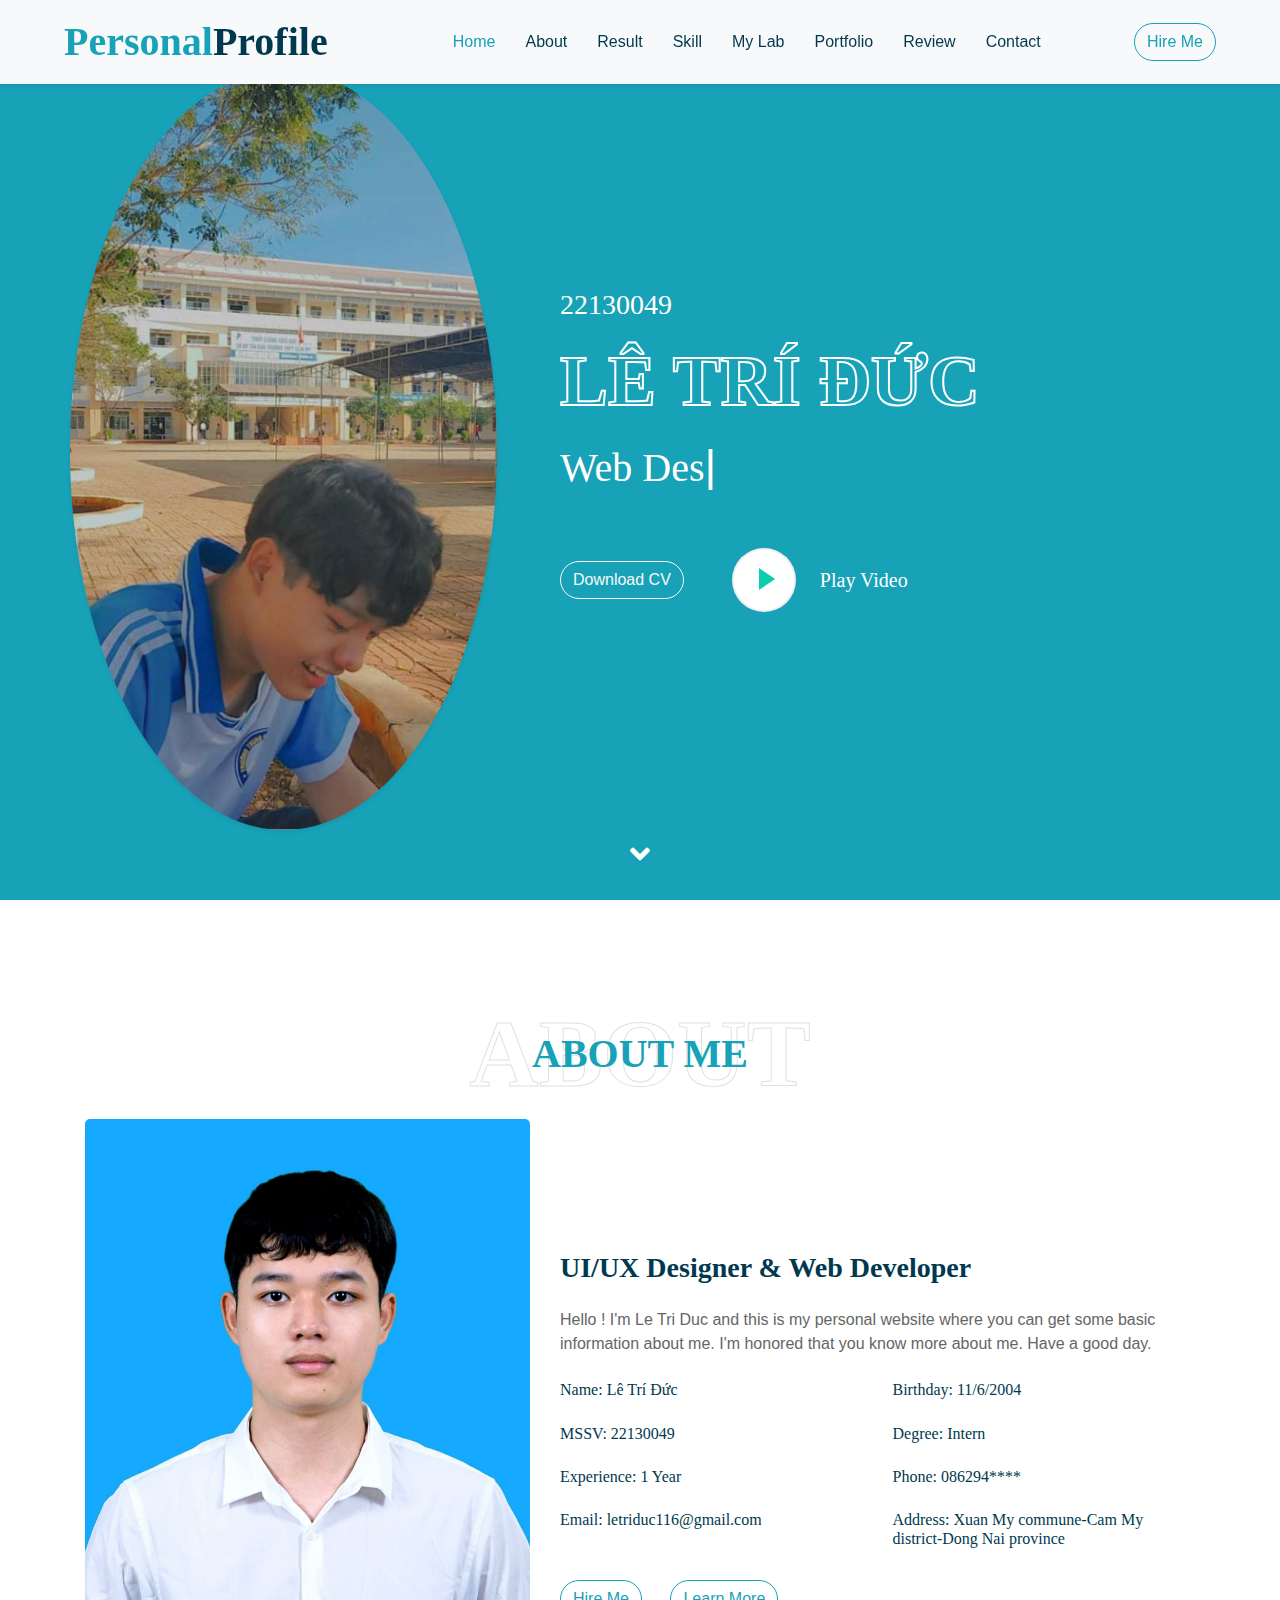
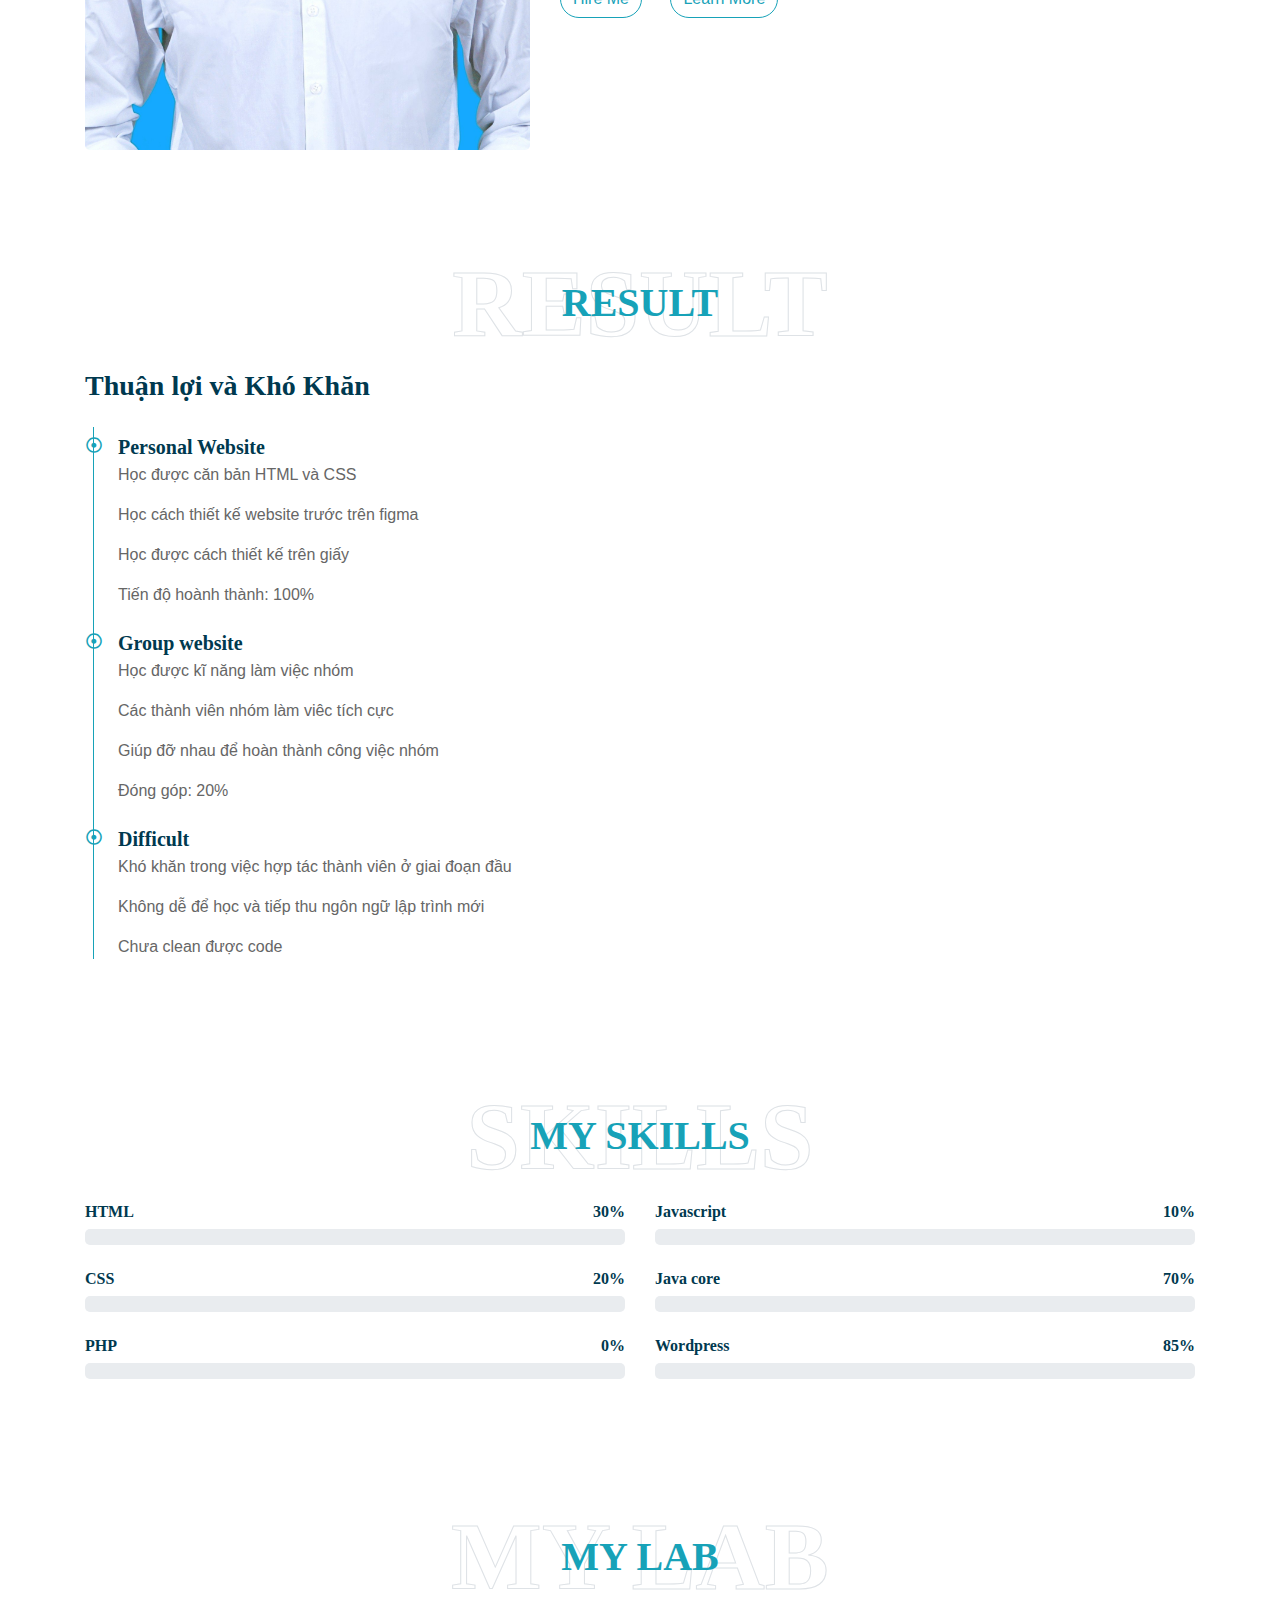
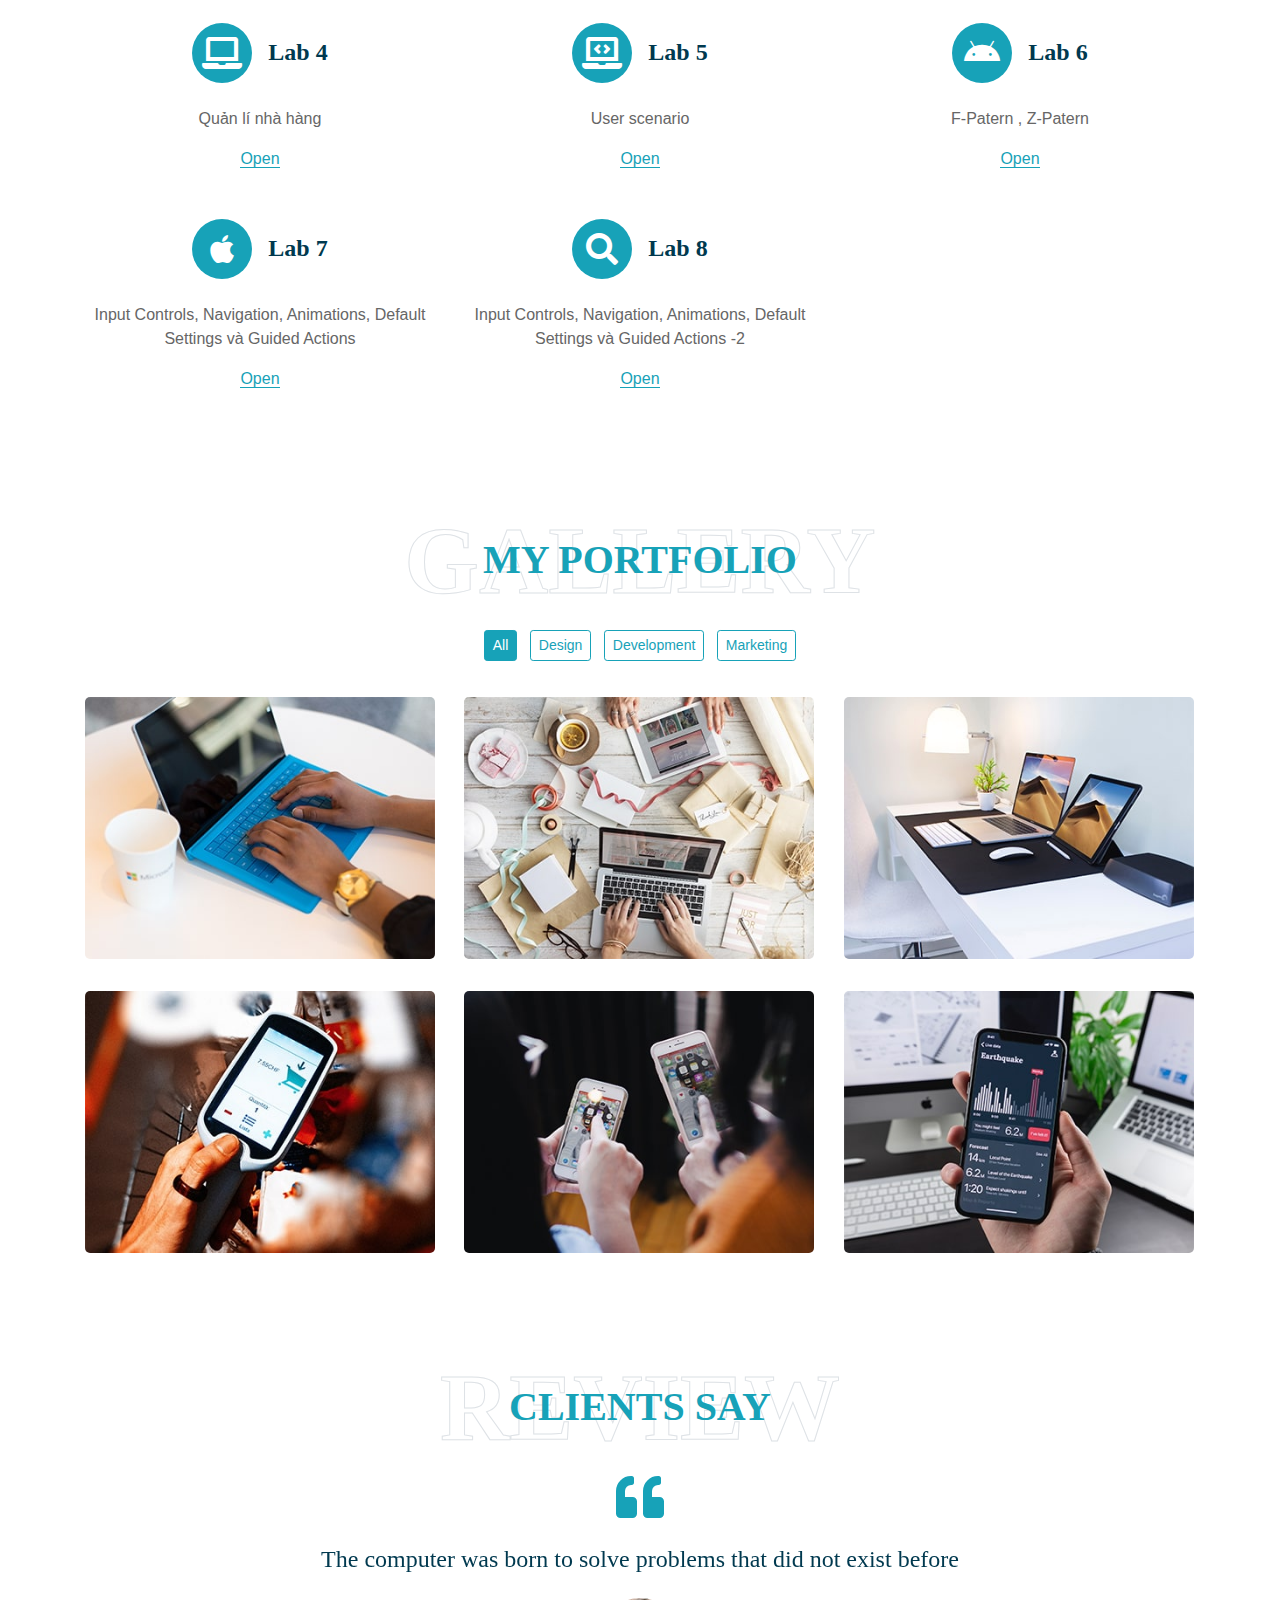
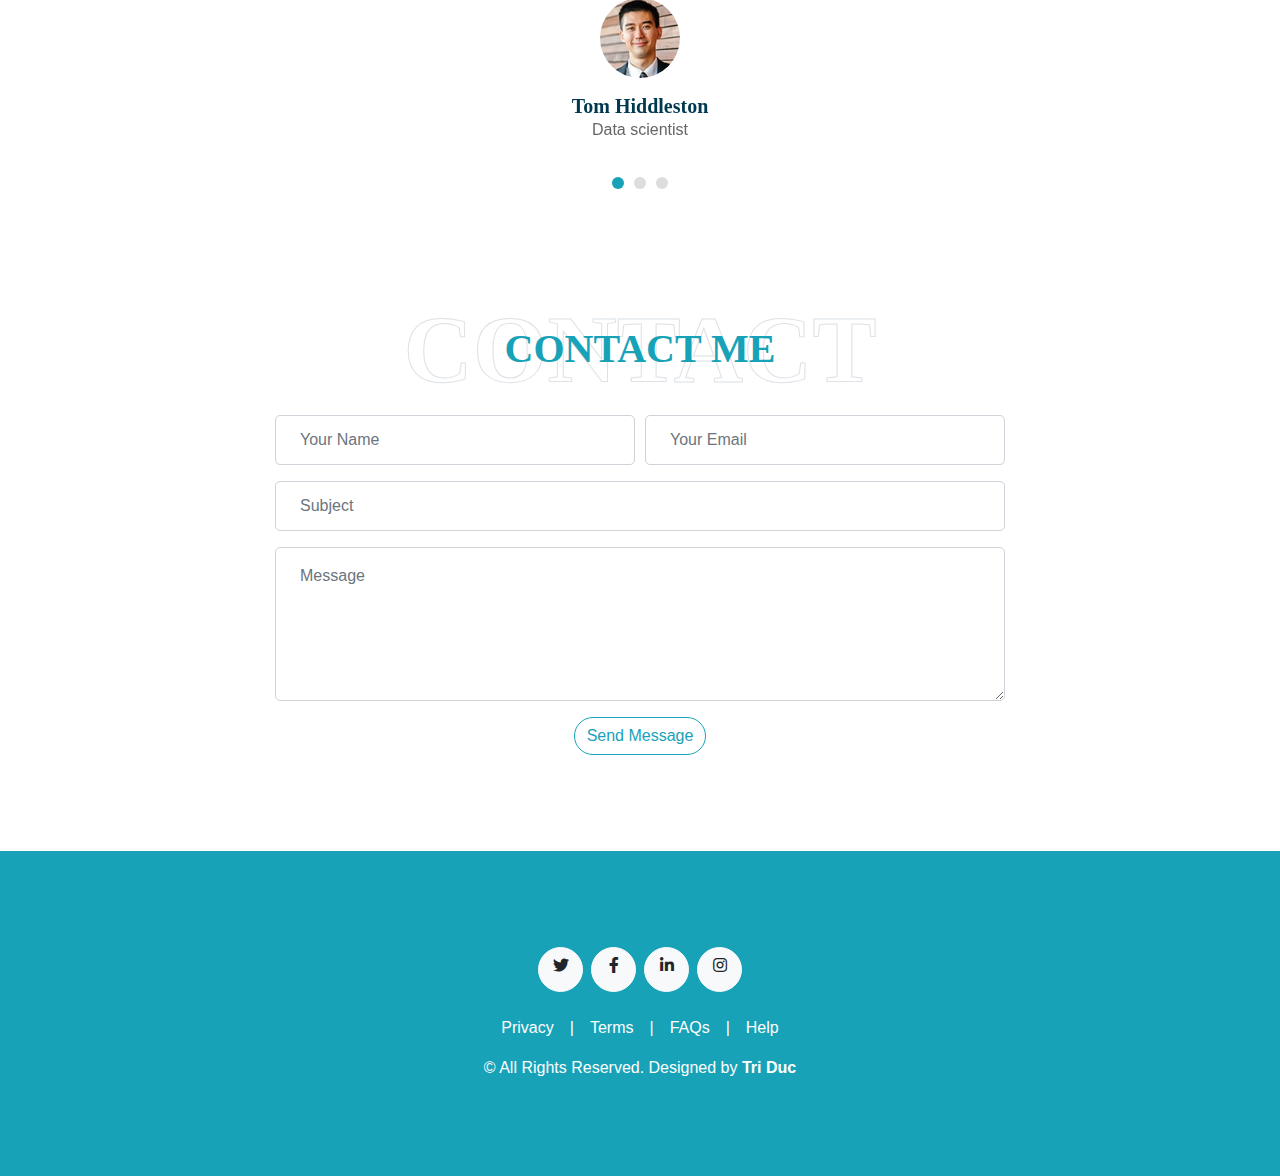
<file: index.html>
<!DOCTYPE html>
<html lang="en">

<head>
    <meta charset="utf-8">
    <title>Personal Profile</title>
    <meta content="width=device-width, initial-scale=1.0" name="viewport">
    <meta content="Free HTML Templates" name="keywords">
    <meta content="Free HTML Templates" name="description">

    <!-- Favicon -->
    <link href="img/favicon.ico" rel="icon">

    <!-- Google Web Fonts -->
    <link rel="preconnect" href="https://fonts.gstatic.com">
    <link href="https://fonts.googleapis.com/css2?family=Roboto:wght@300;400;500;700;900&display=swap" rel="stylesheet"> 

    <!-- Font Awesome -->
    <link href="https://cdnjs.cloudflare.com/ajax/libs/font-awesome/5.10.0/css/all.min.css" rel="stylesheet">

    <!-- Libraries Stylesheet -->
    <link href="lib/owlcarousel/assets/owl.carousel.min.css" rel="stylesheet">
    <link href="lib/lightbox/css/lightbox.min.css" rel="stylesheet">

    <!-- Customized Bootstrap Stylesheet -->
    <link href="css/style.css" rel="stylesheet">
</head>

<body data-spy="scroll" data-target=".navbar" data-offset="51">
    <!-- Navbar Start -->
    <nav class="navbar fixed-top shadow-sm navbar-expand-lg bg-light navbar-light py-3 py-lg-0 px-lg-5">
        <a href="index.html" class="navbar-brand ml-lg-3">
            <h1 class="m-0 display-5"><span class="text-primary">Personal</span>Profile</h1>
        </a>
        <button type="button" class="navbar-toggler" data-toggle="collapse" data-target="#navbarCollapse">
            <span class="navbar-toggler-icon"></span>
        </button>
        <div class="collapse navbar-collapse px-lg-3" id="navbarCollapse">
            <div class="navbar-nav m-auto py-0">
                <a href="#home" class="nav-item nav-link active">Home</a>
                <a href="about.html" class="nav-item nav-link">About</a>
                <a href="#qualification" class="nav-item nav-link">Result</a>
                <a href="#skill" class="nav-item nav-link">Skill</a>
                <a href="#service" class="nav-item nav-link">My Lab</a>
                <a href="#portfolio" class="nav-item nav-link">Portfolio</a>
                <a href="#testimonial" class="nav-item nav-link">Review</a>
                <!-- <a href="#blog" class="nav-item nav-link">Blog</a> -->
                <a href="#contact" class="nav-item nav-link">Contact</a>
            </div>
            <a href="" class="btn btn-outline-primary d-none d-lg-block">Hire Me</a>
        </div>
    </nav>
    <!-- Navbar End -->


    <!-- Video Modal Start -->
    <div class="modal fade" id="videoModal" tabindex="-1" role="dialog" aria-labelledby="exampleModalLabel" aria-hidden="true">
        <div class="modal-dialog" role="document">
            <div class="modal-content">
                <div class="modal-body">
                    <button type="button" class="close" data-dismiss="modal" aria-label="Close">
                        <span aria-hidden="true">&times;</span>
                    </button>        
                    <!-- 16:9 aspect ratio -->
                    <div class="embed-responsive embed-responsive-16by9">
                        <iframe class="embed-responsive-item" src="" id="video"  allowscriptaccess="always" allow="autoplay"></iframe>
                    </div>
                </div>
            </div>
        </div>
    </div>
    <!-- Video Modal End -->


    <!-- Header Start -->
    <div class="container-fluid bg-primary d-flex align-items-center mb-5 py-5" id="home" style="min-height: 100vh;">
        <div class="container">
            <div class="row align-items-center">
                <div class="col-lg-5 px-5 pl-lg-0 pb-5 pb-lg-0">
                    <img class="img-fluid w-100 rounded-circle shadow-sm" src="img/avt.jpg" alt="avatar">
                </div>
                <div class="col-lg-7 text-center text-lg-left">
                    <h3 class="text-white font-weight-normal mb-3">22130049</h3>
                    <h1 class="display-3 text-uppercase text-primary mb-2" style="-webkit-text-stroke: 2px #ffffff;">LÊ TRÍ ĐỨC</h1>
                    <h1 class="typed-text-output d-inline font-weight-lighter text-white"></h1>
                    <div class="typed-text d-none">Web Designer, Web Developer, Front End Developer, Apps Designer, Apps Developer</div>
                    <div class="d-flex align-items-center justify-content-center justify-content-lg-start pt-5">
                        <a href="" class="btn btn-outline-light mr-5">Download CV</a>
                        <button type="button" class="btn-play" data-toggle="modal"
                            data-src="https://www.youtube.com/embed/DWRcNpR6Kdc" data-target="#videoModal">
                            <span></span>
                        </button>
                        <h5 class="font-weight-normal text-white m-0 ml-4 d-none d-sm-block">Play Video</h5>
                    </div>
                </div>
            </div>
        </div>
    </div>
    <!-- Header End -->


    <!-- About Start -->
    <div class="container-fluid py-5" id="about">
        <div class="container">
            <div class="position-relative d-flex align-items-center justify-content-center">
                <h1 class="display-1 text-uppercase text-white" style="-webkit-text-stroke: 1px #dee2e6;">About</h1>
                <h1 class="position-absolute text-uppercase text-primary">About Me</h1>
            </div>
            <div class="row align-items-center">
                <div class="col-lg-5 pb-4 pb-lg-0">
                    <img class="img-fluid rounded w-100" src="img/hinh3x4.jpg" alt="#">
                </div>
                <div class="col-lg-7">
                    <h3 class="mb-4">UI/UX Designer & Web Developer</h3>
                    <p>Hello ! I'm Le Tri Duc and this is my personal website where you can get some basic information about me. I'm honored that you know more about me. Have a good day.</p>
                    <div class="row mb-3">
                        <div class="col-sm-6 py-2"><h6>Name: <span class="text-secondary">Lê Trí Đức</span></h6></div>
                        <div class="col-sm-6 py-2"><h6>Birthday: <span class="text-secondary">11/6/2004</span></h6></div>
                        <div class="col-sm-6 py-2"><h6>MSSV: <span class="text-secondary">22130049</span></h6></div>
                        <div class="col-sm-6 py-2"><h6>Degree: <span class="text-secondary">Intern</span></h6></div>
                        <div class="col-sm-6 py-2"><h6>Experience: <span class="text-secondary">1 Year</span></h6></div>
                        <div class="col-sm-6 py-2"><h6>Phone: <span class="text-secondary">086294****</span></h6></div>
                        <div class="col-sm-6 py-2"><h6>Email: <span class="text-secondary">letriduc116@gmail.com</span></h6></div>
                        <div class="col-sm-6 py-2"><h6>Address: <span class="text-secondary">Xuan My commune-Cam My district-Dong Nai province</span></h6></div>
                    </div>
                    <a href="" class="btn btn-outline-primary mr-4">Hire Me</a>
                    <a href="" class="btn btn-outline-primary">Learn More</a>
                </div>
            </div>
        </div>
    </div>
    <!-- About End -->


    <!-- Qualification Start -->
    <div class="container-fluid py-5" id="qualification">
        <div class="container">
            <div class="position-relative d-flex align-items-center justify-content-center">
                <h1 class="display-1 text-uppercase text-white" style="-webkit-text-stroke: 1px #dee2e6;">Result</h1>
                <h1 class="position-absolute text-uppercase text-primary">Result</h1>
            </div>
            <div class="row align-items-center">
                <div class="col-lg-6">
                    <h3 class="mb-4">Thuận lợi và Khó Khăn</h3>
                    <div class="border-left border-primary pt-2 pl-4 ml-2">
                        <div class="position-relative mb-4">
                            <i class="far fa-dot-circle text-primary position-absolute" style="top: 2px; left: -32px;"></i>
                            <h5 class="font-weight-bold mb-1">Personal Website</h5>
                            <!-- <p class="mb-2"><strong>Xuân Mỹ Primary Sch</strong> | <small>2010 - 2015</small></p> -->
                            <p>Học được căn bản HTML và CSS</p>
                            <p>Học cách thiết kế website trước trên figma</p>
                            <p>Học được cách thiết kế trên giấy</p>
                            <p>Tiến độ hoành thành: 100%</p>
                        </div>
                        <div class="position-relative mb-4">
                            <i class="far fa-dot-circle text-primary position-absolute" style="top: 2px; left: -32px;"></i>
                            <h5 class="font-weight-bold mb-1">Group website</h5>
                            <!-- <p class="mb-2"><strong>Xuân Mỹ Secondary Sch</strong> | <small>2015 - 2019</small></p> -->
                            <p> Học được kĩ năng làm việc nhóm</p>
                            <p> Các thành viên nhóm làm viêc tích cực</p>
                            <p> Giúp đỡ nhau để hoàn thành công việc nhóm</p>
                            <p> Đóng góp: 20%</p>

                        </div>
                        <div class="position-relative mb-4">
                            <i class="far fa-dot-circle text-primary position-absolute" style="top: 2px; left: -32px;"></i>
                            <h5 class="font-weight-bold mb-1">Difficult</h5>
                            <!-- <p class="mb-2"><strong>Cẩm Mỹ High School</strong> | <small>2019 - 2022</small></p> -->
                            <p>Khó khăn trong việc hợp tác thành viên ở giai đoạn đầu</p>
                            <p>Không dễ để học và tiếp thu ngôn ngữ lập trình mới</p>
                            <p>Chưa clean được code</p>
                        </div>
                        <!-- <div class="position-relative mb-4">
                            <i class="far fa-dot-circle text-primary position-absolute" style="top: 2px; left: -32px;"></i>
                            <h5 class="font-weight-bold mb-1">High School</h5>
                            <p class="mb-2"><strong>Nông Lâm University</strong> | <small>2022 - now</small></p>
                            <p>Study Information Technology major in Nong Lam University - Ho Chi Minh City</p>
                        </div> -->
                    </div>
                </div>
                <!-- <div class="col-lg-6">
                    <h3 class="mb-4">My Expericence</h3>
                    <div class="border-left border-primary pt-2 pl-4 ml-2">
                        <div class="position-relative mb-4">
                            <i class="far fa-dot-circle text-primary position-absolute" style="top: 2px; left: -32px;"></i>
                            <h5 class="font-weight-bold mb-1">Web Designer</h5>
                            <p class="mb-2"><strong>Soft Company</strong> | <small>2000 - 2050</small></p>
                            <p>Tempor eos dolore amet tempor dolor tempor. Dolore ea magna sit amet dolor eirmod. Eos ipsum est tempor dolor. Clita lorem kasd sed ea lorem diam ea lorem eirmod duo sit ipsum stet lorem diam</p>
                        </div>
                        <div class="position-relative mb-4">
                            <i class="far fa-dot-circle text-primary position-absolute" style="top: 2px; left: -32px;"></i>
                            <h5 class="font-weight-bold mb-1">Web Designer</h5>
                            <p class="mb-2"><strong>Soft Company</strong> | <small>2000 - 2050</small></p>
                            <p>Tempor eos dolore amet tempor dolor tempor. Dolore ea magna sit amet dolor eirmod. Eos ipsum est tempor dolor. Clita lorem kasd sed ea lorem diam ea lorem eirmod duo sit ipsum stet lorem diam</p>
                        </div>
                        <div class="position-relative mb-4">
                            <i class="far fa-dot-circle text-primary position-absolute" style="top: 2px; left: -32px;"></i>
                            <h5 class="font-weight-bold mb-1">Web Designer</h5>
                            <p class="mb-2"><strong>Soft Company</strong> | <small>2000 - 2050</small></p>
                            <p>Tempor eos dolore amet tempor dolor tempor. Dolore ea magna sit amet dolor eirmod. Eos ipsum est tempor dolor. Clita lorem kasd sed ea lorem diam ea lorem eirmod duo sit ipsum stet lorem diam</p>
                        </div>
                    </div>
                </div> -->
            </div>
        </div>
    </div>
    <!-- Qualification End -->


    <!-- Skill Start -->
    <div class="container-fluid py-5" id="skill">
        <div class="container">
            <div class="position-relative d-flex align-items-center justify-content-center">
                <h1 class="display-1 text-uppercase text-white" style="-webkit-text-stroke: 1px #dee2e6;">Skills</h1>
                <h1 class="position-absolute text-uppercase text-primary">My Skills</h1>
            </div>
            <div class="row align-items-center">
                <div class="col-md-6">
                    <div class="skill mb-4">
                        <div class="d-flex justify-content-between">
                            <h6 class="font-weight-bold">HTML</h6>
                            <h6 class="font-weight-bold">30%</h6>
                        </div>
                        <div class="progress">
                            <div class="progress-bar bg-primary" role="progressbar" aria-valuenow="30" aria-valuemin="0" aria-valuemax="100"></div>
                        </div>
                    </div>
                    <div class="skill mb-4">
                        <div class="d-flex justify-content-between">
                            <h6 class="font-weight-bold">CSS</h6>
                            <h6 class="font-weight-bold">20%</h6>
                        </div>
                        <div class="progress">
                            <div class="progress-bar bg-warning" role="progressbar" aria-valuenow="20" aria-valuemin="0" aria-valuemax="100"></div>
                        </div>
                    </div>
                    <div class="skill mb-4">
                        <div class="d-flex justify-content-between">
                            <h6 class="font-weight-bold">PHP</h6>
                            <h6 class="font-weight-bold">0%</h6>
                        </div>
                        <div class="progress">
                            <div class="progress-bar bg-danger" role="progressbar" aria-valuenow="0" aria-valuemin="0" aria-valuemax="100"></div>
                        </div>
                    </div>
                </div>
                <div class="col-md-6">
                    <div class="skill mb-4">
                        <div class="d-flex justify-content-between">
                            <h6 class="font-weight-bold">Javascript</h6>
                            <h6 class="font-weight-bold">10%</h6>
                        </div>
                        <div class="progress">
                            <div class="progress-bar bg-danger" role="progressbar" aria-valuenow="10" aria-valuemin="0" aria-valuemax="100"></div>
                        </div>
                    </div>
                    <div class="skill mb-4">
                        <div class="d-flex justify-content-between">
                            <h6 class="font-weight-bold">Java core</h6>
                            <h6 class="font-weight-bold">70%</h6>
                        </div>
                        <div class="progress">
                            <div class="progress-bar bg-dark" role="progressbar" aria-valuenow="70" aria-valuemin="0" aria-valuemax="100"></div>
                        </div>
                    </div>
                    <div class="skill mb-4">
                        <div class="d-flex justify-content-between">
                            <h6 class="font-weight-bold">Wordpress</h6>
                            <h6 class="font-weight-bold">85%</h6>
                        </div>
                        <div class="progress">
                            <div class="progress-bar bg-info" role="progressbar" aria-valuenow="85" aria-valuemin="0" aria-valuemax="100"></div>
                        </div>
                    </div>
                </div>
            </div>
        </div>
    </div>
    <!-- Skill End -->


    <!-- Services Start -->
    <div class="container-fluid pt-5" id="service">
        <div class="container">
            <div class="position-relative d-flex align-items-center justify-content-center">
                <h1 class="display-1 text-uppercase text-white" style="-webkit-text-stroke: 1px #dee2e6;">My Lab</h1>
                <h1 class="position-absolute text-uppercase text-primary">My Lab</h1>
            </div>
            <div class="row pb-3">
                <div class="col-lg-4 col-md-6 text-center mb-5">
                    <div class="d-flex align-items-center justify-content-center mb-4">
                        <i class="fa fa-2x fa-laptop service-icon bg-primary text-white mr-3"></i>
                        <h4 class="font-weight-bold m-0">Lab 4</h4>
                    </div>
                    <p>Quản lí nhà hàng</p>
                    <a class="border-bottom border-primary text-decoration-none" href="lab4.html">Open</a>
                </div>
                <div class="col-lg-4 col-md-6 text-center mb-5">
                    <div class="d-flex align-items-center justify-content-center mb-4">
                        <i class="fa fa-2x fa-laptop-code service-icon bg-primary text-white mr-3"></i>
                        <h4 class="font-weight-bold m-0">Lab 5</h4>
                    </div>
                    <p>User scenario</p>
                    <a class="border-bottom border-primary text-decoration-none" href="lab5.html">Open</a>
                </div>
                <div class="col-lg-4 col-md-6 text-center mb-5">
                    <div class="d-flex align-items-center justify-content-center mb-4">
                        <i class="fab fa-2x fa-android service-icon bg-primary text-white mr-3"></i>
                        <h4 class="font-weight-bold m-0">Lab 6</h4>
                    </div>
                    <p>F-Patern , Z-Patern</p>
                    <a class="border-bottom border-primary text-decoration-none" href="lab6.html">Open</a>
                </div>
                <div class="col-lg-4 col-md-6 text-center mb-5">
                    <div class="d-flex align-items-center justify-content-center mb-4">
                        <i class="fab fa-2x fa-apple service-icon bg-primary text-white mr-3"></i>
                        <h4 class="font-weight-bold m-0">Lab 7</h4>
                    </div>
                    <p>Input Controls, Navigation, Animations, Default Settings và Guided Actions</p>
                    <a class="border-bottom border-primary text-decoration-none" href="lab7.html">Open</a>
                </div>
                <div class="col-lg-4 col-md-6 text-center mb-5">
                    <div class="d-flex align-items-center justify-content-center mb-4">
                        <i class="fa fa-2x fa-search service-icon bg-primary text-white mr-3"></i>
                        <h4 class="font-weight-bold m-0">Lab 8</h4>
                    </div>
                    <p>Input Controls, Navigation, Animations, Default Settings và Guided Actions -2</p>
                    <a class="border-bottom border-primary text-decoration-none" href="lab8.html">Open</a>
                </div>
                <!-- <div class="col-lg-4 col-md-6 text-center mb-5">
                    <div class="d-flex align-items-center justify-content-center mb-4">
                        <i class="fa fa-2x fa-edit service-icon bg-primary text-white mr-3"></i>
                        <h4 class="font-weight-bold m-0">Content Creating</h4>
                    </div>
                    <p>Justo sit justo eos amet tempor amet clita amet ipsum eos elitr. Amet lorem lorem lorem est amet labore eirmod erat clita</p>
                    <a class="border-bottom border-primary text-decoration-none" href="">Read More</a>
                </div> -->
            </div>
        </div>
    </div>
    <!-- Services End -->


    <!-- Portfolio Start -->
    <div class="container-fluid pt-5 pb-3" id="portfolio">
        <div class="container">
            <div class="position-relative d-flex align-items-center justify-content-center">
                <h1 class="display-1 text-uppercase text-white" style="-webkit-text-stroke: 1px #dee2e6;">Gallery</h1>
                <h1 class="position-absolute text-uppercase text-primary">My Portfolio</h1>
            </div>
            <div class="row">
                <div class="col-12 text-center mb-2">
                    <ul class="list-inline mb-4" id="portfolio-flters">
                        <li class="btn btn-sm btn-outline-primary m-1 active"  data-filter="*">All</li>
                        <li class="btn btn-sm btn-outline-primary m-1" data-filter=".first">Design</li>
                        <li class="btn btn-sm btn-outline-primary m-1" data-filter=".second">Development</li>
                        <li class="btn btn-sm btn-outline-primary m-1" data-filter=".third">Marketing</li>
                    </ul>
                </div>
            </div>
            <div class="row portfolio-container">
                <div class="col-lg-4 col-md-6 mb-4 portfolio-item first">
                    <div class="position-relative overflow-hidden mb-2">
                        <img class="img-fluid rounded w-100" src="img/portfolio-1.jpg" alt="">
                        <div class="portfolio-btn bg-primary d-flex align-items-center justify-content-center">
                            <a href="img/portfolio-1.jpg" data-lightbox="portfolio">
                                <i class="fa fa-plus text-white" style="font-size: 60px;"></i>
                            </a>
                        </div>
                    </div>
                </div>
                <div class="col-lg-4 col-md-6 mb-4 portfolio-item second">
                    <div class="position-relative overflow-hidden mb-2">
                        <img class="img-fluid rounded w-100" src="img/portfolio-2.jpg" alt="">
                        <div class="portfolio-btn bg-primary d-flex align-items-center justify-content-center">
                            <a href="img/portfolio-2.jpg" data-lightbox="portfolio">
                                <i class="fa fa-plus text-white" style="font-size: 60px;"></i>
                            </a>
                        </div>
                    </div>
                </div>
                <div class="col-lg-4 col-md-6 mb-4 portfolio-item third">
                    <div class="position-relative overflow-hidden mb-2">
                        <img class="img-fluid rounded w-100" src="img/portfolio-3.jpg" alt="">
                        <div class="portfolio-btn bg-primary d-flex align-items-center justify-content-center">
                            <a href="img/portfolio-3.jpg" data-lightbox="portfolio">
                                <i class="fa fa-plus text-white" style="font-size: 60px;"></i>
                            </a>
                        </div>
                    </div>
                </div>
                <div class="col-lg-4 col-md-6 mb-4 portfolio-item first">
                    <div class="position-relative overflow-hidden mb-2">
                        <img class="img-fluid rounded w-100" src="img/portfolio-4.jpg" alt="">
                        <div class="portfolio-btn bg-primary d-flex align-items-center justify-content-center">
                            <a href="img/portfolio-4.jpg" data-lightbox="portfolio">
                                <i class="fa fa-plus text-white" style="font-size: 60px;"></i>
                            </a>
                        </div>
                    </div>
                </div>
                <div class="col-lg-4 col-md-6 mb-4 portfolio-item second">
                    <div class="position-relative overflow-hidden mb-2">
                        <img class="img-fluid rounded w-100" src="img/portfolio-5.jpg" alt="">
                        <div class="portfolio-btn bg-primary d-flex align-items-center justify-content-center">
                            <a href="img/portfolio-5.jpg" data-lightbox="portfolio">
                                <i class="fa fa-plus text-white" style="font-size: 60px;"></i>
                            </a>
                        </div>
                    </div>
                </div>
                <div class="col-lg-4 col-md-6 mb-4 portfolio-item third">
                    <div class="position-relative overflow-hidden mb-2">
                        <img class="img-fluid rounded w-100" src="img/portfolio-6.jpg" alt="">
                        <div class="portfolio-btn bg-primary d-flex align-items-center justify-content-center">
                            <a href="img/portfolio-6.jpg" data-lightbox="portfolio">
                                <i class="fa fa-plus text-white" style="font-size: 60px;"></i>
                            </a>
                        </div>
                    </div>
                </div>
            </div>
        </div>
    </div>
    <!-- Portfolio End -->


    <!-- Testimonial Start -->
    <div class="container-fluid py-5" id="testimonial">
        <div class="container">
            <div class="position-relative d-flex align-items-center justify-content-center">
                <h1 class="display-1 text-uppercase text-white" style="-webkit-text-stroke: 1px #dee2e6;">Review</h1>
                <h1 class="position-absolute text-uppercase text-primary">Clients Say</h1>
            </div>
            <div class="row justify-content-center">
                <div class="col-lg-8">
                    <div class="owl-carousel testimonial-carousel">
                        <div class="text-center">
                            <i class="fa fa-3x fa-quote-left text-primary mb-4"></i>
                            <h4 class="font-weight-light mb-4">The computer was born to solve problems that did not exist before</h4>
                            <img class="img-fluid rounded-circle mx-auto mb-3" src="img/testimonial-1.jpg" style="width: 80px; height: 80px;">
                            <h5 class="font-weight-bold m-0">Tom Hiddleston</h5>
                            <span>Data scientist</span>
                        </div>
                        <div class="text-center">
                            <i class="fa fa-3x fa-quote-left text-primary mb-4"></i>
                            <h4 class="font-weight-light mb-4">It's not a bug; it's an undocumented feature</h4>
                            <img class="img-fluid rounded-circle mx-auto mb-3" src="img/testimonial-2.jpg" style="width: 80px; height: 80px;">
                            <h5 class="font-weight-bold m-0">Alexander Adonis</h5>
                            <span>Game developer</span>
                        </div>
                        <div class="text-center">
                            <i class="fa fa-3x fa-quote-left text-primary mb-4"></i>
                            <h4 class="font-weight-light mb-4">Code is like humor. When you have to explain it, it’s bad</h4>
                            <img class="img-fluid rounded-circle mx-auto mb-3" src="img/testimonial-3.jpg" style="width: 80px; height: 80px;">
                            <h5 class="font-weight-bold m-0">Bridget Dieter</h5>
                            <span>App developer</span>
                        </div>
                    </div>
                </div>
            </div>
        </div>
    </div>
    <!-- Testimonial End -->


    <!-- Blog Start -->
    <!-- <div class="container-fluid pt-5" id="blog">
        <div class="container">
            <div class="position-relative d-flex align-items-center justify-content-center">
                <h1 class="display-1 text-uppercase text-white" style="-webkit-text-stroke: 1px #dee2e6;">Blog</h1>
                <h1 class="position-absolute text-uppercase text-primary">Latest Blog</h1>
            </div>
            <div class="row">
                <div class="col-lg-4 mb-5">
                    <div class="position-relative mb-4">
                        <img class="img-fluid rounded w-100" src="img/blog-1.jpg" alt="">
                        <div class="blog-date">
                            <h4 class="font-weight-bold mb-n1">01</h4>
                            <small class="text-white text-uppercase">Jan</small>
                        </div>
                    </div>
                    <h5 class="font-weight-medium mb-4">Rebum lorem no eos ut ipsum diam tempor sed rebum elitr ipsum</h5>
                    <a class="btn btn-sm btn-outline-primary py-2" href="">Read More</a>
                </div>
                <div class="col-lg-4 mb-5">
                    <div class="position-relative mb-4">
                        <img class="img-fluid rounded w-100" src="img/blog-2.jpg" alt="">
                        <div class="blog-date">
                            <h4 class="font-weight-bold mb-n1">01</h4>
                            <small class="text-white text-uppercase">Jan</small>
                        </div>
                    </div>
                    <h5 class="font-weight-medium mb-4">Rebum lorem no eos ut ipsum diam tempor sed rebum elitr ipsum</h5>
                    <a class="btn btn-sm btn-outline-primary py-2" href="">Read More</a>
                </div>
                <div class="col-lg-4 mb-5">
                    <div class="position-relative mb-4">
                        <img class="img-fluid rounded w-100" src="img/blog-3.jpg" alt="">
                        <div class="blog-date">
                            <h4 class="font-weight-bold mb-n1">01</h4>
                            <small class="text-white text-uppercase">Jan</small>
                        </div>
                    </div>
                    <h5 class="font-weight-medium mb-4">Rebum lorem no eos ut ipsum diam tempor sed rebum elitr ipsum</h5>
                    <a class="btn btn-sm btn-outline-primary py-2" href="">Read More</a>
                </div>
            </div>
        </div>
    </div> -->
    <!-- Blog End -->


    <!-- Contact Start -->
    <div class="container-fluid py-5" id="contact">
        <div class="container">
            <div class="position-relative d-flex align-items-center justify-content-center">
                <h1 class="display-1 text-uppercase text-white" style="-webkit-text-stroke: 1px #dee2e6;">Contact</h1>
                <h1 class="position-absolute text-uppercase text-primary">Contact Me</h1>
            </div>
            <div class="row justify-content-center">
                <div class="col-lg-8">
                    <div class="contact-form text-center">
                        <div id="success"></div>
                        <form name="sentMessage" id="contactForm" novalidate="novalidate">
                            <div class="form-row">
                                <div class="control-group col-sm-6">
                                    <input type="text" class="form-control p-4" id="name" placeholder="Your Name"
                                        required="required" data-validation-required-message="Please enter your name" />
                                    <p class="help-block text-danger"></p>
                                </div>
                                <div class="control-group col-sm-6">
                                    <input type="email" class="form-control p-4" id="email" placeholder="Your Email"
                                        required="required" data-validation-required-message="Please enter your email" />
                                    <p class="help-block text-danger"></p>
                                </div>
                            </div>
                            <div class="control-group">
                                <input type="text" class="form-control p-4" id="subject" placeholder="Subject"
                                    required="required" data-validation-required-message="Please enter a subject" />
                                <p class="help-block text-danger"></p>
                            </div>
                            <div class="control-group">
                                <textarea class="form-control py-3 px-4" rows="5" id="message" placeholder="Message"
                                    required="required"
                                    data-validation-required-message="Please enter your message"></textarea>
                                <p class="help-block text-danger"></p>
                            </div>
                            <div>
                                <button class="btn btn-outline-primary" type="submit" id="sendMessageButton">Send
                                    Message</button>
                            </div>
                        </form>
                    </div>
                </div>
            </div>
        </div>
    </div>
    <!-- Contact End -->


    <!-- Footer Start -->
    <div class="container-fluid bg-primary text-white mt-5 py-5 px-sm-3 px-md-5">
        <div class="container text-center py-5">
            <div class="d-flex justify-content-center mb-4">
                <a class="btn btn-light btn-social mr-2" href="#"><i class="fab fa-twitter"></i></a>
                <a class="btn btn-light btn-social mr-2" href="#"><i class="fab fa-facebook-f"></i></a>
                <a class="btn btn-light btn-social mr-2" href="#"><i class="fab fa-linkedin-in"></i></a>
                <a class="btn btn-light btn-social" href="#"><i class="fab fa-instagram"></i></a>
            </div>
            <div class="d-flex justify-content-center mb-3">
                <a class="text-white" href="#">Privacy</a>
                <span class="px-3">|</span>
                <a class="text-white" href="#">Terms</a>
                <span class="px-3">|</span>
                <a class="text-white" href="#">FAQs</a>
                <span class="px-3">|</span>
                <a class="text-white" href="#">Help</a>
            </div>
            <p class="m-0">&copy; <a class="text-white font-weight-bold" href="#"></a>All Rights Reserved. Designed by <a class="text-white font-weight-bold" href="https://htmlcodex.com">Tri Duc</a>
            </p>
        </div>
    </div>
    <!-- Footer End -->

    <!-- Scroll to Bottom -->
    <i class="fa fa-2x fa-angle-down text-white scroll-to-bottom"></i>

    <!-- Back to Top -->
    <a href="#" class="btn btn-outline-dark px-0 back-to-top"><i class="fa fa-angle-double-up"></i></a>


    <!-- JavaScript Libraries -->
    <script src="https://code.jquery.com/jquery-3.4.1.min.js"></script>
    <script src="https://stackpath.bootstrapcdn.com/bootstrap/4.4.1/js/bootstrap.bundle.min.js"></script>
    <script src="lib/typed/typed.min.js"></script>
    <script src="lib/easing/easing.min.js"></script>
    <script src="lib/waypoints/waypoints.min.js"></script>
    <script src="lib/owlcarousel/owl.carousel.min.js"></script>
    <script src="lib/isotope/isotope.pkgd.min.js"></script>
    <script src="lib/lightbox/js/lightbox.min.js"></script>

    <!-- Contact Javascript File -->
    <script src="mail/jqBootstrapValidation.min.js"></script>
    <script src="mail/contact.js"></script>

    <!-- Template Javascript -->
    <script src="js/main.js"></script>
</body>

</html>
</file>
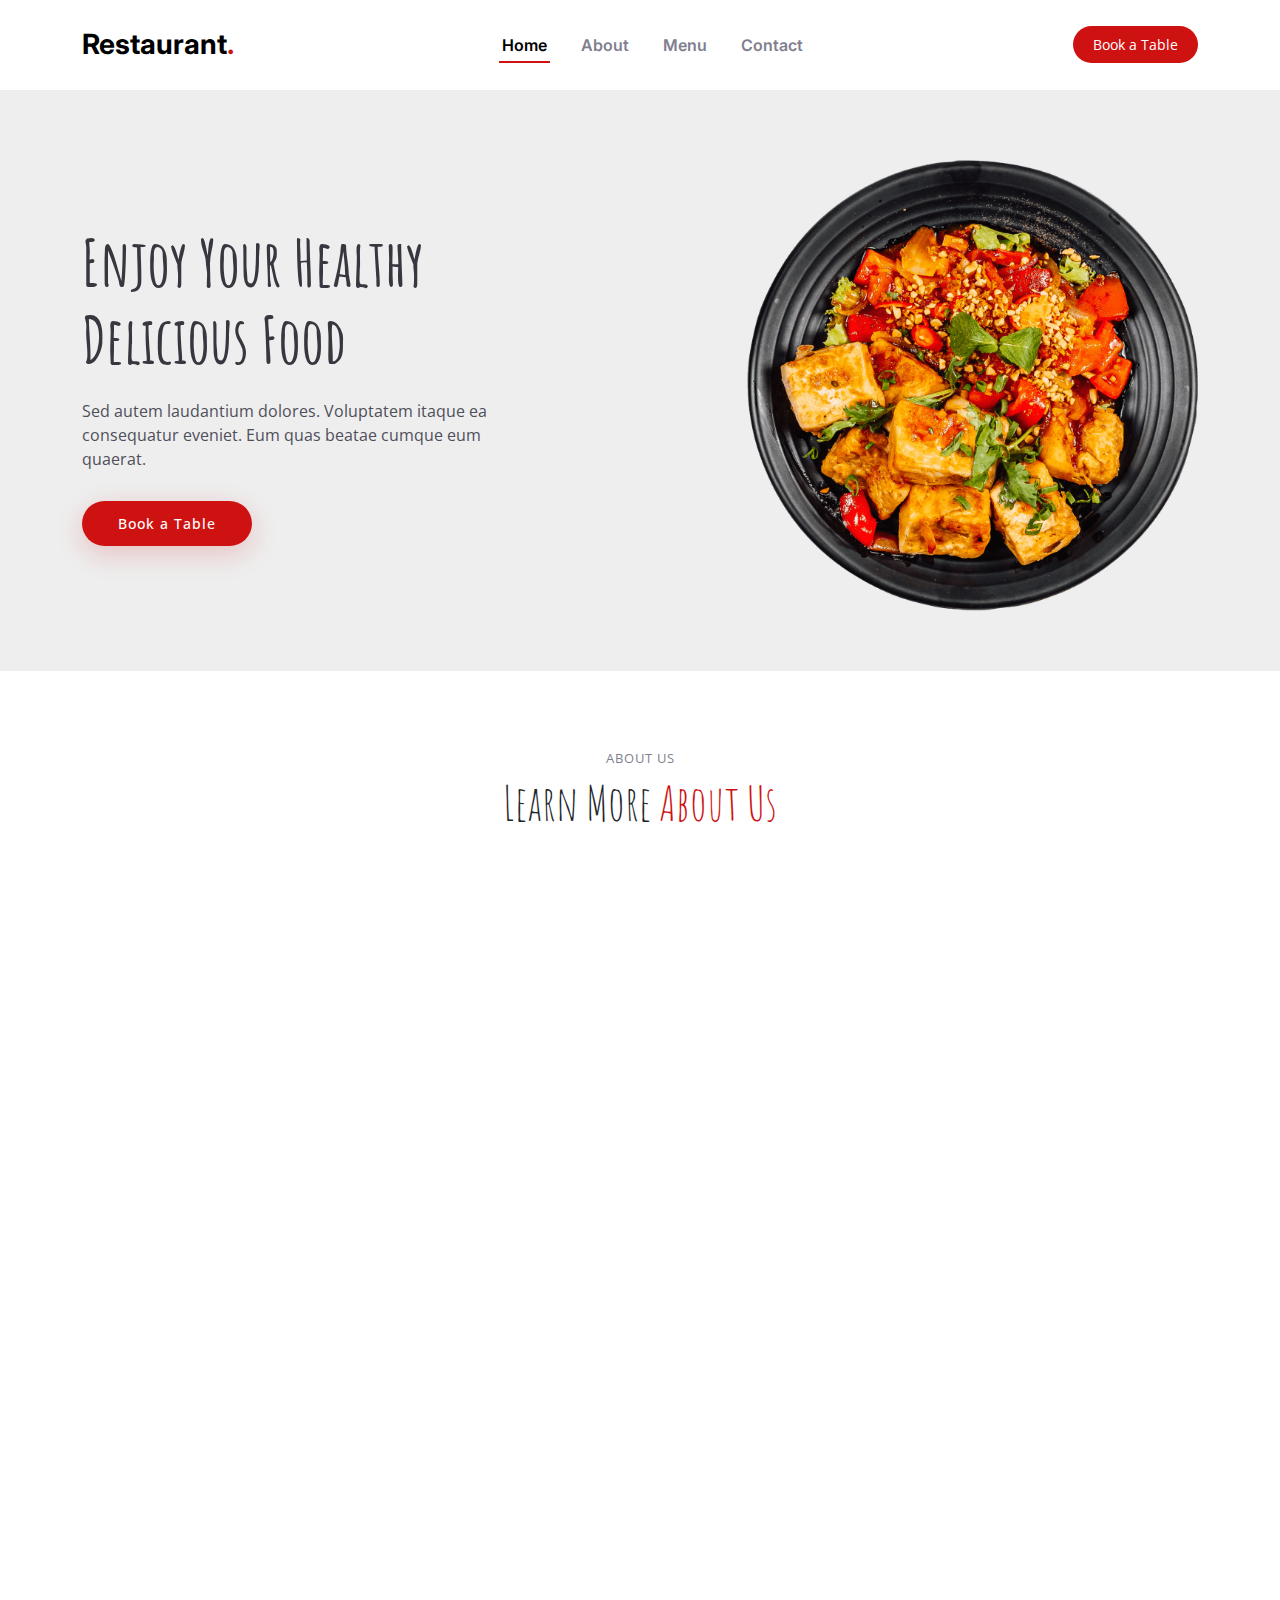
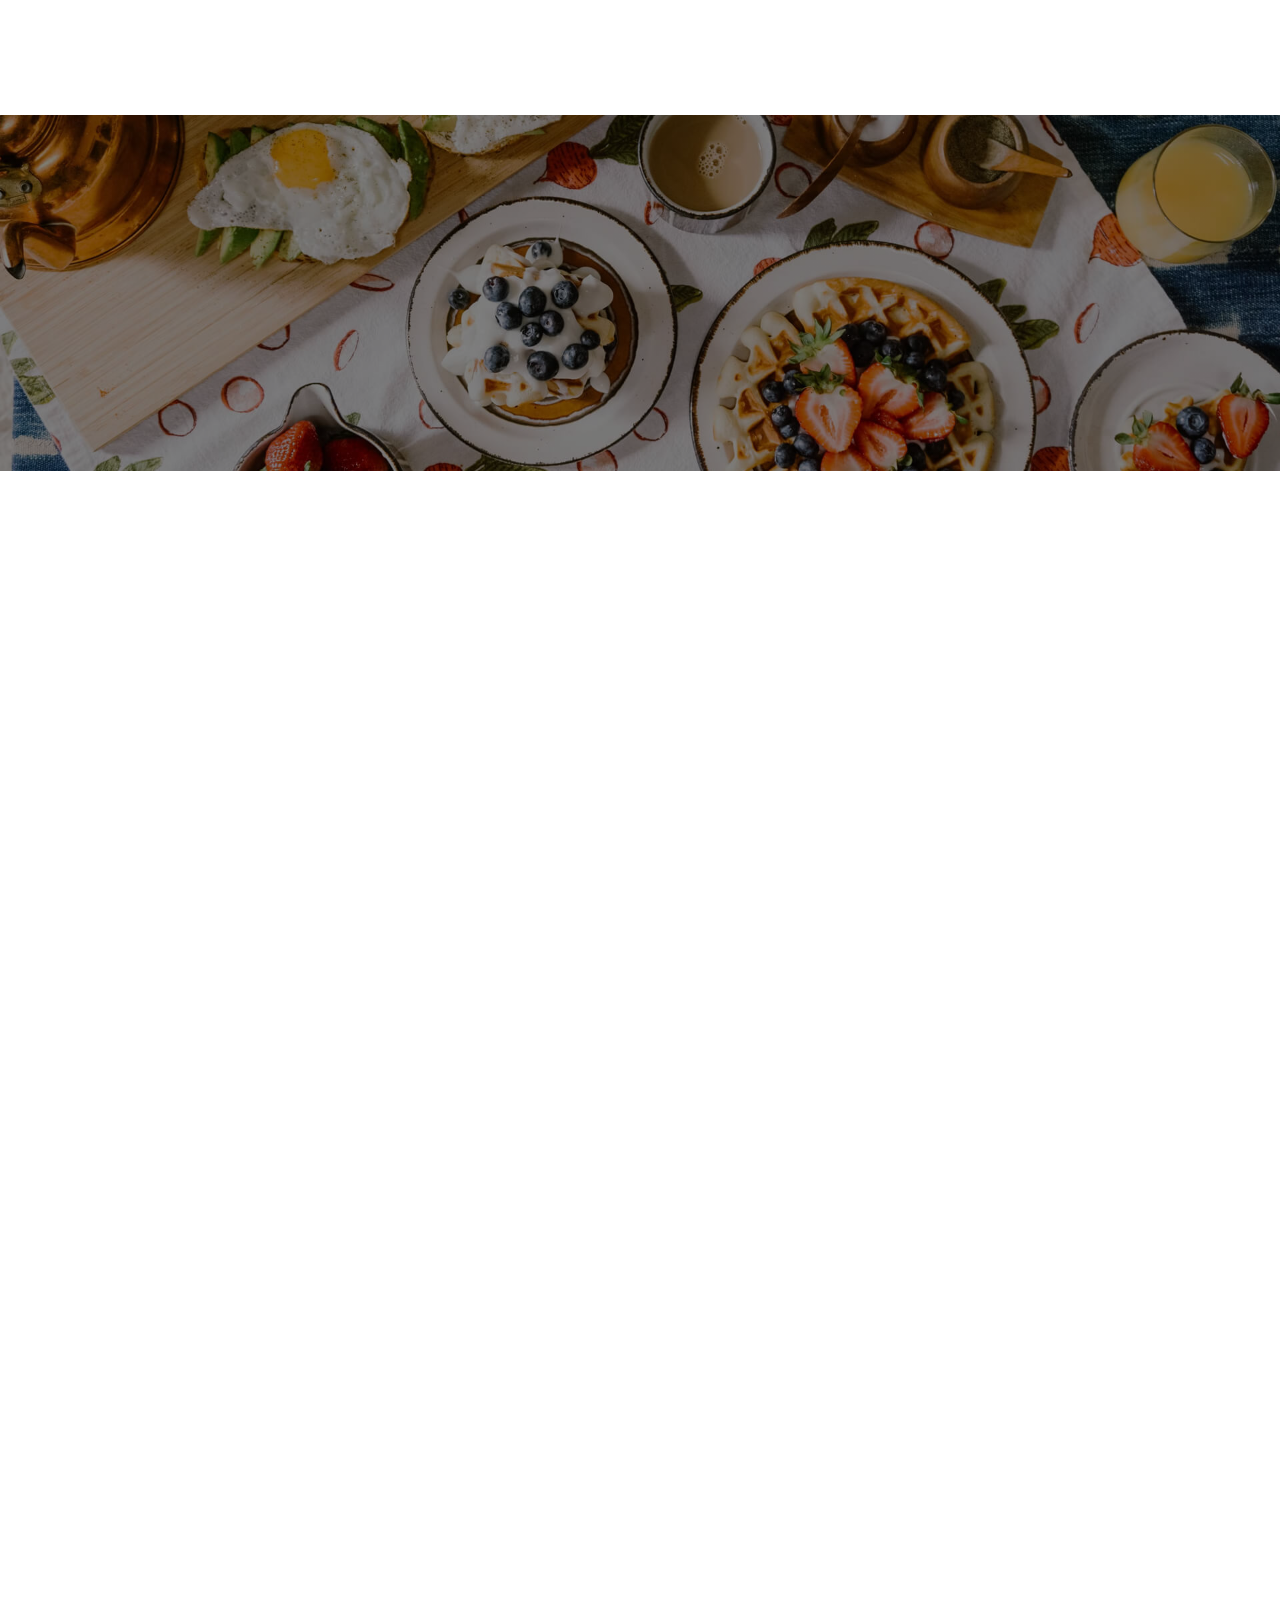
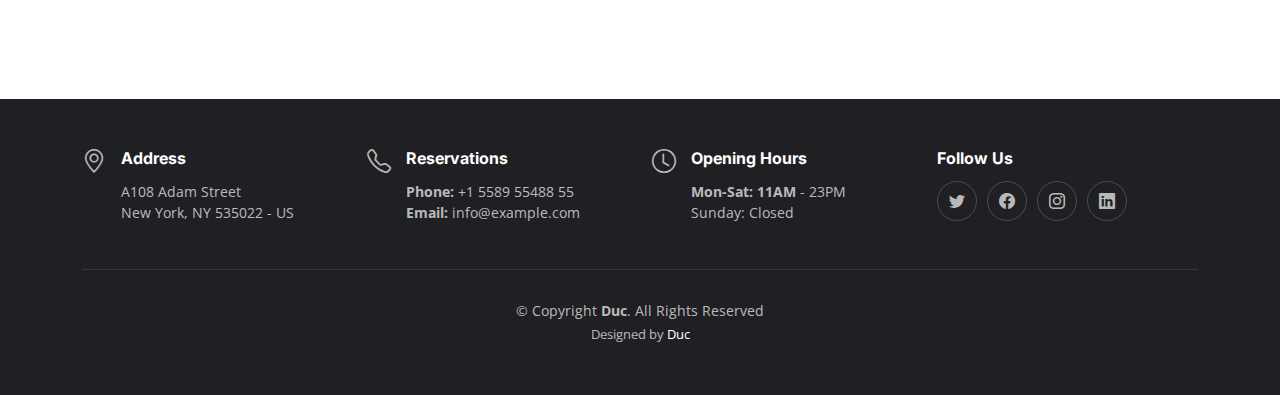
<file: lab7/index.html>
<!DOCTYPE html>
<html lang="en">

<head>
  <meta charset="utf-8">
  <meta content="width=device-width, initial-scale=1.0" name="viewport">

  <title>Lê Trí Đức</title>
  <meta content="" name="description">
  <meta content="" name="keywords">

  <!-- Favicons -->
  <link href="assets/img/favicon.png" rel="icon">
  <link href="assets/img/apple-touch-icon.png" rel="apple-touch-icon">

  <!-- Google Fonts -->
  <link rel="preconnect" href="https://fonts.googleapis.com">
  <link rel="preconnect" href="https://fonts.gstatic.com" crossorigin>
  <link href="https://fonts.googleapis.com/css2?family=Open+Sans:ital,wght@0,300;0,400;0,500;0,600;0,700;1,300;1,400;1,600;1,700&family=Amatic+SC:ital,wght@0,300;0,400;0,500;0,600;0,700;1,300;1,400;1,500;1,600;1,700&family=Inter:ital,wght@0,300;0,400;0,500;0,600;0,700;1,300;1,400;1,500;1,600;1,700&display=swap" rel="stylesheet">

  <!-- Vendor CSS Files -->
  <link href="assets/vendor/bootstrap/css/bootstrap.min.css" rel="stylesheet">
  <link href="assets/vendor/bootstrap-icons/bootstrap-icons.css" rel="stylesheet">
  <link href="assets/vendor/aos/aos.css" rel="stylesheet">
  <link href="assets/vendor/glightbox/css/glightbox.min.css" rel="stylesheet">
  <link href="assets/vendor/swiper/swiper-bundle.min.css" rel="stylesheet">

  <!-- Template Main CSS File -->
  <link href="assets/css/main.css" rel="stylesheet">

</head>

<body>

  <!-- ======= Header ======= -->
  <header id="header" class="header fixed-top d-flex align-items-center">
    <div class="container d-flex align-items-center justify-content-between">

      <a href="index.html" class="logo d-flex align-items-center me-auto me-lg-0">
        <!-- Uncomment the line below if you also wish to use an image logo -->
        <!-- <img src="assets/img/logo.png" alt=""> -->
        <h1>Restaurant<span>.</span></h1>
      </a>

      <nav id="navbar" class="navbar">
        <ul>
          <li><a href="#hero">Home</a></li>
          <li><a href="#about">About</a></li>
          <li><a href="#menu">Menu</a></li>
          <!-- <li><a href="#events">Events</a></li>
          <li><a href="#chefs">Chefs</a></li>
          <li><a href="#gallery">Gallery</a></li> -->
          <!-- <li class="dropdown"><a href="#"><span>Drop Down</span> <i class="bi bi-chevron-down dropdown-indicator"></i></a>
            <ul>
              <li><a href="#">Drop Down 1</a></li>
              <li class="dropdown"><a href="#"><span>Deep Drop Down</span> <i class="bi bi-chevron-down dropdown-indicator"></i></a>
                <ul>
                  <li><a href="#">Deep Drop Down 1</a></li>
                  <li><a href="#">Deep Drop Down 2</a></li>
                  <li><a href="#">Deep Drop Down 3</a></li>
                  <li><a href="#">Deep Drop Down 4</a></li>
                  <li><a href="#">Deep Drop Down 5</a></li>
                </ul>
              </li>
              <li><a href="#">Drop Down 2</a></li>
              <li><a href="#">Drop Down 3</a></li>
              <li><a href="#">Drop Down 4</a></li>
            </ul>
          </li> -->
          <li><a href="#footer">Contact</a></li>
        </ul>
      </nav><!-- .navbar -->

      <a class="btn-book-a-table" href="#">Book a Table</a>
      <i class="mobile-nav-toggle mobile-nav-show bi bi-list"></i>
      <i class="mobile-nav-toggle mobile-nav-hide d-none bi bi-x"></i>

    </div>
  </header><!-- End Header -->

  <!-- ======= Hero Section ======= -->
  <section id="hero" class="hero d-flex align-items-center section-bg">
    <div class="container">
      <div class="row justify-content-between gy-5">
        <div class="col-lg-5 order-2 order-lg-1 d-flex flex-column justify-content-center align-items-center align-items-lg-start text-center text-lg-start">
          <h2 data-aos="fade-up">Enjoy Your Healthy<br>Delicious Food</h2>
          <p data-aos="fade-up" data-aos-delay="100">Sed autem laudantium dolores. Voluptatem itaque ea consequatur eveniet. Eum quas beatae cumque eum quaerat.</p>
          <div class="d-flex" data-aos="fade-up" data-aos-delay="200">
            <a href="#book-a-table" class="btn-book-a-table">Book a Table</a>
            <!-- <a href="https://www.youtube.com/watch?v=LXb3EKWsInQ" class="glightbox btn-watch-video d-flex align-items-center"><i class="bi bi-play-circle"></i><span>Watch Video</span></a> -->
          </div>
        </div>
        <div class="col-lg-5 order-1 order-lg-2 text-center text-lg-start">
          <img src="assets/img/hero-img.png" class="img-fluid" alt="" data-aos="zoom-out" data-aos-delay="300">
        </div>
      </div>
    </div>
  </section><!-- End Hero Section -->

  <main id="main">

    <!-- ======= About Section ======= -->
    <section id="about" class="about">
      <div class="container" data-aos="fade-up">

        <div class="section-header">
          <h2>About Us</h2>
          <p>Learn More <span>About Us</span></p>
        </div>

        <div class="row gy-4">
          <div class="col-lg-7 position-relative about-img" style="background-image: url(assets/img/about.jpg) ;" data-aos="fade-up" data-aos-delay="150">
            <div class="call-us position-absolute">
              <h4>Book a Table</h4>
              <p>+1 5589 55488 55</p>
            </div>
          </div>
          <div class="col-lg-5 d-flex align-items-end" data-aos="fade-up" data-aos-delay="300">
            <div class="content ps-0 ps-lg-5">
              <p class="fst-italic">
                Lorem ipsum dolor sit amet, consectetur adipiscing elit, sed do eiusmod tempor incididunt ut labore et dolore
                magna aliqua.
              </p>
              <ul>
                <li><i class="bi bi-check2-all"></i> Ullamco laboris nisi ut aliquip ex ea commodo consequat.</li>
                <li><i class="bi bi-check2-all"></i> Duis aute irure dolor in reprehenderit in voluptate velit.</li>
                <li><i class="bi bi-check2-all"></i> Ullamco laboris nisi ut aliquip ex ea commodo consequat. Duis aute irure dolor in reprehenderit in voluptate trideta storacalaperda mastiro dolore eu fugiat nulla pariatur.</li>
              </ul>
              <p>
                Ullamco laboris nisi ut aliquip ex ea commodo consequat. Duis aute irure dolor in reprehenderit in voluptate
                velit esse cillum dolore eu fugiat nulla pariatur. Excepteur sint occaecat cupidatat non proident
              </p>

              <div class="position-relative mt-4">
                <img src="assets/img/about-2.jpg" class="img-fluid" alt="">
                <!-- <a href="https://www.youtube.com/watch?v=LXb3EKWsInQ" class="glightbox play-btn"></a> -->
              </div>
            </div>
          </div>
        </div>

      </div>
    </section><!-- End About Section -->

    <!-- ======= Why Us Section ======= -->
    <!-- <section id="why-us" class="why-us section-bg">
      <div class="container" data-aos="fade-up">

        <div class="row gy-4">

          <div class="col-lg-4" data-aos="fade-up" data-aos-delay="100">
            <div class="why-box">
              <h3>Why Choose Yummy?</h3>
              <p>
                Lorem ipsum dolor sit amet, consectetur adipiscing elit, sed do eiusmod tempor incididunt ut labore et dolore magna aliqua. Duis aute irure dolor in reprehenderit
                Asperiores dolores sed et. Tenetur quia eos. Autem tempore quibusdam vel necessitatibus optio ad corporis.
              </p>
              <div class="text-center">
                <a href="#" class="more-btn">Learn More <i class="bx bx-chevron-right"></i></a>
              </div>
            </div>
          </div>

          <div class="col-lg-8 d-flex align-items-center">
            <div class="row gy-4">

              <div class="col-xl-4" data-aos="fade-up" data-aos-delay="200">
                <div class="icon-box d-flex flex-column justify-content-center align-items-center">
                  <i class="bi bi-clipboard-data"></i>
                  <h4>Corporis voluptates officia eiusmod</h4>
                  <p>Consequuntur sunt aut quasi enim aliquam quae harum pariatur laboris nisi ut aliquip</p>
                </div>
              </div>

              <div class="col-xl-4" data-aos="fade-up" data-aos-delay="300">
                <div class="icon-box d-flex flex-column justify-content-center align-items-center">
                  <i class="bi bi-gem"></i>
                  <h4>Ullamco laboris ladore pan</h4>
                  <p>Excepteur sint occaecat cupidatat non proident, sunt in culpa qui officia deserunt</p>
                </div>
              </div>

              <div class="col-xl-4" data-aos="fade-up" data-aos-delay="400">
                <div class="icon-box d-flex flex-column justify-content-center align-items-center">
                  <i class="bi bi-inboxes"></i>
                  <h4>Labore consequatur incidid dolore</h4>
                  <p>Aut suscipit aut cum nemo deleniti aut omnis. Doloribus ut maiores omnis facere</p>
                </div>
              </div>

            </div>
          </div>

        </div>

      </div>
    </section> -->
    <!-- End Why Us Section -->

    <!-- ======= Stats Counter Section ======= -->
    <section id="stats-counter" class="stats-counter">
      <div class="container" data-aos="zoom-out">

        <div class="row gy-4">

          <div class="col-lg-3 col-md-6">
            <div class="stats-item text-center w-100 h-100">
              <span data-purecounter-start="0" data-purecounter-end="232" data-purecounter-duration="1" class="purecounter"></span>
              <p>Clients</p>
            </div>
          </div><!-- End Stats Item -->

          <div class="col-lg-3 col-md-6">
            <div class="stats-item text-center w-100 h-100">
              <span data-purecounter-start="0" data-purecounter-end="521" data-purecounter-duration="1" class="purecounter"></span>
              <p>Projects</p>
            </div>
          </div><!-- End Stats Item -->

          <div class="col-lg-3 col-md-6">
            <div class="stats-item text-center w-100 h-100">
              <span data-purecounter-start="0" data-purecounter-end="1453" data-purecounter-duration="1" class="purecounter"></span>
              <p>Hours Of Support</p>
            </div>
          </div><!-- End Stats Item -->

          <div class="col-lg-3 col-md-6">
            <div class="stats-item text-center w-100 h-100">
              <span data-purecounter-start="0" data-purecounter-end="32" data-purecounter-duration="1" class="purecounter"></span>
              <p>Workers</p>
            </div>
          </div><!-- End Stats Item -->

        </div>

      </div>
    </section><!-- End Stats Counter Section -->

    <!-- ======= Menu Section ======= -->
    <section id="menu" class="menu">
      <div class="container" data-aos="fade-up">

        <div class="section-header">
          <h2>Our Menu</h2>
          <p>Check Our <span>Yummy Menu</span></p>
        </div>

        <ul class="nav nav-tabs d-flex justify-content-center" data-aos="fade-up" data-aos-delay="200">

          <li class="nav-item">
            <a class="nav-link active show" data-bs-toggle="tab" data-bs-target="#menu-starters">
              <h4>Starters</h4>
            </a>
          </li><!-- End tab nav item -->

          <li class="nav-item">
            <a class="nav-link" data-bs-toggle="tab" data-bs-target="#menu-breakfast">
              <h4>Breakfast</h4>
            </a><!-- End tab nav item -->

          <li class="nav-item">
            <a class="nav-link" data-bs-toggle="tab" data-bs-target="#menu-lunch">
              <h4>Lunch</h4>
            </a>
          </li><!-- End tab nav item -->

          <li class="nav-item">
            <a class="nav-link" data-bs-toggle="tab" data-bs-target="#menu-dinner">
              <h4>Dinner</h4>
            </a>
          </li><!-- End tab nav item -->

        </ul>

        <div class="tab-content" data-aos="fade-up" data-aos-delay="300">

          <div class="tab-pane fade active show" id="menu-starters">

            <div class="tab-header text-center">
              <p>Menu</p>
              <h3>Starters</h3>
            </div>

            <div class="row gy-5">

              <div class="col-lg-4 menu-item">
                <a href="assets/img/menu/menu-item-1.png" class="glightbox"><img src="assets/img/menu/menu-item-1.png" class="menu-img img-fluid" alt=""></a>
                <h4>Magnam Tiste</h4>
                <p class="ingredients">
                  Lorem, deren, trataro, filede, nerada
                </p>
                <p class="price">
                  $5.95
                </p>
              </div><!-- Menu Item -->

              <div class="col-lg-4 menu-item">
                <a href="assets/img/menu/menu-item-2.png" class="glightbox"><img src="assets/img/menu/menu-item-2.png" class="menu-img img-fluid" alt=""></a>
                <h4>Aut Luia</h4>
                <p class="ingredients">
                  Lorem, deren, trataro, filede, nerada
                </p>
                <p class="price">
                  $14.95
                </p>
              </div><!-- Menu Item -->

              <div class="col-lg-4 menu-item">
                <a href="assets/img/menu/menu-item-3.png" class="glightbox"><img src="assets/img/menu/menu-item-3.png" class="menu-img img-fluid" alt=""></a>
                <h4>Est Eligendi</h4>
                <p class="ingredients">
                  Lorem, deren, trataro, filede, nerada
                </p>
                <p class="price">
                  $8.95
                </p>
              </div><!-- Menu Item -->

              <div class="col-lg-4 menu-item">
                <a href="assets/img/menu/menu-item-4.png" class="glightbox"><img src="assets/img/menu/menu-item-4.png" class="menu-img img-fluid" alt=""></a>
                <h4>Eos Luibusdam</h4>
                <p class="ingredients">
                  Lorem, deren, trataro, filede, nerada
                </p>
                <p class="price">
                  $12.95
                </p>
              </div><!-- Menu Item -->

              <div class="col-lg-4 menu-item">
                <a href="assets/img/menu/menu-item-5.png" class="glightbox"><img src="assets/img/menu/menu-item-5.png" class="menu-img img-fluid" alt=""></a>
                <h4>Eos Luibusdam</h4>
                <p class="ingredients">
                  Lorem, deren, trataro, filede, nerada
                </p>
                <p class="price">
                  $12.95
                </p>
              </div><!-- Menu Item -->

              <div class="col-lg-4 menu-item">
                <a href="assets/img/menu/menu-item-6.png" class="glightbox"><img src="assets/img/menu/menu-item-6.png" class="menu-img img-fluid" alt=""></a>
                <h4>Laboriosam Direva</h4>
                <p class="ingredients">
                  Lorem, deren, trataro, filede, nerada
                </p>
                <p class="price">
                  $9.95
                </p>
              </div><!-- Menu Item -->

            </div>
          </div><!-- End Starter Menu Content -->

          <div class="tab-pane fade" id="menu-breakfast">

            <div class="tab-header text-center">
              <p>Menu</p>
              <h3>Breakfast</h3>
            </div>

            <div class="row gy-5">

              <div class="col-lg-4 menu-item">
                <a href="assets/img/menu/menu-item-1.png" class="glightbox"><img src="assets/img/menu/menu-item-1.png" class="menu-img img-fluid" alt=""></a>
                <h4>Magnam Tiste</h4>
                <p class="ingredients">
                  Lorem, deren, trataro, filede, nerada
                </p>
                <p class="price">
                  $5.95
                </p>
              </div><!-- Menu Item -->

              <div class="col-lg-4 menu-item">
                <a href="assets/img/menu/menu-item-2.png" class="glightbox"><img src="assets/img/menu/menu-item-2.png" class="menu-img img-fluid" alt=""></a>
                <h4>Aut Luia</h4>
                <p class="ingredients">
                  Lorem, deren, trataro, filede, nerada
                </p>
                <p class="price">
                  $14.95
                </p>
              </div><!-- Menu Item -->

              <div class="col-lg-4 menu-item">
                <a href="assets/img/menu/menu-item-3.png" class="glightbox"><img src="assets/img/menu/menu-item-3.png" class="menu-img img-fluid" alt=""></a>
                <h4>Est Eligendi</h4>
                <p class="ingredients">
                  Lorem, deren, trataro, filede, nerada
                </p>
                <p class="price">
                  $8.95
                </p>
              </div><!-- Menu Item -->

              <div class="col-lg-4 menu-item">
                <a href="assets/img/menu/menu-item-4.png" class="glightbox"><img src="assets/img/menu/menu-item-4.png" class="menu-img img-fluid" alt=""></a>
                <h4>Eos Luibusdam</h4>
                <p class="ingredients">
                  Lorem, deren, trataro, filede, nerada
                </p>
                <p class="price">
                  $12.95
                </p>
              </div><!-- Menu Item -->

              <div class="col-lg-4 menu-item">
                <a href="assets/img/menu/menu-item-5.png" class="glightbox"><img src="assets/img/menu/menu-item-5.png" class="menu-img img-fluid" alt=""></a>
                <h4>Eos Luibusdam</h4>
                <p class="ingredients">
                  Lorem, deren, trataro, filede, nerada
                </p>
                <p class="price">
                  $12.95
                </p>
              </div><!-- Menu Item -->

              <div class="col-lg-4 menu-item">
                <a href="assets/img/menu/menu-item-6.png" class="glightbox"><img src="assets/img/menu/menu-item-6.png" class="menu-img img-fluid" alt=""></a>
                <h4>Laboriosam Direva</h4>
                <p class="ingredients">
                  Lorem, deren, trataro, filede, nerada
                </p>
                <p class="price">
                  $9.95
                </p>
              </div><!-- Menu Item -->

            </div>
          </div><!-- End Breakfast Menu Content -->

          <div class="tab-pane fade" id="menu-lunch">

            <div class="tab-header text-center">
              <p>Menu</p>
              <h3>Lunch</h3>
            </div>

            <div class="row gy-5">

              <div class="col-lg-4 menu-item">
                <a href="assets/img/menu/menu-item-1.png" class="glightbox"><img src="assets/img/menu/menu-item-1.png" class="menu-img img-fluid" alt=""></a>
                <h4>Magnam Tiste</h4>
                <p class="ingredients">
                  Lorem, deren, trataro, filede, nerada
                </p>
                <p class="price">
                  $5.95
                </p>
              </div><!-- Menu Item -->

              <div class="col-lg-4 menu-item">
                <a href="assets/img/menu/menu-item-2.png" class="glightbox"><img src="assets/img/menu/menu-item-2.png" class="menu-img img-fluid" alt=""></a>
                <h4>Aut Luia</h4>
                <p class="ingredients">
                  Lorem, deren, trataro, filede, nerada
                </p>
                <p class="price">
                  $14.95
                </p>
              </div><!-- Menu Item -->

              <div class="col-lg-4 menu-item">
                <a href="assets/img/menu/menu-item-3.png" class="glightbox"><img src="assets/img/menu/menu-item-3.png" class="menu-img img-fluid" alt=""></a>
                <h4>Est Eligendi</h4>
                <p class="ingredients">
                  Lorem, deren, trataro, filede, nerada
                </p>
                <p class="price">
                  $8.95
                </p>
              </div><!-- Menu Item -->

              <div class="col-lg-4 menu-item">
                <a href="assets/img/menu/menu-item-4.png" class="glightbox"><img src="assets/img/menu/menu-item-4.png" class="menu-img img-fluid" alt=""></a>
                <h4>Eos Luibusdam</h4>
                <p class="ingredients">
                  Lorem, deren, trataro, filede, nerada
                </p>
                <p class="price">
                  $12.95
                </p>
              </div><!-- Menu Item -->

              <div class="col-lg-4 menu-item">
                <a href="assets/img/menu/menu-item-5.png" class="glightbox"><img src="assets/img/menu/menu-item-5.png" class="menu-img img-fluid" alt=""></a>
                <h4>Eos Luibusdam</h4>
                <p class="ingredients">
                  Lorem, deren, trataro, filede, nerada
                </p>
                <p class="price">
                  $12.95
                </p>
              </div><!-- Menu Item -->

              <div class="col-lg-4 menu-item">
                <a href="assets/img/menu/menu-item-6.png" class="glightbox"><img src="assets/img/menu/menu-item-6.png" class="menu-img img-fluid" alt=""></a>
                <h4>Laboriosam Direva</h4>
                <p class="ingredients">
                  Lorem, deren, trataro, filede, nerada
                </p>
                <p class="price">
                  $9.95
                </p>
              </div><!-- Menu Item -->

            </div>
          </div><!-- End Lunch Menu Content -->

          <div class="tab-pane fade" id="menu-dinner">

            <div class="tab-header text-center">
              <p>Menu</p>
              <h3>Dinner</h3>
            </div>

            <div class="row gy-5">

              <div class="col-lg-4 menu-item">
                <a href="assets/img/menu/menu-item-1.png" class="glightbox"><img src="assets/img/menu/menu-item-1.png" class="menu-img img-fluid" alt=""></a>
                <h4>Magnam Tiste</h4>
                <p class="ingredients">
                  Lorem, deren, trataro, filede, nerada
                </p>
                <p class="price">
                  $5.95
                </p>
              </div><!-- Menu Item -->

              <div class="col-lg-4 menu-item">
                <a href="assets/img/menu/menu-item-2.png" class="glightbox"><img src="assets/img/menu/menu-item-2.png" class="menu-img img-fluid" alt=""></a>
                <h4>Aut Luia</h4>
                <p class="ingredients">
                  Lorem, deren, trataro, filede, nerada
                </p>
                <p class="price">
                  $14.95
                </p>
              </div><!-- Menu Item -->

              <div class="col-lg-4 menu-item">
                <a href="assets/img/menu/menu-item-3.png" class="glightbox"><img src="assets/img/menu/menu-item-3.png" class="menu-img img-fluid" alt=""></a>
                <h4>Est Eligendi</h4>
                <p class="ingredients">
                  Lorem, deren, trataro, filede, nerada
                </p>
                <p class="price">
                  $8.95
                </p>
              </div><!-- Menu Item -->

              <div class="col-lg-4 menu-item">
                <a href="assets/img/menu/menu-item-4.png" class="glightbox"><img src="assets/img/menu/menu-item-4.png" class="menu-img img-fluid" alt=""></a>
                <h4>Eos Luibusdam</h4>
                <p class="ingredients">
                  Lorem, deren, trataro, filede, nerada
                </p>
                <p class="price">
                  $12.95
                </p>
              </div><!-- Menu Item -->

              <div class="col-lg-4 menu-item">
                <a href="assets/img/menu/menu-item-5.png" class="glightbox"><img src="assets/img/menu/menu-item-5.png" class="menu-img img-fluid" alt=""></a>
                <h4>Eos Luibusdam</h4>
                <p class="ingredients">
                  Lorem, deren, trataro, filede, nerada
                </p>
                <p class="price">
                  $12.95
                </p>
              </div><!-- Menu Item -->

              <div class="col-lg-4 menu-item">
                <a href="assets/img/menu/menu-item-6.png" class="glightbox"><img src="assets/img/menu/menu-item-6.png" class="menu-img img-fluid" alt=""></a>
                <h4>Laboriosam Direva</h4>
                <p class="ingredients">
                  Lorem, deren, trataro, filede, nerada
                </p>
                <p class="price">
                  $9.95
                </p>
              </div><!-- Menu Item -->

            </div>
          </div><!-- End Dinner Menu Content -->

        </div>

      </div>
    </section><!-- End Menu Section -->

    <!-- ======= Testimonials Section ======= -->
    <!-- <section id="testimonials" class="testimonials section-bg">
      <div class="container" data-aos="fade-up">

        <div class="section-header">
          <h2>Testimonials</h2>
          <p>What Are They <span>Saying About Us</span></p>
        </div>

        <div class="slides-1 swiper" data-aos="fade-up" data-aos-delay="100">
          <div class="swiper-wrapper">

            <div class="swiper-slide">
              <div class="testimonial-item">
                <div class="row gy-4 justify-content-center">
                  <div class="col-lg-6">
                    <div class="testimonial-content">
                      <p>
                        <i class="bi bi-quote quote-icon-left"></i>
                        Proin iaculis purus consequat sem cure digni ssim donec porttitora entum suscipit rhoncus. Accusantium quam, ultricies eget id, aliquam eget nibh et. Maecen aliquam, risus at semper.
                        <i class="bi bi-quote quote-icon-right"></i>
                      </p>
                      <h3>Saul Goodman</h3>
                      <h4>Ceo &amp; Founder</h4>
                      <div class="stars">
                        <i class="bi bi-star-fill"></i><i class="bi bi-star-fill"></i><i class="bi bi-star-fill"></i><i class="bi bi-star-fill"></i><i class="bi bi-star-fill"></i>
                      </div>
                    </div>
                  </div>
                  <div class="col-lg-2 text-center">
                    <img src="assets/img/testimonials/testimonials-1.jpg" class="img-fluid testimonial-img" alt="">
                  </div>
                </div>
              </div>
            </div>

            <div class="swiper-slide">
              <div class="testimonial-item">
                <div class="row gy-4 justify-content-center">
                  <div class="col-lg-6">
                    <div class="testimonial-content">
                      <p>
                        <i class="bi bi-quote quote-icon-left"></i>
                        Export tempor illum tamen malis malis eram quae irure esse labore quem cillum quid cillum eram malis quorum velit fore eram velit sunt aliqua noster fugiat irure amet legam anim culpa.
                        <i class="bi bi-quote quote-icon-right"></i>
                      </p>
                      <h3>Sara Wilsson</h3>
                      <h4>Designer</h4>
                      <div class="stars">
                        <i class="bi bi-star-fill"></i><i class="bi bi-star-fill"></i><i class="bi bi-star-fill"></i><i class="bi bi-star-fill"></i><i class="bi bi-star-fill"></i>
                      </div>
                    </div>
                  </div>
                  <div class="col-lg-2 text-center">
                    <img src="assets/img/testimonials/testimonials-2.jpg" class="img-fluid testimonial-img" alt="">
                  </div>
                </div>
              </div>
            </div>

            <div class="swiper-slide">
              <div class="testimonial-item">
                <div class="row gy-4 justify-content-center">
                  <div class="col-lg-6">
                    <div class="testimonial-content">
                      <p>
                        <i class="bi bi-quote quote-icon-left"></i>
                        Enim nisi quem export duis labore cillum quae magna enim sint quorum nulla quem veniam duis minim tempor labore quem eram duis noster aute amet eram fore quis sint minim.
                        <i class="bi bi-quote quote-icon-right"></i>
                      </p>
                      <h3>Jena Karlis</h3>
                      <h4>Store Owner</h4>
                      <div class="stars">
                        <i class="bi bi-star-fill"></i><i class="bi bi-star-fill"></i><i class="bi bi-star-fill"></i><i class="bi bi-star-fill"></i><i class="bi bi-star-fill"></i>
                      </div>
                    </div>
                  </div>
                  <div class="col-lg-2 text-center">
                    <img src="assets/img/testimonials/testimonials-3.jpg" class="img-fluid testimonial-img" alt="">
                  </div>
                </div>
              </div>
            </div>

            <div class="swiper-slide">
              <div class="testimonial-item">
                <div class="row gy-4 justify-content-center">
                  <div class="col-lg-6">
                    <div class="testimonial-content">
                      <p>
                        <i class="bi bi-quote quote-icon-left"></i>
                        Quis quorum aliqua sint quem legam fore sunt eram irure aliqua veniam tempor noster veniam enim culpa labore duis sunt culpa nulla illum cillum fugiat legam esse veniam culpa fore nisi cillum quid.
                        <i class="bi bi-quote quote-icon-right"></i>
                      </p>
                      <h3>John Larson</h3>
                      <h4>Entrepreneur</h4>
                      <div class="stars">
                        <i class="bi bi-star-fill"></i><i class="bi bi-star-fill"></i><i class="bi bi-star-fill"></i><i class="bi bi-star-fill"></i><i class="bi bi-star-fill"></i>
                      </div>
                    </div>
                  </div>
                  <div class="col-lg-2 text-center">
                    <img src="assets/img/testimonials/testimonials-4.jpg" class="img-fluid testimonial-img" alt="">
                  </div>
                </div>
              </div>
            </div>

          </div>
          <div class="swiper-pagination"></div>
        </div>

      </div>
    </section> -->
    <!-- End Testimonials Section -->

    <!-- ======= Events Section ======= -->
    <!-- <section id="events" class="events">
      <div class="container-fluid" data-aos="fade-up">

        <div class="section-header">
          <h2>Events</h2>
          <p>Share <span>Your Moments</span> In Our Restaurant</p>
        </div>

        <div class="slides-3 swiper" data-aos="fade-up" data-aos-delay="100">
          <div class="swiper-wrapper">

            <div class="swiper-slide event-item d-flex flex-column justify-content-end" style="background-image: url(assets/img/events-1.jpg)">
              <h3>Custom Parties</h3>
              <div class="price align-self-start">$99</div>
              <p class="description">
                Quo corporis voluptas ea ad. Consectetur inventore sapiente ipsum voluptas eos omnis facere. Enim facilis veritatis id est rem repudiandae nulla expedita quas.
              </p>
            </div>

            <div class="swiper-slide event-item d-flex flex-column justify-content-end" style="background-image: url(assets/img/events-2.jpg)">
              <h3>Private Parties</h3>
              <div class="price align-self-start">$289</div>
              <p class="description">
                In delectus sint qui et enim. Et ab repudiandae inventore quaerat doloribus. Facere nemo vero est ut dolores ea assumenda et. Delectus saepe accusamus aspernatur.
              </p>
            </div>

            <div class="swiper-slide event-item d-flex flex-column justify-content-end" style="background-image: url(assets/img/events-3.jpg)">
              <h3>Birthday Parties</h3>
              <div class="price align-self-start">$499</div>
              <p class="description">
                Laborum aperiam atque omnis minus omnis est qui assumenda quos. Quis id sit quibusdam. Esse quisquam ducimus officia ipsum ut quibusdam maxime. Non enim perspiciatis.
              </p>
            </div>

          </div>
          <div class="swiper-pagination"></div>
        </div>

      </div>
    </section> -->
    <!-- End Events Section -->

    <!-- ======= Chefs Section ======= -->
    <!-- <section id="chefs" class="chefs section-bg">
      <div class="container" data-aos="fade-up">

        <div class="section-header">
          <h2>Chefs</h2>
          <p>Our <span>Proffesional</span> Chefs</p>
        </div>

        <div class="row gy-4">

          <div class="col-lg-4 col-md-6 d-flex align-items-stretch" data-aos="fade-up" data-aos-delay="100">
            <div class="chef-member">
              <div class="member-img">
                <img src="assets/img/chefs/chefs-1.jpg" class="img-fluid" alt="">
                <div class="social">
                  <a href=""><i class="bi bi-twitter"></i></a>
                  <a href=""><i class="bi bi-facebook"></i></a>
                  <a href=""><i class="bi bi-instagram"></i></a>
                  <a href=""><i class="bi bi-linkedin"></i></a>
                </div>
              </div>
              <div class="member-info">
                <h4>Walter White</h4>
                <span>Master Chef</span>
                <p>Velit aut quia fugit et et. Dolorum ea voluptate vel tempore tenetur ipsa quae aut. Ipsum exercitationem iure minima enim corporis et voluptate.</p>
              </div>
            </div>
          </div> -->
          <!-- End Chefs Member -->

          <!-- <div class="col-lg-4 col-md-6 d-flex align-items-stretch" data-aos="fade-up" data-aos-delay="200">
            <div class="chef-member">
              <div class="member-img">
                <img src="assets/img/chefs/chefs-2.jpg" class="img-fluid" alt="">
                <div class="social">
                  <a href=""><i class="bi bi-twitter"></i></a>
                  <a href=""><i class="bi bi-facebook"></i></a>
                  <a href=""><i class="bi bi-instagram"></i></a>
                  <a href=""><i class="bi bi-linkedin"></i></a>
                </div>
              </div>
              <div class="member-info">
                <h4>Sarah Jhonson</h4>
                <span>Patissier</span>
                <p>Quo esse repellendus quia id. Est eum et accusantium pariatur fugit nihil minima suscipit corporis. Voluptate sed quas reiciendis animi neque sapiente.</p>
              </div>
            </div>
          </div> -->
          <!-- End Chefs Member -->

          <!-- <div class="col-lg-4 col-md-6 d-flex align-items-stretch" data-aos="fade-up" data-aos-delay="300">
            <div class="chef-member">
              <div class="member-img">
                <img src="assets/img/chefs/chefs-3.jpg" class="img-fluid" alt="">
                <div class="social">
                  <a href=""><i class="bi bi-twitter"></i></a>
                  <a href=""><i class="bi bi-facebook"></i></a>
                  <a href=""><i class="bi bi-instagram"></i></a>
                  <a href=""><i class="bi bi-linkedin"></i></a>
                </div>
              </div>
              <div class="member-info">
                <h4>William Anderson</h4>
                <span>Cook</span>
                <p>Vero omnis enim consequatur. Voluptas consectetur unde qui molestiae deserunt. Voluptates enim aut architecto porro aspernatur molestiae modi.</p>
              </div>
            </div>
          </div> -->
          <!-- End Chefs Member -->

        </div>

      </div>
    </section>
    <!-- End Chefs Section -->

    <!-- ======= Book A Table Section ======= -->
    <!-- <section id="book-a-table" class="book-a-table">
      <div class="container" data-aos="fade-up">

        <div class="section-header">
          <h2>Book A Table</h2>
          <p>Book <span>Your Stay</span> With Us</p>
        </div>

        <div class="row g-0">

          <div class="col-lg-4 reservation-img" style="background-image: url(assets/img/reservation.jpg);" data-aos="zoom-out" data-aos-delay="200"></div>

          <div class="col-lg-8 d-flex align-items-center reservation-form-bg">
            <form action="forms/book-a-table.php" method="post" role="form" class="php-email-form" data-aos="fade-up" data-aos-delay="100">
              <div class="row gy-4">
                <div class="col-lg-4 col-md-6">
                  <input type="text" name="name" class="form-control" id="name" placeholder="Your Name" data-rule="minlen:4" data-msg="Please enter at least 4 chars">
                  <div class="validate"></div>
                </div>
                <div class="col-lg-4 col-md-6">
                  <input type="email" class="form-control" name="email" id="email" placeholder="Your Email" data-rule="email" data-msg="Please enter a valid email">
                  <div class="validate"></div>
                </div>
                <div class="col-lg-4 col-md-6">
                  <input type="text" class="form-control" name="phone" id="phone" placeholder="Your Phone" data-rule="minlen:4" data-msg="Please enter at least 4 chars">
                  <div class="validate"></div>
                </div>
                <div class="col-lg-4 col-md-6">
                  <input type="text" name="date" class="form-control" id="date" placeholder="Date" data-rule="minlen:4" data-msg="Please enter at least 4 chars">
                  <div class="validate"></div>
                </div>
                <div class="col-lg-4 col-md-6">
                  <input type="text" class="form-control" name="time" id="time" placeholder="Time" data-rule="minlen:4" data-msg="Please enter at least 4 chars">
                  <div class="validate"></div>
                </div>
                <div class="col-lg-4 col-md-6">
                  <input type="number" class="form-control" name="people" id="people" placeholder="# of people" data-rule="minlen:1" data-msg="Please enter at least 1 chars">
                  <div class="validate"></div>
                </div>
              </div>
              <div class="form-group mt-3">
                <textarea class="form-control" name="message" rows="5" placeholder="Message"></textarea>
                <div class="validate"></div>
              </div>
              <div class="mb-3">
                <div class="loading">Loading</div>
                <div class="error-message"></div>
                <div class="sent-message">Your booking request was sent. We will call back or send an Email to confirm your reservation. Thank you!</div>
              </div>
              <div class="text-center"><button type="submit">Book a Table</button></div>
            </form>
          </div>
         

        </div> -->
         <!-- End Reservation Form -->

      </div>
    </section><!-- End Book A Table Section -->

    <!-- ======= Gallery Section ======= -->
    <!-- <section id="gallery" class="gallery section-bg">
      <div class="container" data-aos="fade-up">

        <div class="section-header">
          <h2>gallery</h2>
          <p>Check <span>Our Gallery</span></p>
        </div>

        <div class="gallery-slider swiper">
          <div class="swiper-wrapper align-items-center">
            <div class="swiper-slide"><a class="glightbox" data-gallery="images-gallery" href="assets/img/gallery/gallery-1.jpg"><img src="assets/img/gallery/gallery-1.jpg" class="img-fluid" alt=""></a></div>
            <div class="swiper-slide"><a class="glightbox" data-gallery="images-gallery" href="assets/img/gallery/gallery-2.jpg"><img src="assets/img/gallery/gallery-2.jpg" class="img-fluid" alt=""></a></div>
            <div class="swiper-slide"><a class="glightbox" data-gallery="images-gallery" href="assets/img/gallery/gallery-3.jpg"><img src="assets/img/gallery/gallery-3.jpg" class="img-fluid" alt=""></a></div>
            <div class="swiper-slide"><a class="glightbox" data-gallery="images-gallery" href="assets/img/gallery/gallery-4.jpg"><img src="assets/img/gallery/gallery-4.jpg" class="img-fluid" alt=""></a></div>
            <div class="swiper-slide"><a class="glightbox" data-gallery="images-gallery" href="assets/img/gallery/gallery-5.jpg"><img src="assets/img/gallery/gallery-5.jpg" class="img-fluid" alt=""></a></div>
            <div class="swiper-slide"><a class="glightbox" data-gallery="images-gallery" href="assets/img/gallery/gallery-6.jpg"><img src="assets/img/gallery/gallery-6.jpg" class="img-fluid" alt=""></a></div>
            <div class="swiper-slide"><a class="glightbox" data-gallery="images-gallery" href="assets/img/gallery/gallery-7.jpg"><img src="assets/img/gallery/gallery-7.jpg" class="img-fluid" alt=""></a></div>
            <div class="swiper-slide"><a class="glightbox" data-gallery="images-gallery" href="assets/img/gallery/gallery-8.jpg"><img src="assets/img/gallery/gallery-8.jpg" class="img-fluid" alt=""></a></div>
          </div>
          <div class="swiper-pagination"></div>
        </div>

      </div>
    </section> -->
    <!-- End Gallery Section -->

    <!-- ======= Contact Section ======= -->
    <!-- <section id="contact" class="contact">
      <div class="container" data-aos="fade-up">

        <div class="section-header">
          <h2>Contact</h2>
          <p>Need Help? <span>Contact Us</span></p>
        </div>

        <div class="mb-3">
          <iframe style="border:0; width: 100%; height: 350px;" src="https://www.google.com/maps/embed?pb=!1m14!1m8!1m3!1d12097.433213460943!2d-74.0062269!3d40.7101282!3m2!1i1024!2i768!4f13.1!3m3!1m2!1s0x0%3A0xb89d1fe6bc499443!2sDowntown+Conference+Center!5e0!3m2!1smk!2sbg!4v1539943755621" frameborder="0" allowfullscreen></iframe>
        </div>

        <div class="row gy-4">

          <div class="col-md-6">
            <div class="info-item  d-flex align-items-center">
              <i class="icon bi bi-map flex-shrink-0"></i>
              <div>
                <h3>Our Address</h3>
                <p>A108 Adam Street, New York, NY 535022</p>
              </div>
            </div>
          </div>

          <div class="col-md-6">
            <div class="info-item d-flex align-items-center">
              <i class="icon bi bi-envelope flex-shrink-0"></i>
              <div>
                <h3>Email Us</h3>
                <p>contact@example.com</p>
              </div>
            </div>
          </div>

          <div class="col-md-6">
            <div class="info-item  d-flex align-items-center">
              <i class="icon bi bi-telephone flex-shrink-0"></i>
              <div>
                <h3>Call Us</h3>
                <p>+1 5589 55488 55</p>
              </div>
            </div>
          </div>

          <div class="col-md-6">
            <div class="info-item  d-flex align-items-center">
              <i class="icon bi bi-share flex-shrink-0"></i>
              <div>
                <h3>Opening Hours</h3>
                <div><strong>Mon-Sat:</strong> 11AM - 23PM;
                  <strong>Sunday:</strong> Closed
                </div>
              </div>
            </div>
          </div>

        </div>

        <form action="forms/contact.php" method="post" role="form" class="php-email-form p-3 p-md-4">
          <div class="row">
            <div class="col-xl-6 form-group">
              <input type="text" name="name" class="form-control" id="name" placeholder="Your Name" required>
            </div>
            <div class="col-xl-6 form-group">
              <input type="email" class="form-control" name="email" id="email" placeholder="Your Email" required>
            </div>
          </div>
          <div class="form-group">
            <input type="text" class="form-control" name="subject" id="subject" placeholder="Subject" required>
          </div>
          <div class="form-group">
            <textarea class="form-control" name="message" rows="5" placeholder="Message" required></textarea>
          </div>
          <div class="my-3">
            <div class="loading">Loading</div>
            <div class="error-message"></div>
            <div class="sent-message">Your message has been sent. Thank you!</div>
          </div>
          <div class="text-center"><button type="submit">Send Message</button></div>
        </form>

      </div>
    </section> -->
    <!-- End Contact Section -->

  </main><!-- End #main -->

  <!-- ======= Footer ======= -->
  <footer id="footer" class="footer">

    <div class="container">
      <div class="row gy-3">
        <div class="col-lg-3 col-md-6 d-flex">
          <i class="bi bi-geo-alt icon"></i>
          <div>
            <h4>Address</h4>
            <p>
              A108 Adam Street <br>
              New York, NY 535022 - US<br>
            </p>
          </div>

        </div>

        <div class="col-lg-3 col-md-6 footer-links d-flex">
          <i class="bi bi-telephone icon"></i>
          <div>
            <h4>Reservations</h4>
            <p>
              <strong>Phone:</strong> +1 5589 55488 55<br>
              <strong>Email:</strong> info@example.com<br>
            </p>
          </div>
        </div>

        <div class="col-lg-3 col-md-6 footer-links d-flex">
          <i class="bi bi-clock icon"></i>
          <div>
            <h4>Opening Hours</h4>
            <p>
              <strong>Mon-Sat: 11AM</strong> - 23PM<br>
              Sunday: Closed
            </p>
          </div>
        </div>

        <div class="col-lg-3 col-md-6 footer-links">
          <h4>Follow Us</h4>
          <div class="social-links d-flex">
            <a href="#" class="twitter"><i class="bi bi-twitter"></i></a>
            <a href="#" class="facebook"><i class="bi bi-facebook"></i></a>
            <a href="#" class="instagram"><i class="bi bi-instagram"></i></a>
            <a href="#" class="linkedin"><i class="bi bi-linkedin"></i></a>
          </div>
        </div>

      </div>
    </div>

    <div class="container">
      <div class="copyright">
        &copy; Copyright <strong><span>Duc</span></strong>. All Rights Reserved
      </div>
      <div class="credits">
        <!-- All the links in the footer should remain intact. -->
        <!-- You can delete the links only if you purchased the pro version. -->
        <!-- Licensing information: https://bootstrapmade.com/license/ -->
        <!-- Purchase the pro version with working PHP/AJAX contact form: https://bootstrapmade.com/yummy-bootstrap-restaurant-website-template/ -->
        Designed by <a href="#">Duc</a>
      </div>
    </div>

  </footer><!-- End Footer -->
  <!-- End Footer -->

  <a href="#" class="scroll-top d-flex align-items-center justify-content-center"><i class="bi bi-arrow-up-short"></i></a>

  <div id="preloader"></div>

  <!-- Vendor JS Files -->
  <script src="assets/vendor/bootstrap/js/bootstrap.bundle.min.js"></script>
  <script src="assets/vendor/aos/aos.js"></script>
  <script src="assets/vendor/glightbox/js/glightbox.min.js"></script>
  <script src="assets/vendor/purecounter/purecounter_vanilla.js"></script>
  <script src="assets/vendor/swiper/swiper-bundle.min.js"></script>
  <script src="assets/vendor/php-email-form/validate.js"></script>

  <!-- Template Main JS File -->
  <script src="assets/js/main.js"></script>

</body>

</html>
</file>
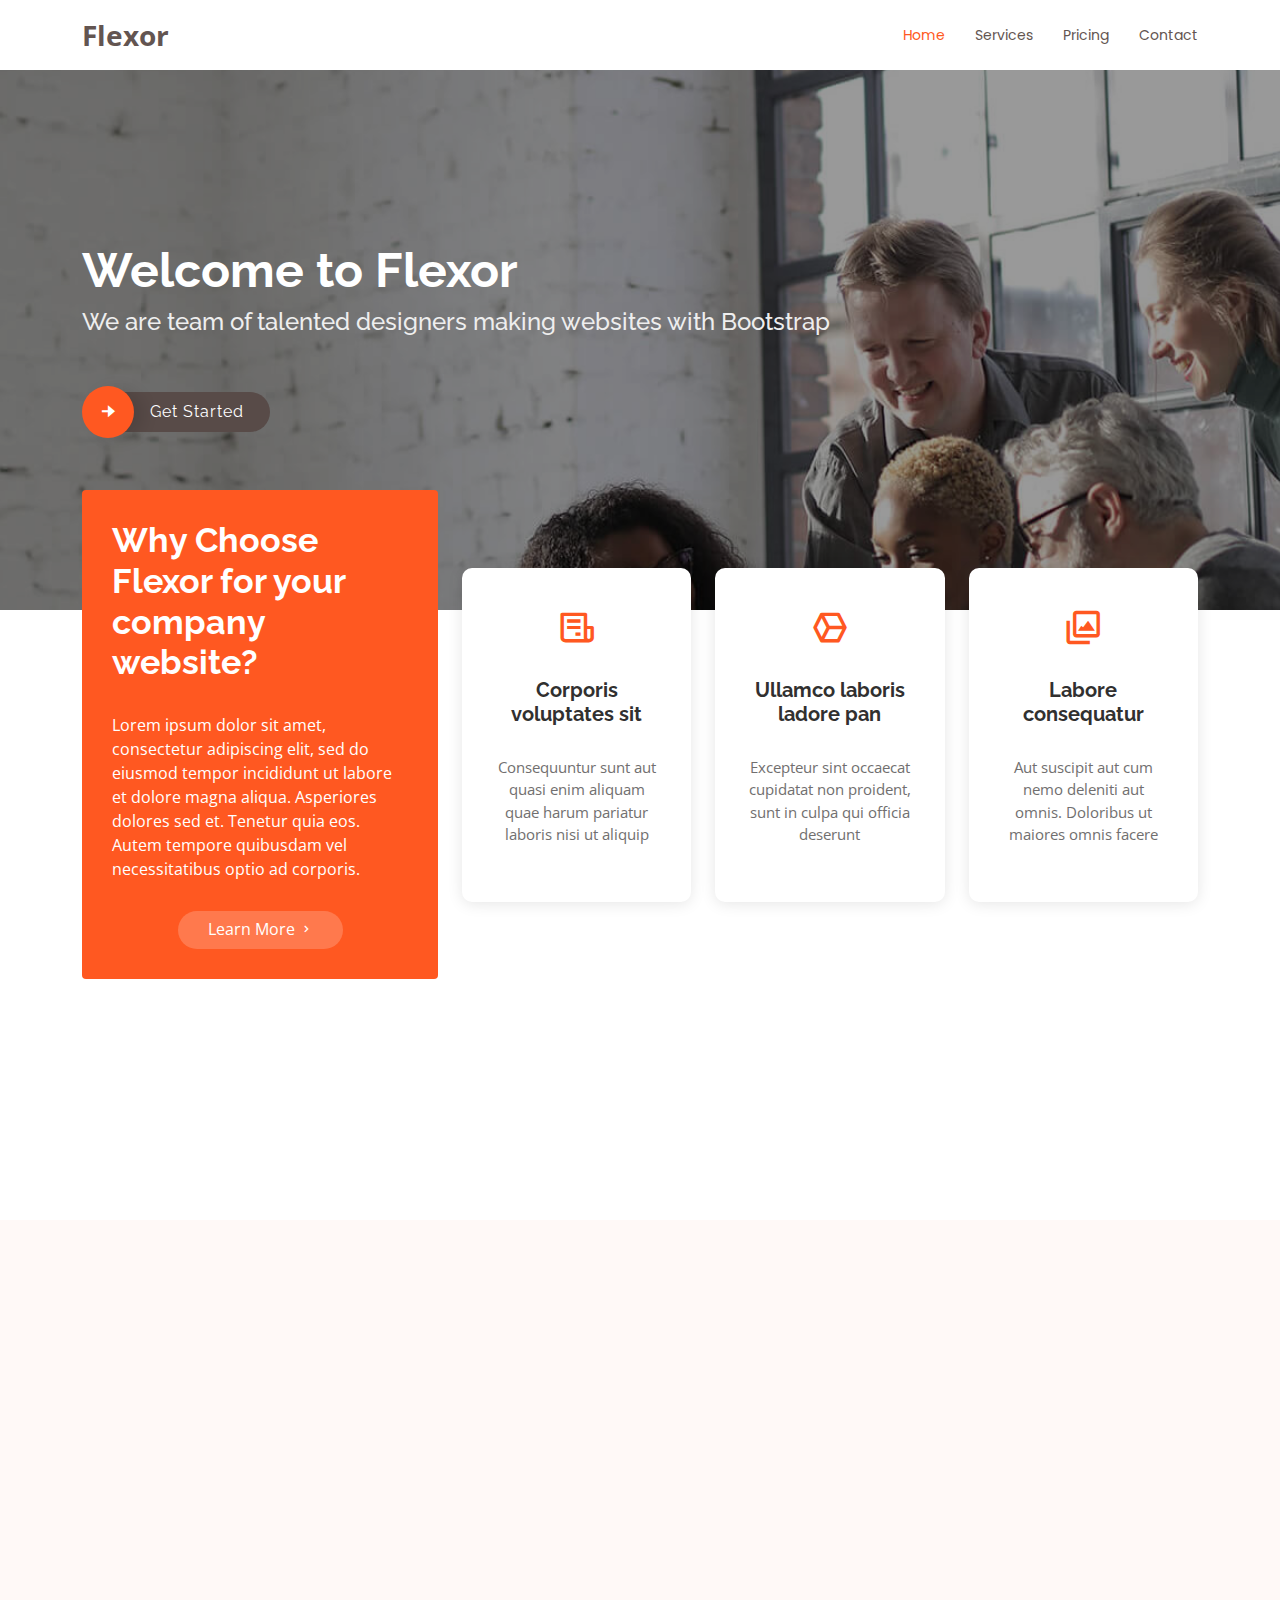
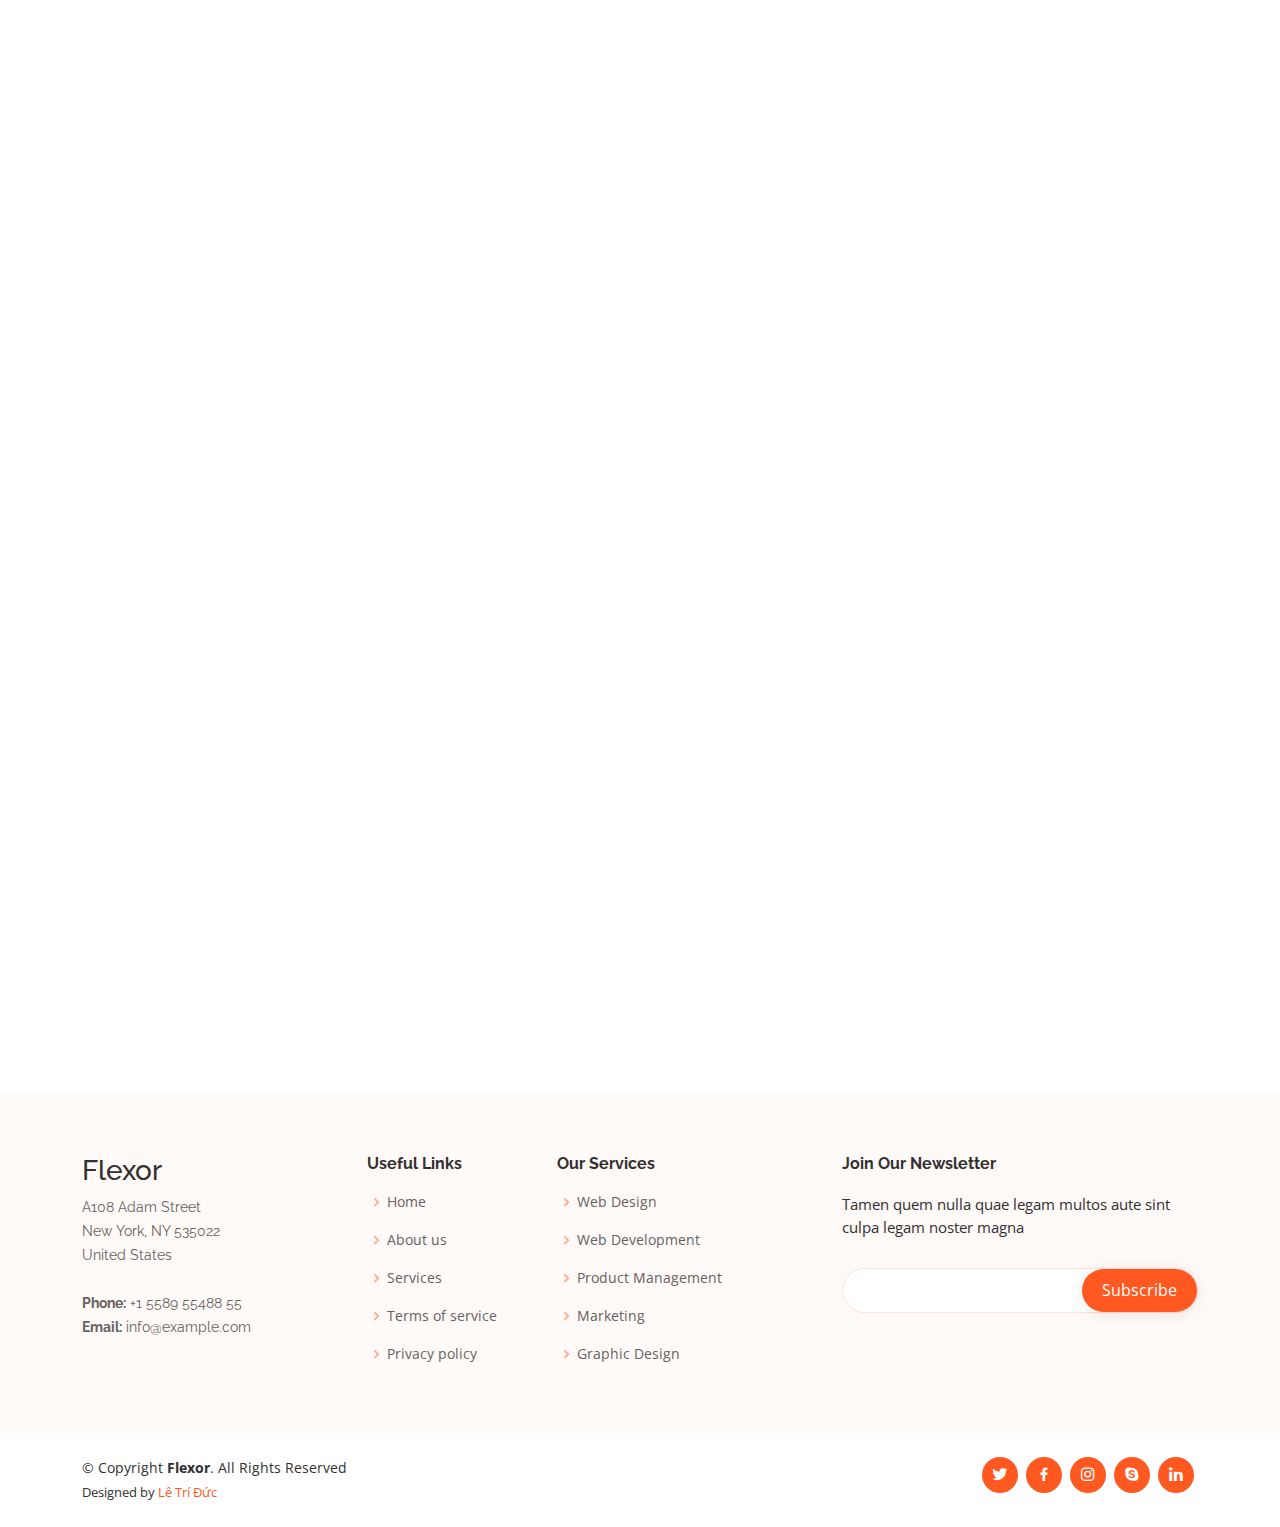
<file: lab8/index.html>
<!DOCTYPE html>
<html lang="en">

<head>
  <meta charset="utf-8">
  <meta content="width=device-width, initial-scale=1.0" name="viewport">

  <title>lab8</title>
  <meta content="" name="description">
  <meta content="" name="keywords">

  <!-- Favicons -->
  <link href="assets/img/favicon.png" rel="icon">
  <link href="assets/img/apple-touch-icon.png" rel="apple-touch-icon">

  <!-- Google Fonts -->
  <link href="https://fonts.googleapis.com/css?family=Open+Sans:300,300i,400,400i,600,600i,700,700i|Raleway:300,300i,400,400i,500,500i,600,600i,700,700i|Poppins:300,300i,400,400i,500,500i,600,600i,700,700i" rel="stylesheet">

  <!-- Vendor CSS Files -->
  <link href="assets/vendor/aos/aos.css" rel="stylesheet">
  <link href="assets/vendor/bootstrap/css/bootstrap.min.css" rel="stylesheet">
  <link href="assets/vendor/bootstrap-icons/bootstrap-icons.css" rel="stylesheet">
  <link href="assets/vendor/boxicons/css/boxicons.min.css" rel="stylesheet">
  <link href="assets/vendor/glightbox/css/glightbox.min.css" rel="stylesheet">
  <link href="assets/vendor/swiper/swiper-bundle.min.css" rel="stylesheet">

  <!-- Template Main CSS File -->
  <link href="assets/css/style.css" rel="stylesheet">

  
</head>

<body>

  <!-- ======= Top Bar ======= -->
  <!-- <section id="topbar" class="d-flex align-items-center">
    <div class="container d-flex justify-content-center justify-content-md-between">
      <div class="contact-info d-flex align-items-center">
        <i class="bi bi-envelope d-flex align-items-center"><a href="mailto:contact@example.com">contact@example.com</a></i>
        <i class="bi bi-phone d-flex align-items-center ms-4"><span>+1 5589 55488 55</span></i>
      </div>

      <div class="cta d-none d-md-flex align-items-center">
        <a href="#about" class="scrollto">Get Started</a>
      </div>
    </div>
  </section> -->

  <!-- ======= Header ======= -->
  <header id="header" class="d-flex align-items-center">
    <div class="container d-flex align-items-center justify-content-between">

      <div class="logo">
        <h1><a href="index.html">Flexor</a></h1>
        <!-- Uncomment below if you prefer to use an image logo -->
        <!-- <a href="index.html"><img src="assets/img/logo.png" alt="" class="img-fluid"></a>-->
      </div>

      <nav id="navbar" class="navbar">
        <ul>
          <li><a class="nav-link scrollto active" href="#hero">Home</a></li>
          <!-- <li><a class="nav-link scrollto" href="#about">About</a></li> -->
          <li><a class="nav-link scrollto" href="#services">Services</a></li>
          <!-- <li><a class="nav-link scrollto " href="#portfolio">Portfolio</a></li> -->
          <!-- <li><a class="nav-link scrollto" href="#team">Team</a></li> -->
          <li><a class="nav-link scrollto" href="#pricing">Pricing</a></li>
          <!-- <li><a href="blog.html">Blog</a></li> -->
          <!-- <li class="dropdown"><a href="#"><span>Drop Down</span> <i class="bi bi-chevron-down"></i></a>
            <ul>
              <li><a href="#">Drop Down 1</a></li>
              <li class="dropdown"><a href="#"><span>Deep Drop Down</span> <i class="bi bi-chevron-right"></i></a>
                <ul>
                  <li><a href="#">Deep Drop Down 1</a></li>
                  <li><a href="#">Deep Drop Down 2</a></li>
                  <li><a href="#">Deep Drop Down 3</a></li>
                  <li><a href="#">Deep Drop Down 4</a></li>
                  <li><a href="#">Deep Drop Down 5</a></li>
                </ul>
              </li>
              <li><a href="#">Drop Down 2</a></li>
              <li><a href="#">Drop Down 3</a></li>
              <li><a href="#">Drop Down 4</a></li>
            </ul>
          </li> -->
          <li><a class="nav-link scrollto" href="#contact">Contact</a></li>
        </ul>
        <i class="bi bi-list mobile-nav-toggle"></i>
      </nav><!-- .navbar -->

    </div>
  </header><!-- End Header -->

  <!-- ======= Hero Section ======= -->
  <section id="hero" class="d-flex flex-column justify-content-center align-items-center">
    <div class="container" data-aos="fade-in">
      <h1>Welcome to Flexor</h1>
      <h2>We are team of talented designers making websites with Bootstrap</h2>
      <div class="d-flex align-items-center">
        <i class="bx bxs-right-arrow-alt get-started-icon"></i>
        <a href="#about" class="btn-get-started scrollto">Get Started</a>
      </div>
    </div>
  </section><!-- End Hero -->

  <main id="main">

    <!-- ======= Why Us Section ======= -->
    <section id="why-us" class="why-us">
      <div class="container">

        <div class="row">
          <div class="col-xl-4 col-lg-5" data-aos="fade-up">
            <div class="content">
              <h3>Why Choose Flexor for your company website?</h3>
              <p>
                Lorem ipsum dolor sit amet, consectetur adipiscing elit, sed do eiusmod tempor incididunt ut labore et dolore magna aliqua.
                Asperiores dolores sed et. Tenetur quia eos. Autem tempore quibusdam vel necessitatibus optio ad corporis.
              </p>
              <div class="text-center">
                <a href="#" class="more-btn">Learn More <i class="bx bx-chevron-right"></i></a>
              </div>
            </div>
          </div>
          <div class="col-xl-8 col-lg-7 d-flex">
            <div class="icon-boxes d-flex flex-column justify-content-center">
              <div class="row">
                <div class="col-xl-4 d-flex align-items-stretch" data-aos="fade-up" data-aos-delay="100">
                  <div class="icon-box mt-4 mt-xl-0">
                    <i class="bx bx-receipt"></i>
                    <h4>Corporis voluptates sit</h4>
                    <p>Consequuntur sunt aut quasi enim aliquam quae harum pariatur laboris nisi ut aliquip</p>
                  </div>
                </div>
                <div class="col-xl-4 d-flex align-items-stretch" data-aos="fade-up" data-aos-delay="200">
                  <div class="icon-box mt-4 mt-xl-0">
                    <i class="bx bx-cube-alt"></i>
                    <h4>Ullamco laboris ladore pan</h4>
                    <p>Excepteur sint occaecat cupidatat non proident, sunt in culpa qui officia deserunt</p>
                  </div>
                </div>
                <div class="col-xl-4 d-flex align-items-stretch" data-aos="fade-up" data-aos-delay="300">
                  <div class="icon-box mt-4 mt-xl-0">
                    <i class="bx bx-images"></i>
                    <h4>Labore consequatur</h4>
                    <p>Aut suscipit aut cum nemo deleniti aut omnis. Doloribus ut maiores omnis facere</p>
                  </div>
                </div>
              </div>
            </div>
          </div>
        </div>

      </div>
    </section><!-- End Why Us Section -->

    <!-- ======= About Section ======= -->
    <!-- <section id="about" class="about section-bg">
      <div class="container">

        <div class="row">
          <div class="col-xl-5 col-lg-6 video-box d-flex justify-content-center align-items-stretch position-relative" data-aos="fade-right">
            <a href="https://www.youtube.com/watch?v=jDDaplaOz7Q" class="glightbox play-btn mb-4"></a>
          </div>

          <div class="col-xl-7 col-lg-6 icon-boxes d-flex flex-column align-items-stretch justify-content-center py-5 px-lg-5">
            <h4 data-aos="fade-up">About us</h4>
            <h3 data-aos="fade-up">Enim quis est voluptatibus aliquid consequatur fugiat</h3>
            <p data-aos="fade-up">Esse voluptas cumque vel exercitationem. Reiciendis est hic accusamus. Non ipsam et sed minima temporibus laudantium. Soluta voluptate sed facere corporis dolores excepturi. Libero laboriosam sint et id nulla tenetur. Suscipit aut voluptate.</p>

            <div class="icon-box" data-aos="fade-up">
              <div class="icon"><i class="bx bx-fingerprint"></i></div>
              <h4 class="title"><a href="">Lorem Ipsum</a></h4>
              <p class="description">Voluptatum deleniti atque corrupti quos dolores et quas molestias excepturi sint occaecati cupiditate non provident</p>
            </div>

            <div class="icon-box" data-aos="fade-up" data-aos-delay="100">
              <div class="icon"><i class="bx bx-gift"></i></div>
              <h4 class="title"><a href="">Nemo Enim</a></h4>
              <p class="description">At vero eos et accusamus et iusto odio dignissimos ducimus qui blanditiis praesentium voluptatum deleniti atque</p>
            </div>

            <div class="icon-box" data-aos="fade-up" data-aos-delay="200">
              <div class="icon"><i class="bx bx-atom"></i></div>
              <h4 class="title"><a href="">Dine Pad</a></h4>
              <p class="description">Explicabo est voluptatum asperiores consequatur magnam. Et veritatis odit. Sunt aut deserunt minus aut eligendi omnis</p>
            </div>

          </div>
        </div>

      </div>
    </section> -->
    <!-- End About Section -->

    <!-- ======= Clients Section ======= -->
    <section id="clients" class="clients">
      <div class="container" data-aos="fade-up">

        <div class="clients-slider swiper">
          <div class="swiper-wrapper align-items-center">
            <div class="swiper-slide"><img src="assets/img/clients/client-1.png" class="img-fluid" alt=""></div>
            <div class="swiper-slide"><img src="assets/img/clients/client-2.png" class="img-fluid" alt=""></div>
            <div class="swiper-slide"><img src="assets/img/clients/client-3.png" class="img-fluid" alt=""></div>
            <div class="swiper-slide"><img src="assets/img/clients/client-4.png" class="img-fluid" alt=""></div>
            <div class="swiper-slide"><img src="assets/img/clients/client-5.png" class="img-fluid" alt=""></div>
            <div class="swiper-slide"><img src="assets/img/clients/client-6.png" class="img-fluid" alt=""></div>
            <div class="swiper-slide"><img src="assets/img/clients/client-7.png" class="img-fluid" alt=""></div>
            <div class="swiper-slide"><img src="assets/img/clients/client-8.png" class="img-fluid" alt=""></div>
          </div>
          <div class="swiper-pagination"></div>
        </div>

      </div>
    </section><!-- End Clients Section -->

    <!-- ======= Services Section ======= -->
    <section id="services" class="services section-bg">
      <div class="container">

        <div class="section-title" data-aos="fade-up">
          <h2>Services</h2>
          <p>Magnam dolores commodi suscipit. Necessitatibus eius consequatur ex aliquid fuga eum quidem. Sit sint consectetur velit. Quisquam quos quisquam cupiditate. Et nemo qui impedit suscipit alias ea. Quia fugiat sit in iste officiis commodi quidem hic quas.</p>
        </div>

        <div class="row">
          <div class="col-lg-4 col-md-6" data-aos="fade-up">
            <div class="icon-box">
              <div class="icon"><i class="bi bi-briefcase"></i></div>
              <h4 class="title"><a href="">Lorem Ipsum</a></h4>
              <p class="description">Voluptatum deleniti atque corrupti quos dolores et quas molestias excepturi sint occaecati cupiditate non provident</p>
            </div>
          </div>
          <div class="col-lg-4 col-md-6" data-aos="fade-up" data-aos-delay="100">
            <div class="icon-box">
              <div class="icon"><i class="bi bi-card-checklist"></i></div>
              <h4 class="title"><a href="">Dolor Sitema</a></h4>
              <p class="description">Minim veniam, quis nostrud exercitation ullamco laboris nisi ut aliquip ex ea commodo consequat tarad limino ata</p>
            </div>
          </div>
          <div class="col-lg-4 col-md-6" data-aos="fade-up" data-aos-delay="200">
            <div class="icon-box">
              <div class="icon"><i class="bi bi-bar-chart"></i></div>
              <h4 class="title"><a href="">Sed ut perspiciatis</a></h4>
              <p class="description">Duis aute irure dolor in reprehenderit in voluptate velit esse cillum dolore eu fugiat nulla pariatur</p>
            </div>
          </div>
          <div class="col-lg-4 col-md-6" data-aos="fade-up" data-aos-delay="300">
            <div class="icon-box">
              <div class="icon"><i class="bi bi-binoculars"></i></div>
              <h4 class="title"><a href="">Magni Dolores</a></h4>
              <p class="description">Excepteur sint occaecat cupidatat non proident, sunt in culpa qui officia deserunt mollit anim id est laborum</p>
            </div>
          </div>
          <div class="col-lg-4 col-md-6" data-aos="fade-up" data-aos-delay="400">
            <div class="icon-box">
              <div class="icon"><i class="bi bi-brightness-high"></i></div>
              <h4 class="title"><a href="">Nemo Enim</a></h4>
              <p class="description">At vero eos et accusamus et iusto odio dignissimos ducimus qui blanditiis praesentium voluptatum deleniti atque</p>
            </div>
          </div>
          <div class="col-lg-4 col-md-6" data-aos="fade-up" data-aos-delay="500">
            <div class="icon-box">
              <div class="icon"><i class="bi bi-calendar4-week"></i></div>
              <h4 class="title"><a href="">Eiusmod Tempor</a></h4>
              <p class="description">Et harum quidem rerum facilis est et expedita distinctio. Nam libero tempore, cum soluta nobis est eligendi</p>
            </div>
          </div>
        </div>

      </div>
    </section><!-- End Services Section -->

    <!-- ======= Values Section ======= -->
    <section id="values" class="values">
      <div class="container">

        <div class="row">
          <div class="col-md-6 d-flex align-items-stretch" data-aos="fade-up">
            <div class="card" style="background-image: url(assets/img/values-1.jpg);">
              <div class="card-body">
                <h5 class="card-title"><a href="">Our Mission</a></h5>
                <p class="card-text">Lorem ipsum dolor sit amet, consectetur elit, sed do eiusmod tempor ut labore et dolore magna aliqua.</p>
                <div class="read-more"><a href="#"><i class="bi bi-arrow-right"></i> Read More</a></div>
              </div>
            </div>
          </div>
          <div class="col-md-6 d-flex align-items-stretch mt-4 mt-md-0" data-aos="fade-up" data-aos-delay="100">
            <div class="card" style="background-image: url(assets/img/values-2.jpg);">
              <div class="card-body">
                <h5 class="card-title"><a href="">Our Plan</a></h5>
                <p class="card-text">Sed ut perspiciatis unde omnis iste natus error sit voluptatem doloremque laudantium, totam rem.</p>
                <div class="read-more"><a href="#"><i class="bi bi-arrow-right"></i> Read More</a></div>
              </div>
            </div>

          </div>
          <div class="col-md-6 d-flex align-items-stretch mt-4" data-aos="fade-up" data-aos-delay="200">
            <div class="card" style="background-image: url(assets/img/values-3.jpg);">
              <div class="card-body">
                <h5 class="card-title"><a href="">Our Vision</a></h5>
                <p class="card-text">Nemo enim ipsam voluptatem quia voluptas sit aut odit aut fugit, sed quia magni dolores.</p>
                <div class="read-more"><a href="#"><i class="bi bi-arrow-right"></i> Read More</a></div>
              </div>
            </div>
          </div>
          <div class="col-md-6 d-flex align-items-stretch mt-4" data-aos="fade-up" data-aos-delay="300">
            <div class="card" style="background-image: url(assets/img/values-4.jpg);">
              <div class="card-body">
                <h5 class="card-title"><a href="">Our Care</a></h5>
                <p class="card-text">Nostrum eum sed et autem dolorum perspiciatis. Magni porro quisquam laudantium voluptatem.</p>
                <div class="read-more"><a href="#"><i class="bi bi-arrow-right"></i> Read More</a></div>
              </div>
            </div>
          </div>
        </div>

      </div>
    </section><!-- End Values Section -->

    <!-- ======= Testimonials Section ======= -->
    <!-- <section id="testimonials" class="testimonials">
      <div class="container position-relative" data-aos="fade-up">

        <div class="testimonials-slider swiper" data-aos="fade-up" data-aos-delay="100">
          <div class="swiper-wrapper">

            <div class="swiper-slide">
              <div class="testimonial-item">
                <img src="assets/img/testimonials/testimonials-1.jpg" class="testimonial-img" alt="">
                <h3>Saul Goodman</h3>
                <h4>Ceo &amp; Founder</h4>
                <p>
                  <i class="bx bxs-quote-alt-left quote-icon-left"></i>
                  Proin iaculis purus consequat sem cure digni ssim donec porttitora entum suscipit rhoncus. Accusantium quam, ultricies eget id, aliquam eget nibh et. Maecen aliquam, risus at semper.
                  <i class="bx bxs-quote-alt-right quote-icon-right"></i>
                </p>
              </div>
            </div>
            

            <div class="swiper-slide">
              <div class="testimonial-item">
                <img src="assets/img/testimonials/testimonials-2.jpg" class="testimonial-img" alt="">
                <h3>Sara Wilsson</h3>
                <h4>Designer</h4>
                <p>
                  <i class="bx bxs-quote-alt-left quote-icon-left"></i>
                  Export tempor illum tamen malis malis eram quae irure esse labore quem cillum quid cillum eram malis quorum velit fore eram velit sunt aliqua noster fugiat irure amet legam anim culpa.
                  <i class="bx bxs-quote-alt-right quote-icon-right"></i>
                </p>
              </div>
            </div>
            

            <div class="swiper-slide">
              <div class="testimonial-item">
                <img src="assets/img/testimonials/testimonials-3.jpg" class="testimonial-img" alt="">
                <h3>Jena Karlis</h3>
                <h4>Store Owner</h4>
                <p>
                  <i class="bx bxs-quote-alt-left quote-icon-left"></i>
                  Enim nisi quem export duis labore cillum quae magna enim sint quorum nulla quem veniam duis minim tempor labore quem eram duis noster aute amet eram fore quis sint minim.
                  <i class="bx bxs-quote-alt-right quote-icon-right"></i>
                </p>
              </div>
            </div>
            

            <div class="swiper-slide">
              <div class="testimonial-item">
                <img src="assets/img/testimonials/testimonials-4.jpg" class="testimonial-img" alt="">
                <h3>Matt Brandon</h3>
                <h4>Freelancer</h4>
                <p>
                  <i class="bx bxs-quote-alt-left quote-icon-left"></i>
                  Fugiat enim eram quae cillum dolore dolor amet nulla culpa multos export minim fugiat minim velit minim dolor enim duis veniam ipsum anim magna sunt elit fore quem dolore labore illum veniam.
                  <i class="bx bxs-quote-alt-right quote-icon-right"></i>
                </p>
              </div>
            </div>
            

            <div class="swiper-slide">
              <div class="testimonial-item">
                <img src="assets/img/testimonials/testimonials-5.jpg" class="testimonial-img" alt="">
                <h3>John Larson</h3>
                <h4>Entrepreneur</h4>
                <p>
                  <i class="bx bxs-quote-alt-left quote-icon-left"></i>
                  Quis quorum aliqua sint quem legam fore sunt eram irure aliqua veniam tempor noster veniam enim culpa labore duis sunt culpa nulla illum cillum fugiat legam esse veniam culpa fore nisi cillum quid.
                  <i class="bx bxs-quote-alt-right quote-icon-right"></i>
                </p>
              </div>
            </div>
            

          </div>
          <div class="swiper-pagination"></div>
        </div>

      </div>
    </section> -->
    <!-- End Testimonials Section -->

    <!-- ======= Portfolio Section ======= -->
    <!-- <section id="portfolio" class="portfolio">
      <div class="container">

        <div class="section-title">
          <h2 data-aos="fade-up">Portfolio</h2>
          <p data-aos="fade-up">Magnam dolores commodi suscipit. Necessitatibus eius consequatur ex aliquid fuga eum quidem. Sit sint consectetur velit. Quisquam quos quisquam cupiditate. Et nemo qui impedit suscipit alias ea. Quia fugiat sit in iste officiis commodi quidem hic quas.</p>
        </div>

        <div class="row" data-aos="fade-up" data-aos-delay="100">
          <div class="col-lg-12 d-flex justify-content-center">
            <ul id="portfolio-flters">
              <li data-filter="*" class="filter-active">All</li>
              <li data-filter=".filter-app">App</li>
              <li data-filter=".filter-card">Card</li>
              <li data-filter=".filter-web">Web</li>
            </ul>
          </div>
        </div>

        <div class="row portfolio-container" data-aos="fade-up" data-aos-delay="200">

          <div class="col-lg-4 col-md-6 portfolio-item filter-app">
            <img src="assets/img/portfolio/portfolio-1.jpg" class="img-fluid" alt="">
            <div class="portfolio-info">
              <h4>App 1</h4>
              <p>App</p>
              <a href="assets/img/portfolio/portfolio-1.jpg" data-gallery="portfolioGallery" class="portfolio-lightbox preview-link" title="App 1"><i class="bx bx-plus"></i></a>
              <a href="portfolio-details.html" class="details-link" title="More Details"><i class="bx bx-link"></i></a>
            </div>
          </div>

          <div class="col-lg-4 col-md-6 portfolio-item filter-web">
            <img src="assets/img/portfolio/portfolio-2.jpg" class="img-fluid" alt="">
            <div class="portfolio-info">
              <h4>Web 3</h4>
              <p>Web</p>
              <a href="assets/img/portfolio/portfolio-2.jpg" data-gallery="portfolioGallery" class="portfolio-lightbox preview-link" title="Web 3"><i class="bx bx-plus"></i></a>
              <a href="portfolio-details.html" class="details-link" title="More Details"><i class="bx bx-link"></i></a>
            </div>
          </div>

          <div class="col-lg-4 col-md-6 portfolio-item filter-app">
            <img src="assets/img/portfolio/portfolio-3.jpg" class="img-fluid" alt="">
            <div class="portfolio-info">
              <h4>App 2</h4>
              <p>App</p>
              <a href="assets/img/portfolio/portfolio-3.jpg" data-gallery="portfolioGallery" class="portfolio-lightbox preview-link" title="App 2"><i class="bx bx-plus"></i></a>
              <a href="portfolio-details.html" class="details-link" title="More Details"><i class="bx bx-link"></i></a>
            </div>
          </div>

          <div class="col-lg-4 col-md-6 portfolio-item filter-card">
            <img src="assets/img/portfolio/portfolio-4.jpg" class="img-fluid" alt="">
            <div class="portfolio-info">
              <h4>Card 2</h4>
              <p>Card</p>
              <a href="assets/img/portfolio/portfolio-4.jpg" data-gallery="portfolioGallery" class="portfolio-lightbox preview-link" title="Card 2"><i class="bx bx-plus"></i></a>
              <a href="portfolio-details.html" class="details-link" title="More Details"><i class="bx bx-link"></i></a>
            </div>
          </div>

          <div class="col-lg-4 col-md-6 portfolio-item filter-web">
            <img src="assets/img/portfolio/portfolio-5.jpg" class="img-fluid" alt="">
            <div class="portfolio-info">
              <h4>Web 2</h4>
              <p>Web</p>
              <a href="assets/img/portfolio/portfolio-5.jpg" data-gallery="portfolioGallery" class="portfolio-lightbox preview-link" title="Web 2"><i class="bx bx-plus"></i></a>
              <a href="portfolio-details.html" class="details-link" title="More Details"><i class="bx bx-link"></i></a>
            </div>
          </div>

          <div class="col-lg-4 col-md-6 portfolio-item filter-app">
            <img src="assets/img/portfolio/portfolio-6.jpg" class="img-fluid" alt="">
            <div class="portfolio-info">
              <h4>App 3</h4>
              <p>App</p>
              <a href="assets/img/portfolio/portfolio-6.jpg" data-gallery="portfolioGallery" class="portfolio-lightbox preview-link" title="App 3"><i class="bx bx-plus"></i></a>
              <a href="portfolio-details.html" class="details-link" title="More Details"><i class="bx bx-link"></i></a>
            </div>
          </div>

          <div class="col-lg-4 col-md-6 portfolio-item filter-card">
            <img src="assets/img/portfolio/portfolio-7.jpg" class="img-fluid" alt="">
            <div class="portfolio-info">
              <h4>Card 1</h4>
              <p>Card</p>
              <a href="assets/img/portfolio/portfolio-7.jpg" data-gallery="portfolioGallery" class="portfolio-lightbox preview-link" title="Card 1"><i class="bx bx-plus"></i></a>
              <a href="portfolio-details.html" class="details-link" title="More Details"><i class="bx bx-link"></i></a>
            </div>
          </div>

          <div class="col-lg-4 col-md-6 portfolio-item filter-card">
            <img src="assets/img/portfolio/portfolio-8.jpg" class="img-fluid" alt="">
            <div class="portfolio-info">
              <h4>Card 3</h4>
              <p>Card</p>
              <a href="assets/img/portfolio/portfolio-8.jpg" data-gallery="portfolioGallery" class="portfolio-lightbox preview-link" title="Card 3"><i class="bx bx-plus"></i></a>
              <a href="portfolio-details.html" class="details-link" title="More Details"><i class="bx bx-link"></i></a>
            </div>
          </div>

          <div class="col-lg-4 col-md-6 portfolio-item filter-web">
            <img src="assets/img/portfolio/portfolio-9.jpg" class="img-fluid" alt="">
            <div class="portfolio-info">
              <h4>Web 3</h4>
              <p>Web</p>
              <a href="assets/img/portfolio/portfolio-9.jpg" data-gallery="portfolioGallery" class="portfolio-lightbox preview-link" title="Web 3"><i class="bx bx-plus"></i></a>
              <a href="portfolio-details.html" class="details-link" title="More Details"><i class="bx bx-link"></i></a>
            </div>
          </div>

        </div>

      </div>
    </section> -->
    <!-- End Portfolio Section -->

    <!-- ======= Team Section ======= -->
    <!-- <section id="team" class="team section-bg">
      <div class="container">

        <div class="section-title">
          <h2 data-aos="fade-up">Team</h2>
          <p data-aos="fade-up">Magnam dolores commodi suscipit. Necessitatibus eius consequatur ex aliquid fuga eum quidem. Sit sint consectetur velit. Quisquam quos quisquam cupiditate. Et nemo qui impedit suscipit alias ea. Quia fugiat sit in iste officiis commodi quidem hic quas.</p>
        </div>

        <div class="row">

          <div class="col-lg-3 col-md-6 d-flex align-items-stretch" data-aos="fade-up">
            <div class="member">
              <div class="member-img">
                <img src="assets/img/team/team-1.jpg" class="img-fluid" alt="">
                <div class="social">
                  <a href=""><i class="bi bi-twitter"></i></a>
                  <a href=""><i class="bi bi-facebook"></i></a>
                  <a href=""><i class="bi bi-instagram"></i></a>
                  <a href=""><i class="bi bi-linkedin"></i></a>
                </div>
              </div>
              <div class="member-info">
                <h4>Walter White</h4>
                <span>Chief Executive Officer</span>
              </div>
            </div>
          </div>

          <div class="col-lg-3 col-md-6 d-flex align-items-stretch" data-aos="fade-up" data-aos-delay="100">
            <div class="member">
              <div class="member-img">
                <img src="assets/img/team/team-2.jpg" class="img-fluid" alt="">
                <div class="social">
                  <a href=""><i class="bi bi-twitter"></i></a>
                  <a href=""><i class="bi bi-facebook"></i></a>
                  <a href=""><i class="bi bi-instagram"></i></a>
                  <a href=""><i class="bi bi-linkedin"></i></a>
                </div>
              </div>
              <div class="member-info">
                <h4>Sarah Jhonson</h4>
                <span>Product Manager</span>
              </div>
            </div>
          </div>

          <div class="col-lg-3 col-md-6 d-flex align-items-stretch" data-aos="fade-up" data-aos-delay="200">
            <div class="member">
              <div class="member-img">
                <img src="assets/img/team/team-3.jpg" class="img-fluid" alt="">
                <div class="social">
                  <a href=""><i class="bi bi-twitter"></i></a>
                  <a href=""><i class="bi bi-facebook"></i></a>
                  <a href=""><i class="bi bi-instagram"></i></a>
                  <a href=""><i class="bi bi-linkedin"></i></a>
                </div>
              </div>
              <div class="member-info">
                <h4>William Anderson</h4>
                <span>CTO</span>
              </div>
            </div>
          </div>

          <div class="col-lg-3 col-md-6 d-flex align-items-stretch" data-aos="fade-up" data-aos-delay="300">
            <div class="member">
              <div class="member-img">
                <img src="assets/img/team/team-4.jpg" class="img-fluid" alt="">
                <div class="social">
                  <a href=""><i class="bi bi-twitter"></i></a>
                  <a href=""><i class="bi bi-facebook"></i></a>
                  <a href=""><i class="bi bi-instagram"></i></a>
                  <a href=""><i class="bi bi-linkedin"></i></a>
                </div>
              </div>
              <div class="member-info">
                <h4>Amanda Jepson</h4>
                <span>Accountant</span>
              </div>
            </div>
          </div>

        </div>

      </div>
    </section> -->
    <!-- End Team Section -->

    <!-- ======= Pricing Section ======= -->
    <section id="pricing" class="pricing">
      <div class="container">

        <div class="section-title">
          <h2 data-aos="fade-up">Pricing</h2>
          <p data-aos="fade-up">Magnam dolores commodi suscipit. Necessitatibus eius consequatur ex aliquid fuga eum quidem. Sit sint consectetur velit. Quisquam quos quisquam cupiditate. Et nemo qui impedit suscipit alias ea. Quia fugiat sit in iste officiis commodi quidem hic quas.</p>
        </div>

        <div class="row">

          <div class="col-lg-3 col-md-6" data-aos="fade-up">
            <div class="box">
              <h3>Free</h3>
              <h4><sup>$</sup>0<span> / month</span></h4>
              <ul>
                <li>Aida dere</li>
                <li>Nec feugiat nisl</li>
                <li>Nulla at volutpat dola</li>
                <li class="na">Pharetra massa</li>
                <li class="na">Massa ultricies mi</li>
              </ul>
              <div class="btn-wrap">
                <a href="#" class="btn-buy">Buy Now</a>
              </div>
            </div>
          </div>

          <div class="col-lg-3 col-md-6 mt-4 mt-md-0" data-aos="fade-up" data-aos-delay="100">
            <div class="box featured">
              <h3>Business</h3>
              <h4><sup>$</sup>19<span> / month</span></h4>
              <ul>
                <li>Aida dere</li>
                <li>Nec feugiat nisl</li>
                <li>Nulla at volutpat dola</li>
                <li>Pharetra massa</li>
                <li class="na">Massa ultricies mi</li>
              </ul>
              <div class="btn-wrap">
                <a href="#" class="btn-buy">Buy Now</a>
              </div>
            </div>
          </div>

          <div class="col-lg-3 col-md-6 mt-4 mt-lg-0" data-aos="fade-up" data-aos-delay="200">
            <div class="box">
              <h3>Developer</h3>
              <h4><sup>$</sup>29<span> / month</span></h4>
              <ul>
                <li>Aida dere</li>
                <li>Nec feugiat nisl</li>
                <li>Nulla at volutpat dola</li>
                <li>Pharetra massa</li>
                <li>Massa ultricies mi</li>
              </ul>
              <div class="btn-wrap">
                <a href="#" class="btn-buy">Buy Now</a>
              </div>
            </div>
          </div>

          <div class="col-lg-3 col-md-6 mt-4 mt-lg-0" data-aos="fade-up" data-aos-delay="300">
            <div class="box">
              <span class="advanced">Advanced</span>
              <h3>Ultimate</h3>
              <h4><sup>$</sup>49<span> / month</span></h4>
              <ul>
                <li>Aida dere</li>
                <li>Nec feugiat nisl</li>
                <li>Nulla at volutpat dola</li>
                <li>Pharetra massa</li>
                <li>Massa ultricies mi</li>
              </ul>
              <div class="btn-wrap">
                <a href="#" class="btn-buy">Buy Now</a>
              </div>
            </div>
          </div>

        </div>

      </div>
    </section><!-- End Pricing Section -->

    <!-- ======= F.A.Q Section ======= -->
    <!-- <section id="faq" class="faq section-bg">
      <div class="container">

        <div class="section-title">
          <h2 data-aos="fade-up">F.A.Q</h2>
          <p data-aos="fade-up">Magnam dolores commodi suscipit. Necessitatibus eius consequatur ex aliquid fuga eum quidem. Sit sint consectetur velit. Quisquam quos quisquam cupiditate. Et nemo qui impedit suscipit alias ea. Quia fugiat sit in iste officiis commodi quidem hic quas.</p>
        </div>

        <div class="faq-list">
          <ul>
            <li data-aos="fade-up">
              <i class="bx bx-help-circle icon-help"></i> <a data-bs-toggle="collapse" class="collapse" data-bs-target="#faq-list-1">Non consectetur a erat nam at lectus urna duis? <i class="bx bx-chevron-down icon-show"></i><i class="bx bx-chevron-up icon-close"></i></a>
              <div id="faq-list-1" class="collapse show" data-bs-parent=".faq-list">
                <p>
                  Feugiat pretium nibh ipsum consequat. Tempus iaculis urna id volutpat lacus laoreet non curabitur gravida. Venenatis lectus magna fringilla urna porttitor rhoncus dolor purus non.
                </p>
              </div>
            </li>

            <li data-aos="fade-up" data-aos-delay="100">
              <i class="bx bx-help-circle icon-help"></i> <a data-bs-toggle="collapse" data-bs-target="#faq-list-2" class="collapsed">Feugiat scelerisque varius morbi enim nunc? <i class="bx bx-chevron-down icon-show"></i><i class="bx bx-chevron-up icon-close"></i></a>
              <div id="faq-list-2" class="collapse" data-bs-parent=".faq-list">
                <p>
                  Dolor sit amet consectetur adipiscing elit pellentesque habitant morbi. Id interdum velit laoreet id donec ultrices. Fringilla phasellus faucibus scelerisque eleifend donec pretium. Est pellentesque elit ullamcorper dignissim. Mauris ultrices eros in cursus turpis massa tincidunt dui.
                </p>
              </div>
            </li>

            <li data-aos="fade-up" data-aos-delay="200">
              <i class="bx bx-help-circle icon-help"></i> <a data-bs-toggle="collapse" data-bs-target="#faq-list-3" class="collapsed">Dolor sit amet consectetur adipiscing elit? <i class="bx bx-chevron-down icon-show"></i><i class="bx bx-chevron-up icon-close"></i></a>
              <div id="faq-list-3" class="collapse" data-bs-parent=".faq-list">
                <p>
                  Eleifend mi in nulla posuere sollicitudin aliquam ultrices sagittis orci. Faucibus pulvinar elementum integer enim. Sem nulla pharetra diam sit amet nisl suscipit. Rutrum tellus pellentesque eu tincidunt. Lectus urna duis convallis convallis tellus. Urna molestie at elementum eu facilisis sed odio morbi quis
                </p>
              </div>
            </li>

            <li data-aos="fade-up" data-aos-delay="300">
              <i class="bx bx-help-circle icon-help"></i> <a data-bs-toggle="collapse" data-bs-target="#faq-list-4" class="collapsed">Tempus quam pellentesque nec nam aliquam sem et tortor consequat? <i class="bx bx-chevron-down icon-show"></i><i class="bx bx-chevron-up icon-close"></i></a>
              <div id="faq-list-4" class="collapse" data-bs-parent=".faq-list">
                <p>
                  Molestie a iaculis at erat pellentesque adipiscing commodo. Dignissim suspendisse in est ante in. Nunc vel risus commodo viverra maecenas accumsan. Sit amet nisl suscipit adipiscing bibendum est. Purus gravida quis blandit turpis cursus in.
                </p>
              </div>
            </li>

            <li data-aos="fade-up" data-aos-delay="400">
              <i class="bx bx-help-circle icon-help"></i> <a data-bs-toggle="collapse" data-bs-target="#faq-list-5" class="collapsed">Tortor vitae purus faucibus ornare. Varius vel pharetra vel turpis nunc eget lorem dolor? <i class="bx bx-chevron-down icon-show"></i><i class="bx bx-chevron-up icon-close"></i></a>
              <div id="faq-list-5" class="collapse" data-bs-parent=".faq-list">
                <p>
                  Laoreet sit amet cursus sit amet dictum sit amet justo. Mauris vitae ultricies leo integer malesuada nunc vel. Tincidunt eget nullam non nisi est sit amet. Turpis nunc eget lorem dolor sed. Ut venenatis tellus in metus vulputate eu scelerisque.
                </p>
              </div>
            </li>

          </ul>
        </div>

      </div>
    </section> -->
    <!-- End F.A.Q Section -->

    <!-- ======= Contact Section ======= -->
    <section id="contact" class="contact">
      <div class="container">

        <div class="section-title">
          <h2 data-aos="fade-up">Contact</h2>
          <p data-aos="fade-up">Magnam dolores commodi suscipit. Necessitatibus eius consequatur ex aliquid fuga eum quidem. Sit sint consectetur velit. Quisquam quos quisquam cupiditate. Et nemo qui impedit suscipit alias ea. Quia fugiat sit in iste officiis commodi quidem hic quas.</p>
        </div>

        <div class="row justify-content-center">

          <div class="col-xl-3 col-lg-4 mt-4" data-aos="fade-up">
            <div class="info-box">
              <i class="bx bx-map"></i>
              <h3>Our Address</h3>
              <p>A108 Adam Street, New York, NY 535022</p>
            </div>
          </div>

          <div class="col-xl-3 col-lg-4 mt-4" data-aos="fade-up" data-aos-delay="100">
            <div class="info-box">
              <i class="bx bx-envelope"></i>
              <h3>Email Us</h3>
              <p>info@example.com<br>contact@example.com</p>
            </div>
          </div>
          <div class="col-xl-3 col-lg-4 mt-4" data-aos="fade-up" data-aos-delay="200">
            <div class="info-box">
              <i class="bx bx-phone-call"></i>
              <h3>Call Us</h3>
              <p>+1 5589 55488 55<br>+1 6678 254445 41</p>
            </div>
          </div>
        </div>

        <div class="row justify-content-center" data-aos="fade-up" data-aos-delay="300">
          <div class="col-xl-9 col-lg-12 mt-4">
            <form action="forms/contact.php" method="post" role="form" class="php-email-form">
              <div class="row">
                <div class="col-md-6 form-group">
                  <input type="text" name="name" class="form-control" id="name" placeholder="Your Name" required>
                </div>
                <div class="col-md-6 form-group mt-3 mt-md-0">
                  <input type="email" class="form-control" name="email" id="email" placeholder="Your Email" required>
                </div>
              </div>
              <div class="form-group mt-3">
                <input type="text" class="form-control" name="subject" id="subject" placeholder="Subject" required>
              </div>
              <div class="form-group mt-3">
                <textarea class="form-control" name="message" rows="5" placeholder="Message" required></textarea>
              </div>
              <div class="my-3">
                <div class="loading">Loading</div>
                <div class="error-message"></div>
                <div class="sent-message">Your message has been sent. Thank you!</div>
              </div>
              <div class="text-center"><button type="submit">Send Message</button></div>
            </form>
          </div>

        </div>

      </div>
    </section><!-- End Contact Section -->

  </main><!-- End #main -->

  <!-- ======= Footer ======= -->
  <footer id="footer">

    <div class="footer-top">
      <div class="container">
        <div class="row">

          <div class="col-lg-3 col-md-6 footer-contact">
            <h3>Flexor</h3>
            <p>
              A108 Adam Street <br>
              New York, NY 535022<br>
              United States <br><br>
              <strong>Phone:</strong> +1 5589 55488 55<br>
              <strong>Email:</strong> info@example.com<br>
            </p>
          </div>

          <div class="col-lg-2 col-md-6 footer-links">
            <h4>Useful Links</h4>
            <ul>
              <li><i class="bx bx-chevron-right"></i> <a href="#">Home</a></li>
              <li><i class="bx bx-chevron-right"></i> <a href="#">About us</a></li>
              <li><i class="bx bx-chevron-right"></i> <a href="#">Services</a></li>
              <li><i class="bx bx-chevron-right"></i> <a href="#">Terms of service</a></li>
              <li><i class="bx bx-chevron-right"></i> <a href="#">Privacy policy</a></li>
            </ul>
          </div>

          <div class="col-lg-3 col-md-6 footer-links">
            <h4>Our Services</h4>
            <ul>
              <li><i class="bx bx-chevron-right"></i> <a href="#">Web Design</a></li>
              <li><i class="bx bx-chevron-right"></i> <a href="#">Web Development</a></li>
              <li><i class="bx bx-chevron-right"></i> <a href="#">Product Management</a></li>
              <li><i class="bx bx-chevron-right"></i> <a href="#">Marketing</a></li>
              <li><i class="bx bx-chevron-right"></i> <a href="#">Graphic Design</a></li>
            </ul>
          </div>

          <div class="col-lg-4 col-md-6 footer-newsletter">
            <h4>Join Our Newsletter</h4>
            <p>Tamen quem nulla quae legam multos aute sint culpa legam noster magna</p>
            <form action="" method="post">
              <input type="email" name="email"><input type="submit" value="Subscribe">
            </form>
          </div>

        </div>
      </div>
    </div>

    <div class="container d-lg-flex py-4">

      <div class="me-lg-auto text-center text-lg-start">
        <div class="copyright">
          &copy; Copyright <strong><span>Flexor</span></strong>. All Rights Reserved
        </div>
        <div class="credits">
          <!-- All the links in the footer should remain intact. -->
          <!-- You can delete the links only if you purchased the pro version. -->
          <!-- Licensing information: https://bootstrapmade.com/license/ -->
          <!-- Purchase the pro version with working PHP/AJAX contact form: https://bootstrapmade.com/flexor-free-multipurpose-bootstrap-template/ -->
          Designed by <a href="#">Lê Trí Đức</a>
        </div>
      </div>
      <div class="social-links text-center text-lg-right pt-3 pt-lg-0">
        <a href="#" class="twitter"><i class="bx bxl-twitter"></i></a>
        <a href="#" class="facebook"><i class="bx bxl-facebook"></i></a>
        <a href="#" class="instagram"><i class="bx bxl-instagram"></i></a>
        <a href="#" class="google-plus"><i class="bx bxl-skype"></i></a>
        <a href="#" class="linkedin"><i class="bx bxl-linkedin"></i></a>
      </div>
    </div>
  </footer><!-- End Footer -->

  <a href="#" class="back-to-top d-flex align-items-center justify-content-center"><i class="bi bi-arrow-up-short"></i></a>

  <!-- Vendor JS Files -->
  <script src="assets/vendor/aos/aos.js"></script>
  <script src="assets/vendor/bootstrap/js/bootstrap.bundle.min.js"></script>
  <script src="assets/vendor/glightbox/js/glightbox.min.js"></script>
  <script src="assets/vendor/isotope-layout/isotope.pkgd.min.js"></script>
  <script src="assets/vendor/swiper/swiper-bundle.min.js"></script>
  <script src="assets/vendor/php-email-form/validate.js"></script>

  <!-- Template Main JS File -->
  <script src="assets/js/main.js"></script>

</body>

</html>
</file>
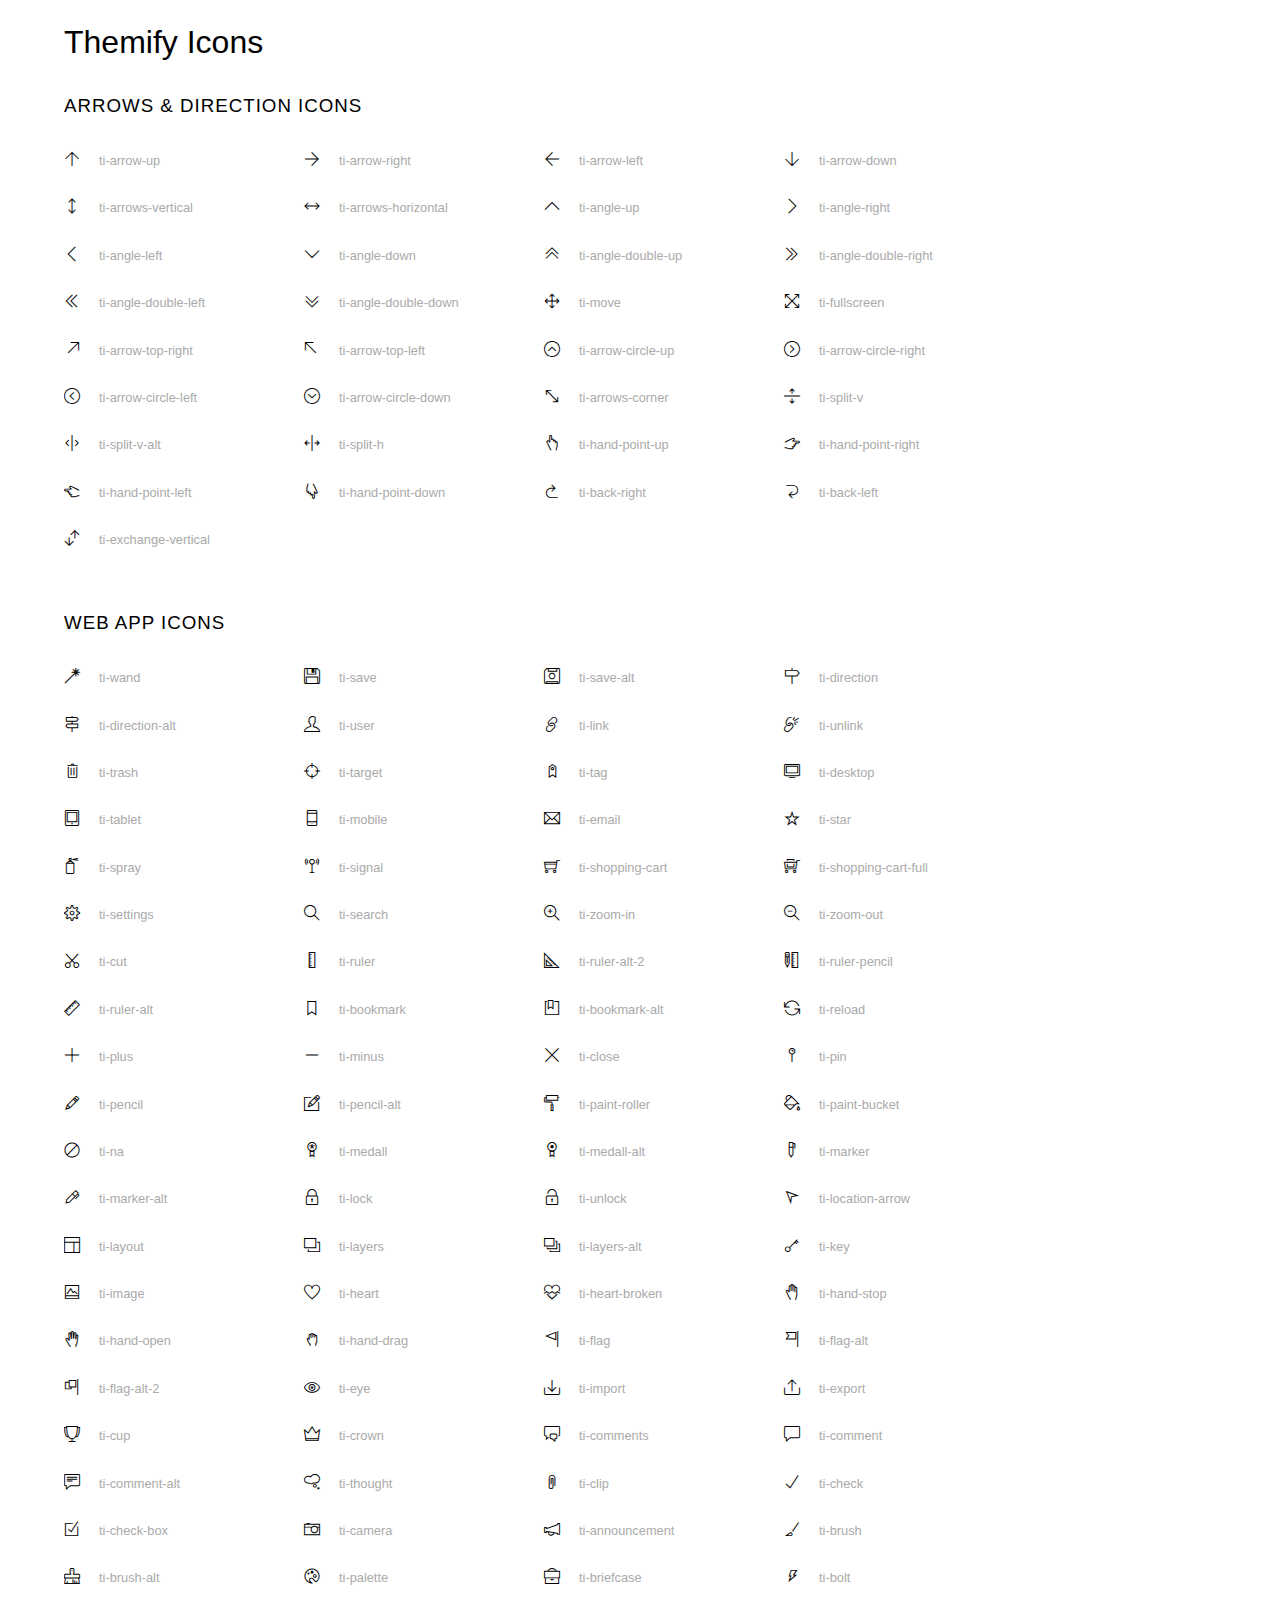
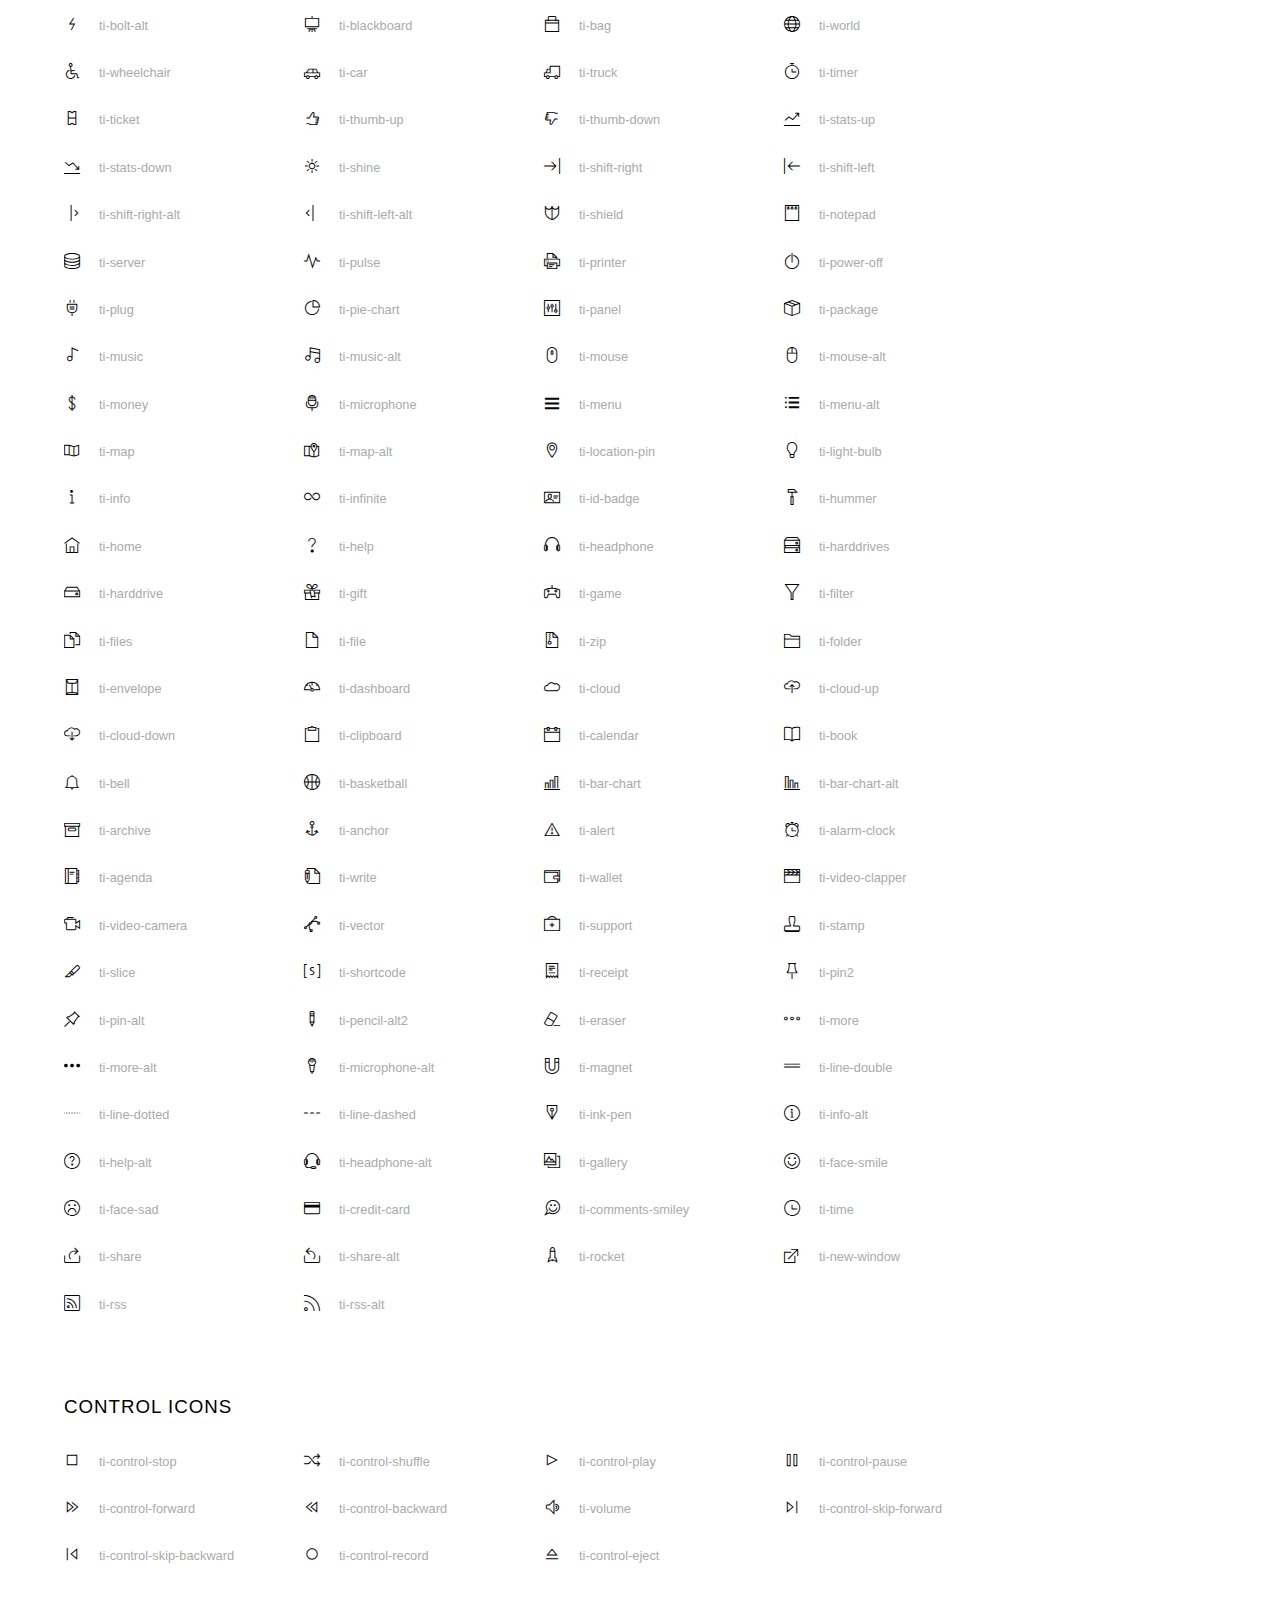
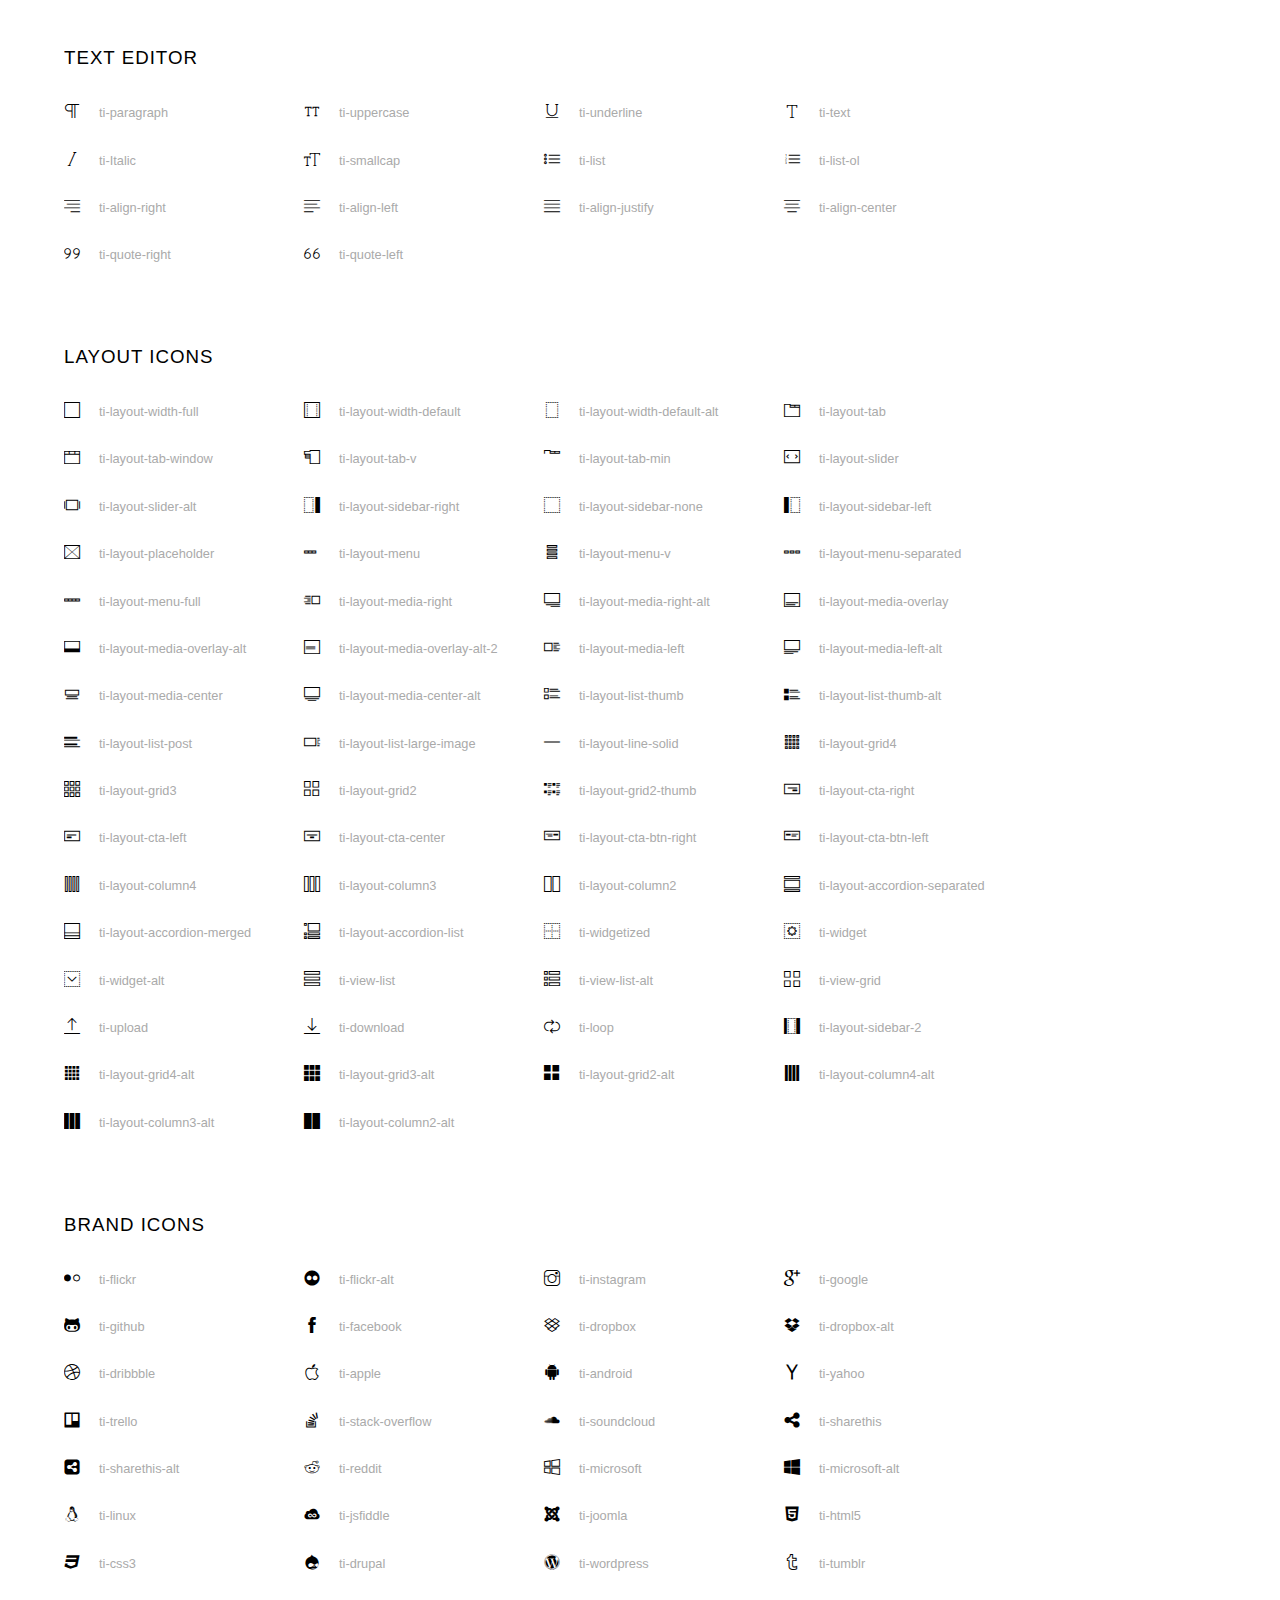
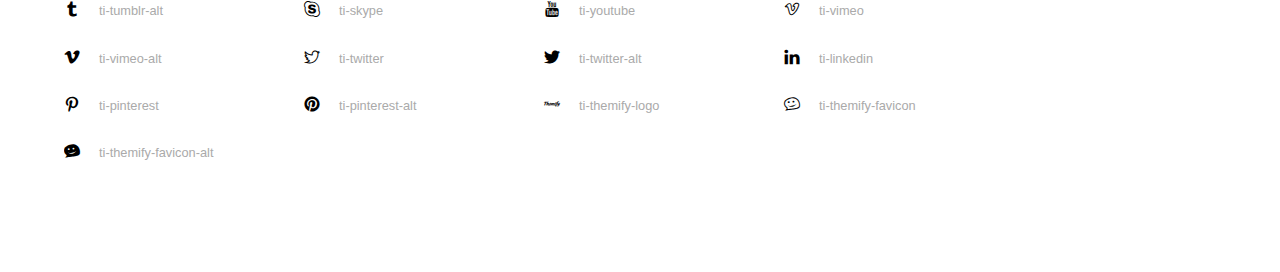
<file: themify-icons/index.html>
<!doctype html>
<html>
<head>
	<meta charset="utf-8">
	<title>Themify Icon Font</title>
	<meta name="viewport" content="width=device-width">
	<link rel="stylesheet" href="demo-files/demo.css">
	<link rel="stylesheet" href="themify-icons.css">
	<!--[if lt IE 8]><!-->
	<link rel="stylesheet" href="ie7/ie7.css">
	<!--<![endif]-->
</head>
<body>
	<h1>Themify Icons</h1>

	<div class="icon-section">

		<div class="icon-section">
			<h3>Arrows &amp; Direction Icons </h3>

			<div class="icon-container">
				<span class="ti-arrow-up"></span><span class="icon-name"> ti-arrow-up</span>
			</div>
			<div class="icon-container">
				<span class="ti-arrow-right"></span><span class="icon-name"> ti-arrow-right</span>
			</div>
			<div class="icon-container">
				<span class="ti-arrow-left"></span><span class="icon-name"> ti-arrow-left</span>
			</div>
			<div class="icon-container">
				<span class="ti-arrow-down"></span><span class="icon-name"> ti-arrow-down</span>
			</div>
			<div class="icon-container">
				<span class="ti-arrows-vertical"></span><span class="icon-name"> ti-arrows-vertical</span>
			</div>
			<div class="icon-container">
				<span class="ti-arrows-horizontal"></span><span class="icon-name"> ti-arrows-horizontal</span>
			</div>
			<div class="icon-container">
				<span class="ti-angle-up"></span><span class="icon-name"> ti-angle-up</span>
			</div>
			<div class="icon-container">
				<span class="ti-angle-right"></span><span class="icon-name"> ti-angle-right</span>
			</div>
			<div class="icon-container">
				<span class="ti-angle-left"></span><span class="icon-name"> ti-angle-left</span>
			</div>
			<div class="icon-container">
				<span class="ti-angle-down"></span><span class="icon-name"> ti-angle-down</span>
			</div>	
			<div class="icon-container">
				<span class="ti-angle-double-up"></span><span class="icon-name"> ti-angle-double-up</span>
			</div>
			<div class="icon-container">
				<span class="ti-angle-double-right"></span><span class="icon-name"> ti-angle-double-right</span>
			</div>
			<div class="icon-container">
				<span class="ti-angle-double-left"></span><span class="icon-name"> ti-angle-double-left</span>
			</div>
			<div class="icon-container">
				<span class="ti-angle-double-down"></span><span class="icon-name"> ti-angle-double-down</span>
			</div>					
			<div class="icon-container">
				<span class="ti-move"></span><span class="icon-name"> ti-move</span>
			</div>
			<div class="icon-container">
				<span class="ti-fullscreen"></span><span class="icon-name"> ti-fullscreen</span>
			</div>
			<div class="icon-container">
				<span class="ti-arrow-top-right"></span><span class="icon-name"> ti-arrow-top-right</span>
			</div>
			<div class="icon-container">
				<span class="ti-arrow-top-left"></span><span class="icon-name"> ti-arrow-top-left</span>
			</div>
			<div class="icon-container">
				<span class="ti-arrow-circle-up"></span><span class="icon-name"> ti-arrow-circle-up</span>
			</div>
			<div class="icon-container">
				<span class="ti-arrow-circle-right"></span><span class="icon-name"> ti-arrow-circle-right</span>
			</div>
			<div class="icon-container">
				<span class="ti-arrow-circle-left"></span><span class="icon-name"> ti-arrow-circle-left</span>
			</div>
			<div class="icon-container">
				<span class="ti-arrow-circle-down"></span><span class="icon-name"> ti-arrow-circle-down</span>
			</div>
			<div class="icon-container">
				<span class="ti-arrows-corner"></span><span class="icon-name"> ti-arrows-corner</span>
			</div>
			<div class="icon-container">
				<span class="ti-split-v"></span><span class="icon-name"> ti-split-v</span>
			</div>

			<div class="icon-container">
				<span class="ti-split-v-alt"></span><span class="icon-name"> ti-split-v-alt</span>
			</div>
			<div class="icon-container">
				<span class="ti-split-h"></span><span class="icon-name"> ti-split-h</span>
			</div>
			<div class="icon-container">
				<span class="ti-hand-point-up"></span><span class="icon-name"> ti-hand-point-up</span>
			</div>
			<div class="icon-container">
				<span class="ti-hand-point-right"></span><span class="icon-name"> ti-hand-point-right</span>
			</div>
			<div class="icon-container">
				<span class="ti-hand-point-left"></span><span class="icon-name"> ti-hand-point-left</span>
			</div>
			<div class="icon-container">
				<span class="ti-hand-point-down"></span><span class="icon-name"> ti-hand-point-down</span>
			</div>
			<div class="icon-container">
				<span class="ti-back-right"></span><span class="icon-name"> ti-back-right</span>
			</div>
			<div class="icon-container">
				<span class="ti-back-left"></span><span class="icon-name"> ti-back-left</span>
			</div>
			<div class="icon-container">
				<span class="ti-exchange-vertical"></span><span class="icon-name"> ti-exchange-vertical</span>
			</div>

		</div> <!-- Arrows Icons -->



		<h3>Web App Icons</h3>
		
		<div class="icon-section">

			<div class="icon-container">
				<span class="ti-wand"></span><span class="icon-name"> ti-wand</span>
			</div>
			<div class="icon-container">
				<span class="ti-save"></span><span class="icon-name"> ti-save</span>
			</div>
			<div class="icon-container">
				<span class="ti-save-alt"></span><span class="icon-name"> ti-save-alt</span>
			</div>

			<div class="icon-container">
				<span class="ti-direction"></span><span class="icon-name"> ti-direction</span>
			</div>
			<div class="icon-container">
				<span class="ti-direction-alt"></span><span class="icon-name"> ti-direction-alt</span>
			</div>
			<div class="icon-container">
				<span class="ti-user"></span><span class="icon-name"> ti-user</span>
			</div>
			<div class="icon-container">
				<span class="ti-link"></span><span class="icon-name"> ti-link</span>
			</div>
			<div class="icon-container">
				<span class="ti-unlink"></span><span class="icon-name"> ti-unlink</span>
			</div>
			<div class="icon-container">
				<span class="ti-trash"></span><span class="icon-name"> ti-trash</span>
			</div>
			<div class="icon-container">
				<span class="ti-target"></span><span class="icon-name"> ti-target</span>
			</div>
			<div class="icon-container">
				<span class="ti-tag"></span><span class="icon-name"> ti-tag</span>
			</div>
			<div class="icon-container">
				<span class="ti-desktop"></span><span class="icon-name"> ti-desktop</span>
			</div>
			<div class="icon-container">
				<span class="ti-tablet"></span><span class="icon-name"> ti-tablet</span>
			</div>
			<div class="icon-container">
				<span class="ti-mobile"></span><span class="icon-name"> ti-mobile</span>
			</div>
			<div class="icon-container">
				<span class="ti-email"></span><span class="icon-name"> ti-email</span>
			</div>	
			<div class="icon-container">
				<span class="ti-star"></span><span class="icon-name"> ti-star</span>
			</div>
			<div class="icon-container">
				<span class="ti-spray"></span><span class="icon-name"> ti-spray</span>
			</div>
			<div class="icon-container">
				<span class="ti-signal"></span><span class="icon-name"> ti-signal</span>
			</div>
			<div class="icon-container">
				<span class="ti-shopping-cart"></span><span class="icon-name"> ti-shopping-cart</span>
			</div>
			<div class="icon-container">
				<span class="ti-shopping-cart-full"></span><span class="icon-name"> ti-shopping-cart-full</span>
			</div>
			<div class="icon-container">
				<span class="ti-settings"></span><span class="icon-name"> ti-settings</span>
			</div>
			<div class="icon-container">
				<span class="ti-search"></span><span class="icon-name"> ti-search</span>
			</div>
			<div class="icon-container">
				<span class="ti-zoom-in"></span><span class="icon-name"> ti-zoom-in</span>
			</div>
			<div class="icon-container">
				<span class="ti-zoom-out"></span><span class="icon-name"> ti-zoom-out</span>
			</div>
			<div class="icon-container">
				<span class="ti-cut"></span><span class="icon-name"> ti-cut</span>
			</div>
			<div class="icon-container">
				<span class="ti-ruler"></span><span class="icon-name"> ti-ruler</span>
			</div>
			<div class="icon-container">
				<span class="ti-ruler-alt-2"></span><span class="icon-name"> ti-ruler-alt-2</span>
			</div>			
			<div class="icon-container">
				<span class="ti-ruler-pencil"></span><span class="icon-name"> ti-ruler-pencil</span>
			</div>
			<div class="icon-container">
				<span class="ti-ruler-alt"></span><span class="icon-name"> ti-ruler-alt</span>
			</div>
			<div class="icon-container">
				<span class="ti-bookmark"></span><span class="icon-name"> ti-bookmark</span>
			</div>
			<div class="icon-container">
				<span class="ti-bookmark-alt"></span><span class="icon-name"> ti-bookmark-alt</span>
			</div>
			<div class="icon-container">
				<span class="ti-reload"></span><span class="icon-name"> ti-reload</span>
			</div>
			<div class="icon-container">
				<span class="ti-plus"></span><span class="icon-name"> ti-plus</span>
			</div>
			<div class="icon-container">
				<span class="ti-minus"></span><span class="icon-name"> ti-minus</span>
			</div>
			<div class="icon-container">
				<span class="ti-close"></span><span class="icon-name"> ti-close</span>
			</div>			
			<div class="icon-container">
				<span class="ti-pin"></span><span class="icon-name"> ti-pin</span>
			</div>
			<div class="icon-container">
				<span class="ti-pencil"></span><span class="icon-name"> ti-pencil</span>
			</div>
					
		  	<div class="icon-container">
				<span class="ti-pencil-alt"></span><span class="icon-name"> ti-pencil-alt</span>
			</div>
			<div class="icon-container">
				<span class="ti-paint-roller"></span><span class="icon-name"> ti-paint-roller</span>
			</div>
			<div class="icon-container">
				<span class="ti-paint-bucket"></span><span class="icon-name"> ti-paint-bucket</span>
			</div>
			<div class="icon-container">
				<span class="ti-na"></span><span class="icon-name"> ti-na</span>
			</div>
			<div class="icon-container">
				<span class="ti-medall"></span><span class="icon-name"> ti-medall</span>
			</div>
			<div class="icon-container">
				<span class="ti-medall-alt"></span><span class="icon-name"> ti-medall-alt</span>
			</div>
			<div class="icon-container">
				<span class="ti-marker"></span><span class="icon-name"> ti-marker</span>
			</div>
			<div class="icon-container">
				<span class="ti-marker-alt"></span><span class="icon-name"> ti-marker-alt</span>
			</div>

			<div class="icon-container">
				<span class="ti-lock"></span><span class="icon-name"> ti-lock</span>
			</div>
			<div class="icon-container">
				<span class="ti-unlock"></span><span class="icon-name"> ti-unlock</span>
			</div>
			<div class="icon-container">
				<span class="ti-location-arrow"></span><span class="icon-name"> ti-location-arrow</span>
			</div>
			<div class="icon-container">
				<span class="ti-layout"></span><span class="icon-name"> ti-layout</span>
			</div>
			<div class="icon-container">
				<span class="ti-layers"></span><span class="icon-name"> ti-layers</span>
			</div>
			<div class="icon-container">
				<span class="ti-layers-alt"></span><span class="icon-name"> ti-layers-alt</span>
			</div>
			<div class="icon-container">
				<span class="ti-key"></span><span class="icon-name"> ti-key</span>
			</div>
			<div class="icon-container">
				<span class="ti-image"></span><span class="icon-name"> ti-image</span>
			</div>
			<div class="icon-container">
				<span class="ti-heart"></span><span class="icon-name"> ti-heart</span>
			</div>
			<div class="icon-container">
				<span class="ti-heart-broken"></span><span class="icon-name"> ti-heart-broken</span>
			</div>
			<div class="icon-container">
				<span class="ti-hand-stop"></span><span class="icon-name"> ti-hand-stop</span>
			</div>
			<div class="icon-container">
				<span class="ti-hand-open"></span><span class="icon-name"> ti-hand-open</span>
			</div>
			<div class="icon-container">
				<span class="ti-hand-drag"></span><span class="icon-name"> ti-hand-drag</span>
			</div>
			<div class="icon-container">
				<span class="ti-flag"></span><span class="icon-name"> ti-flag</span>
			</div>
			<div class="icon-container">
				<span class="ti-flag-alt"></span><span class="icon-name"> ti-flag-alt</span>
			</div>
			<div class="icon-container">
				<span class="ti-flag-alt-2"></span><span class="icon-name"> ti-flag-alt-2</span>
			</div>
			<div class="icon-container">
				<span class="ti-eye"></span><span class="icon-name"> ti-eye</span>
			</div>
			<div class="icon-container">
				<span class="ti-import"></span><span class="icon-name"> ti-import</span>
			</div>			
			<div class="icon-container">
				<span class="ti-export"></span><span class="icon-name"> ti-export</span>
			</div>
			<div class="icon-container">
				<span class="ti-cup"></span><span class="icon-name"> ti-cup</span>
			</div>
			<div class="icon-container">
				<span class="ti-crown"></span><span class="icon-name"> ti-crown</span>
			</div>
			<div class="icon-container">
				<span class="ti-comments"></span><span class="icon-name"> ti-comments</span>
			</div>
			<div class="icon-container">
				<span class="ti-comment"></span><span class="icon-name"> ti-comment</span>
			</div>
			<div class="icon-container">
				<span class="ti-comment-alt"></span><span class="icon-name"> ti-comment-alt</span>
			</div>
			<div class="icon-container">
				<span class="ti-thought"></span><span class="icon-name"> ti-thought</span>
			</div>			
			<div class="icon-container">
				<span class="ti-clip"></span><span class="icon-name"> ti-clip</span>
			</div>

			<div class="icon-container">
				<span class="ti-check"></span><span class="icon-name"> ti-check</span>
			</div>
			<div class="icon-container">
				<span class="ti-check-box"></span><span class="icon-name"> ti-check-box</span>
			</div>
			<div class="icon-container">
				<span class="ti-camera"></span><span class="icon-name"> ti-camera</span>
			</div>
			<div class="icon-container">
				<span class="ti-announcement"></span><span class="icon-name"> ti-announcement</span>
			</div>
			<div class="icon-container">
				<span class="ti-brush"></span><span class="icon-name"> ti-brush</span>
			</div>
			<div class="icon-container">
				<span class="ti-brush-alt"></span><span class="icon-name"> ti-brush-alt</span>
			</div>
			<div class="icon-container">
				<span class="ti-palette"></span><span class="icon-name"> ti-palette</span>
			</div>			
			<div class="icon-container">
				<span class="ti-briefcase"></span><span class="icon-name"> ti-briefcase</span>
			</div>
			<div class="icon-container">
				<span class="ti-bolt"></span><span class="icon-name"> ti-bolt</span>
			</div>
			<div class="icon-container">
				<span class="ti-bolt-alt"></span><span class="icon-name"> ti-bolt-alt</span>
			</div>
			<div class="icon-container">
				<span class="ti-blackboard"></span><span class="icon-name"> ti-blackboard</span>
			</div>
			<div class="icon-container">
				<span class="ti-bag"></span><span class="icon-name"> ti-bag</span>
			</div>
			<div class="icon-container">
				<span class="ti-world"></span><span class="icon-name"> ti-world</span>
			</div>
			<div class="icon-container">
				<span class="ti-wheelchair"></span><span class="icon-name"> ti-wheelchair</span>
			</div>
			<div class="icon-container">
				<span class="ti-car"></span><span class="icon-name"> ti-car</span>
			</div>
			<div class="icon-container">
				<span class="ti-truck"></span><span class="icon-name"> ti-truck</span>
			</div>
			<div class="icon-container">
				<span class="ti-timer"></span><span class="icon-name"> ti-timer</span>
			</div>
			<div class="icon-container">
				<span class="ti-ticket"></span><span class="icon-name"> ti-ticket</span>
			</div>
			<div class="icon-container">
				<span class="ti-thumb-up"></span><span class="icon-name"> ti-thumb-up</span>
			</div>
			<div class="icon-container">
				<span class="ti-thumb-down"></span><span class="icon-name"> ti-thumb-down</span>
			</div>

			<div class="icon-container">
				<span class="ti-stats-up"></span><span class="icon-name"> ti-stats-up</span>
			</div>
			<div class="icon-container">
				<span class="ti-stats-down"></span><span class="icon-name"> ti-stats-down</span>
			</div>
			<div class="icon-container">
				<span class="ti-shine"></span><span class="icon-name"> ti-shine</span>
			</div>
			<div class="icon-container">
				<span class="ti-shift-right"></span><span class="icon-name"> ti-shift-right</span>
			</div>
			<div class="icon-container">
				<span class="ti-shift-left"></span><span class="icon-name"> ti-shift-left</span>
			</div>

			<div class="icon-container">
				<span class="ti-shift-right-alt"></span><span class="icon-name"> ti-shift-right-alt</span>
			</div>
			<div class="icon-container">
				<span class="ti-shift-left-alt"></span><span class="icon-name"> ti-shift-left-alt</span>
			</div>
			<div class="icon-container">
				<span class="ti-shield"></span><span class="icon-name"> ti-shield</span>
			</div>
			<div class="icon-container">
				<span class="ti-notepad"></span><span class="icon-name"> ti-notepad</span>
			</div>
			<div class="icon-container">
				<span class="ti-server"></span><span class="icon-name"> ti-server</span>
			</div>

			<div class="icon-container">
				<span class="ti-pulse"></span><span class="icon-name"> ti-pulse</span>
			</div>
			<div class="icon-container">
				<span class="ti-printer"></span><span class="icon-name"> ti-printer</span>
			</div>
			<div class="icon-container">
				<span class="ti-power-off"></span><span class="icon-name"> ti-power-off</span>
			</div>
			<div class="icon-container">
				<span class="ti-plug"></span><span class="icon-name"> ti-plug</span>
			</div>
			<div class="icon-container">
				<span class="ti-pie-chart"></span><span class="icon-name"> ti-pie-chart</span>
			</div>

			<div class="icon-container">
				<span class="ti-panel"></span><span class="icon-name"> ti-panel</span>
			</div>
			<div class="icon-container">
				<span class="ti-package"></span><span class="icon-name"> ti-package</span>
			</div>
			<div class="icon-container">
				<span class="ti-music"></span><span class="icon-name"> ti-music</span>
			</div>
			<div class="icon-container">
				<span class="ti-music-alt"></span><span class="icon-name"> ti-music-alt</span>
			</div>
			<div class="icon-container">
				<span class="ti-mouse"></span><span class="icon-name"> ti-mouse</span>
			</div>
			<div class="icon-container">
				<span class="ti-mouse-alt"></span><span class="icon-name"> ti-mouse-alt</span>
			</div>
			<div class="icon-container">
				<span class="ti-money"></span><span class="icon-name"> ti-money</span>
			</div>
			<div class="icon-container">
				<span class="ti-microphone"></span><span class="icon-name"> ti-microphone</span>
			</div>
			<div class="icon-container">
				<span class="ti-menu"></span><span class="icon-name"> ti-menu</span>
			</div>
			<div class="icon-container">
				<span class="ti-menu-alt"></span><span class="icon-name"> ti-menu-alt</span>
			</div>
			<div class="icon-container">
				<span class="ti-map"></span><span class="icon-name"> ti-map</span>
			</div>
			<div class="icon-container">
				<span class="ti-map-alt"></span><span class="icon-name"> ti-map-alt</span>
			</div>

			<div class="icon-container">
				<span class="ti-location-pin"></span><span class="icon-name"> ti-location-pin</span>
			</div>

			<div class="icon-container">
				<span class="ti-light-bulb"></span><span class="icon-name"> ti-light-bulb</span>
			</div>
			<div class="icon-container">
				<span class="ti-info"></span><span class="icon-name"> ti-info</span>
			</div>
			<div class="icon-container">
				<span class="ti-infinite"></span><span class="icon-name"> ti-infinite</span>
			</div>
			<div class="icon-container">
				<span class="ti-id-badge"></span><span class="icon-name"> ti-id-badge</span>
			</div>
			<div class="icon-container">
				<span class="ti-hummer"></span><span class="icon-name"> ti-hummer</span>
			</div>
			<div class="icon-container">
				<span class="ti-home"></span><span class="icon-name"> ti-home</span>
			</div>
			<div class="icon-container">
				<span class="ti-help"></span><span class="icon-name"> ti-help</span>
			</div>
			<div class="icon-container">
				<span class="ti-headphone"></span><span class="icon-name"> ti-headphone</span>
			</div>
			<div class="icon-container">
				<span class="ti-harddrives"></span><span class="icon-name"> ti-harddrives</span>
			</div>
			<div class="icon-container">
				<span class="ti-harddrive"></span><span class="icon-name"> ti-harddrive</span>
			</div>
			<div class="icon-container">
				<span class="ti-gift"></span><span class="icon-name"> ti-gift</span>
			</div>
			<div class="icon-container">
				<span class="ti-game"></span><span class="icon-name"> ti-game</span>
			</div>
			<div class="icon-container">
				<span class="ti-filter"></span><span class="icon-name"> ti-filter</span>
			</div>
			<div class="icon-container">
				<span class="ti-files"></span><span class="icon-name"> ti-files</span>
			</div>
			<div class="icon-container">
				<span class="ti-file"></span><span class="icon-name"> ti-file</span>
			</div>
			<div class="icon-container">
				<span class="ti-zip"></span><span class="icon-name"> ti-zip</span>
			</div>
			<div class="icon-container">
				<span class="ti-folder"></span><span class="icon-name"> ti-folder</span>
			</div>			
			<div class="icon-container">
				<span class="ti-envelope"></span><span class="icon-name"> ti-envelope</span>
			</div>


			<div class="icon-container">
				<span class="ti-dashboard"></span><span class="icon-name"> ti-dashboard</span>
			</div>
			<div class="icon-container">
				<span class="ti-cloud"></span><span class="icon-name"> ti-cloud</span>
			</div>
			<div class="icon-container">
				<span class="ti-cloud-up"></span><span class="icon-name"> ti-cloud-up</span>
			</div>
			<div class="icon-container">
				<span class="ti-cloud-down"></span><span class="icon-name"> ti-cloud-down</span>
			</div>
			<div class="icon-container">
				<span class="ti-clipboard"></span><span class="icon-name"> ti-clipboard</span>
			</div>
			<div class="icon-container">
				<span class="ti-calendar"></span><span class="icon-name"> ti-calendar</span>
			</div>
			<div class="icon-container">
				<span class="ti-book"></span><span class="icon-name"> ti-book</span>
			</div>
			<div class="icon-container">
				<span class="ti-bell"></span><span class="icon-name"> ti-bell</span>
			</div>
			<div class="icon-container">
				<span class="ti-basketball"></span><span class="icon-name"> ti-basketball</span>
			</div>
			<div class="icon-container">
				<span class="ti-bar-chart"></span><span class="icon-name"> ti-bar-chart</span>
			</div>
			<div class="icon-container">
				<span class="ti-bar-chart-alt"></span><span class="icon-name"> ti-bar-chart-alt</span>
			</div>


			<div class="icon-container">
				<span class="ti-archive"></span><span class="icon-name"> ti-archive</span>
			</div>
			<div class="icon-container">
				<span class="ti-anchor"></span><span class="icon-name"> ti-anchor</span>
			</div>

			<div class="icon-container">
				<span class="ti-alert"></span><span class="icon-name"> ti-alert</span>
			</div>
			<div class="icon-container">
				<span class="ti-alarm-clock"></span><span class="icon-name"> ti-alarm-clock</span>
			</div>
			<div class="icon-container">
				<span class="ti-agenda"></span><span class="icon-name"> ti-agenda</span>
			</div>
			<div class="icon-container">
				<span class="ti-write"></span><span class="icon-name"> ti-write</span>
			</div>

			<div class="icon-container">
				<span class="ti-wallet"></span><span class="icon-name"> ti-wallet</span>
			</div>
			<div class="icon-container">
				<span class="ti-video-clapper"></span><span class="icon-name"> ti-video-clapper</span>
			</div>
			<div class="icon-container">
				<span class="ti-video-camera"></span><span class="icon-name"> ti-video-camera</span>
			</div>
			<div class="icon-container">
				<span class="ti-vector"></span><span class="icon-name"> ti-vector</span>
			</div>

			<div class="icon-container">
				<span class="ti-support"></span><span class="icon-name"> ti-support</span>
			</div>
			<div class="icon-container">
				<span class="ti-stamp"></span><span class="icon-name"> ti-stamp</span>
			</div>
			<div class="icon-container">
				<span class="ti-slice"></span><span class="icon-name"> ti-slice</span>
			</div>
			<div class="icon-container">
				<span class="ti-shortcode"></span><span class="icon-name"> ti-shortcode</span>
			</div>
			<div class="icon-container">
				<span class="ti-receipt"></span><span class="icon-name"> ti-receipt</span>
			</div>
			<div class="icon-container">
				<span class="ti-pin2"></span><span class="icon-name"> ti-pin2</span>
			</div>
			<div class="icon-container">
				<span class="ti-pin-alt"></span><span class="icon-name"> ti-pin-alt</span>
			</div>
			<div class="icon-container">
				<span class="ti-pencil-alt2"></span><span class="icon-name"> ti-pencil-alt2</span>
			</div>
			<div class="icon-container">
				<span class="ti-eraser"></span><span class="icon-name"> ti-eraser</span>
			</div>			
			<div class="icon-container">
				<span class="ti-more"></span><span class="icon-name"> ti-more</span>
			</div>
			<div class="icon-container">
				<span class="ti-more-alt"></span><span class="icon-name"> ti-more-alt</span>
			</div>
			<div class="icon-container">
				<span class="ti-microphone-alt"></span><span class="icon-name"> ti-microphone-alt</span>
			</div>
			<div class="icon-container">
				<span class="ti-magnet"></span><span class="icon-name"> ti-magnet</span>
			</div>
			<div class="icon-container">
				<span class="ti-line-double"></span><span class="icon-name"> ti-line-double</span>
			</div>
			<div class="icon-container">
				<span class="ti-line-dotted"></span><span class="icon-name"> ti-line-dotted</span>
			</div>
			<div class="icon-container">
				<span class="ti-line-dashed"></span><span class="icon-name"> ti-line-dashed</span>
			</div>

			<div class="icon-container">
				<span class="ti-ink-pen"></span><span class="icon-name"> ti-ink-pen</span>
			</div>
			<div class="icon-container">
				<span class="ti-info-alt"></span><span class="icon-name"> ti-info-alt</span>
			</div>
			<div class="icon-container">
				<span class="ti-help-alt"></span><span class="icon-name"> ti-help-alt</span>
			</div>
			<div class="icon-container">
				<span class="ti-headphone-alt"></span><span class="icon-name"> ti-headphone-alt</span>
			</div>

			<div class="icon-container">
				<span class="ti-gallery"></span><span class="icon-name"> ti-gallery</span>
			</div>
			<div class="icon-container">
				<span class="ti-face-smile"></span><span class="icon-name"> ti-face-smile</span>
			</div>
			<div class="icon-container">
				<span class="ti-face-sad"></span><span class="icon-name"> ti-face-sad</span>
			</div>
			<div class="icon-container">
				<span class="ti-credit-card"></span><span class="icon-name"> ti-credit-card</span>
			</div>
			<div class="icon-container">
				<span class="ti-comments-smiley"></span><span class="icon-name"> ti-comments-smiley</span>
			</div>
			<div class="icon-container">
				<span class="ti-time"></span><span class="icon-name"> ti-time</span>
			</div>
			<div class="icon-container">
				<span class="ti-share"></span><span class="icon-name"> ti-share</span>
			</div>
			<div class="icon-container">
				<span class="ti-share-alt"></span><span class="icon-name"> ti-share-alt</span>
			</div>
			<div class="icon-container">
				<span class="ti-rocket"></span><span class="icon-name"> ti-rocket</span>
			</div>

			<div class="icon-container">
				<span class="ti-new-window"></span><span class="icon-name"> ti-new-window</span>
			</div>

			<div class="icon-container">
				<span class="ti-rss"></span><span class="icon-name"> ti-rss</span>
			</div>

			<div class="icon-container">
				<span class="ti-rss-alt"></span><span class="icon-name"> ti-rss-alt</span>
			</div>
			
		</div><!-- Web App Icons -->


		<div class="icon-section">
			<h3>Control Icons</h3>
			<div class="icon-container">
				<span class="ti-control-stop"></span><span class="icon-name"> ti-control-stop</span>
			</div>
			<div class="icon-container">
				<span class="ti-control-shuffle"></span><span class="icon-name"> ti-control-shuffle</span>
			</div>
			<div class="icon-container">
				<span class="ti-control-play"></span><span class="icon-name"> ti-control-play</span>
			</div>
			<div class="icon-container">
				<span class="ti-control-pause"></span><span class="icon-name"> ti-control-pause</span>
			</div>
			<div class="icon-container">
				<span class="ti-control-forward"></span><span class="icon-name"> ti-control-forward</span>
			</div>
			<div class="icon-container">
				<span class="ti-control-backward"></span><span class="icon-name"> ti-control-backward</span>
			</div>	
			<div class="icon-container">
				<span class="ti-volume"></span><span class="icon-name"> ti-volume</span>
			</div>
			<div class="icon-container">
				<span class="ti-control-skip-forward"></span><span class="icon-name"> ti-control-skip-forward</span>
			</div>
			<div class="icon-container">
				<span class="ti-control-skip-backward"></span><span class="icon-name"> ti-control-skip-backward</span>
			</div>
			<div class="icon-container">
				<span class="ti-control-record"></span><span class="icon-name"> ti-control-record</span>
			</div>
			<div class="icon-container">
				<span class="ti-control-eject"></span><span class="icon-name"> ti-control-eject</span>
			</div>			
		</div> <!-- Control Icons -->


		<div class="icon-section">
			<h3>Text Editor</h3>

			<div class="icon-container">
				<span class="ti-paragraph"></span><span class="icon-name"> ti-paragraph</span>
			</div>
			<div class="icon-container">
				<span class="ti-uppercase"></span><span class="icon-name"> ti-uppercase</span>
			</div>

			<div class="icon-container">
				<span class="ti-underline"></span><span class="icon-name"> ti-underline</span>
			</div>
			<div class="icon-container">
				<span class="ti-text"></span><span class="icon-name"> ti-text</span>
			</div>
			<div class="icon-container">
				<span class="ti-Italic"></span><span class="icon-name"> ti-Italic</span>
			</div>
			<div class="icon-container">
				<span class="ti-smallcap"></span><span class="icon-name"> ti-smallcap</span>
			</div>
			<div class="icon-container">
				<span class="ti-list"></span><span class="icon-name"> ti-list</span>
			</div>
			<div class="icon-container">
				<span class="ti-list-ol"></span><span class="icon-name"> ti-list-ol</span>
			</div>
			<div class="icon-container">
				<span class="ti-align-right"></span><span class="icon-name"> ti-align-right</span>
			</div>
			<div class="icon-container">
				<span class="ti-align-left"></span><span class="icon-name"> ti-align-left</span>
			</div>
			<div class="icon-container">
				<span class="ti-align-justify"></span><span class="icon-name"> ti-align-justify</span>
			</div>
			<div class="icon-container">
				<span class="ti-align-center"></span><span class="icon-name"> ti-align-center</span>
			</div>
			<div class="icon-container">
				<span class="ti-quote-right"></span><span class="icon-name"> ti-quote-right</span>
			</div>
			<div class="icon-container">
				<span class="ti-quote-left"></span><span class="icon-name"> ti-quote-left</span>
			</div>

		</div> <!-- Text Editor -->



		<div class="icon-section">
			<h3>Layout Icons</h3>
			<div class="icon-container">
				<span class="ti-layout-width-full"></span><span class="icon-name"> ti-layout-width-full</span>
			</div>
			<div class="icon-container">
				<span class="ti-layout-width-default"></span><span class="icon-name"> ti-layout-width-default</span>
			</div>
			<div class="icon-container">
				<span class="ti-layout-width-default-alt"></span><span class="icon-name"> ti-layout-width-default-alt</span>
			</div>
			<div class="icon-container">
				<span class="ti-layout-tab"></span><span class="icon-name"> ti-layout-tab</span>
			</div>
			<div class="icon-container">
				<span class="ti-layout-tab-window"></span><span class="icon-name"> ti-layout-tab-window</span>
			</div>
			<div class="icon-container">
				<span class="ti-layout-tab-v"></span><span class="icon-name"> ti-layout-tab-v</span>
			</div>
			<div class="icon-container">
				<span class="ti-layout-tab-min"></span><span class="icon-name"> ti-layout-tab-min</span>
			</div>
			<div class="icon-container">
				<span class="ti-layout-slider"></span><span class="icon-name"> ti-layout-slider</span>
			</div>
			<div class="icon-container">
				<span class="ti-layout-slider-alt"></span><span class="icon-name"> ti-layout-slider-alt</span>
			</div>
			<div class="icon-container">
				<span class="ti-layout-sidebar-right"></span><span class="icon-name"> ti-layout-sidebar-right</span>
			</div>
			<div class="icon-container">
				<span class="ti-layout-sidebar-none"></span><span class="icon-name"> ti-layout-sidebar-none</span>
			</div>
			<div class="icon-container">
				<span class="ti-layout-sidebar-left"></span><span class="icon-name"> ti-layout-sidebar-left</span>
			</div>
			<div class="icon-container">
				<span class="ti-layout-placeholder"></span><span class="icon-name"> ti-layout-placeholder</span>
			</div>
			<div class="icon-container">
				<span class="ti-layout-menu"></span><span class="icon-name"> ti-layout-menu</span>
			</div>
			<div class="icon-container">
				<span class="ti-layout-menu-v"></span><span class="icon-name"> ti-layout-menu-v</span>
			</div>
			<div class="icon-container">
				<span class="ti-layout-menu-separated"></span><span class="icon-name"> ti-layout-menu-separated</span>
			</div>
			<div class="icon-container">
				<span class="ti-layout-menu-full"></span><span class="icon-name"> ti-layout-menu-full</span>
			</div>
			<div class="icon-container">
				<span class="ti-layout-media-right"></span><span class="icon-name"> ti-layout-media-right</span>
			</div>
			<div class="icon-container">
				<span class="ti-layout-media-right-alt"></span><span class="icon-name"> ti-layout-media-right-alt</span>
			</div>
			<div class="icon-container">
				<span class="ti-layout-media-overlay"></span><span class="icon-name"> ti-layout-media-overlay</span>
			</div>
			<div class="icon-container">
				<span class="ti-layout-media-overlay-alt"></span><span class="icon-name"> ti-layout-media-overlay-alt</span>
			</div>
			<div class="icon-container">
				<span class="ti-layout-media-overlay-alt-2"></span><span class="icon-name"> ti-layout-media-overlay-alt-2</span>
			</div>
			<div class="icon-container">
				<span class="ti-layout-media-left"></span><span class="icon-name"> ti-layout-media-left</span>
			</div>
			<div class="icon-container">
				<span class="ti-layout-media-left-alt"></span><span class="icon-name"> ti-layout-media-left-alt</span>
			</div>
			<div class="icon-container">
				<span class="ti-layout-media-center"></span><span class="icon-name"> ti-layout-media-center</span>
			</div>
			<div class="icon-container">
				<span class="ti-layout-media-center-alt"></span><span class="icon-name"> ti-layout-media-center-alt</span>
			</div>
			<div class="icon-container">
				<span class="ti-layout-list-thumb"></span><span class="icon-name"> ti-layout-list-thumb</span>
			</div>
			<div class="icon-container">
				<span class="ti-layout-list-thumb-alt"></span><span class="icon-name"> ti-layout-list-thumb-alt</span>
			</div>
			<div class="icon-container">
				<span class="ti-layout-list-post"></span><span class="icon-name"> ti-layout-list-post</span>
			</div>
			<div class="icon-container">
				<span class="ti-layout-list-large-image"></span><span class="icon-name"> ti-layout-list-large-image</span>
			</div>
			<div class="icon-container">
				<span class="ti-layout-line-solid"></span><span class="icon-name"> ti-layout-line-solid</span>
			</div>
			<div class="icon-container">
				<span class="ti-layout-grid4"></span><span class="icon-name"> ti-layout-grid4</span>
			</div>
			<div class="icon-container">
				<span class="ti-layout-grid3"></span><span class="icon-name"> ti-layout-grid3</span>
			</div>
			<div class="icon-container">
				<span class="ti-layout-grid2"></span><span class="icon-name"> ti-layout-grid2</span>
			</div>
			<div class="icon-container">
				<span class="ti-layout-grid2-thumb"></span><span class="icon-name"> ti-layout-grid2-thumb</span>
			</div>
			<div class="icon-container">
				<span class="ti-layout-cta-right"></span><span class="icon-name"> ti-layout-cta-right</span>
			</div>
			<div class="icon-container">
				<span class="ti-layout-cta-left"></span><span class="icon-name"> ti-layout-cta-left</span>
			</div>
			<div class="icon-container">
				<span class="ti-layout-cta-center"></span><span class="icon-name"> ti-layout-cta-center</span>
			</div>
			<div class="icon-container">
				<span class="ti-layout-cta-btn-right"></span><span class="icon-name"> ti-layout-cta-btn-right</span>
			</div>
			<div class="icon-container">
				<span class="ti-layout-cta-btn-left"></span><span class="icon-name"> ti-layout-cta-btn-left</span>
			</div>
			<div class="icon-container">
				<span class="ti-layout-column4"></span><span class="icon-name"> ti-layout-column4</span>
			</div>
			<div class="icon-container">
				<span class="ti-layout-column3"></span><span class="icon-name"> ti-layout-column3</span>
			</div>
			<div class="icon-container">
				<span class="ti-layout-column2"></span><span class="icon-name"> ti-layout-column2</span>
			</div>
			<div class="icon-container">
				<span class="ti-layout-accordion-separated"></span><span class="icon-name"> ti-layout-accordion-separated</span>
			</div>
			<div class="icon-container">
				<span class="ti-layout-accordion-merged"></span><span class="icon-name"> ti-layout-accordion-merged</span>
			</div>
			<div class="icon-container">
				<span class="ti-layout-accordion-list"></span><span class="icon-name"> ti-layout-accordion-list</span>
			</div>
			<div class="icon-container">
				<span class="ti-widgetized"></span><span class="icon-name"> ti-widgetized</span>
			</div>
			<div class="icon-container">
				<span class="ti-widget"></span><span class="icon-name"> ti-widget</span>
			</div>
			<div class="icon-container">
				<span class="ti-widget-alt"></span><span class="icon-name"> ti-widget-alt</span>
			</div>
			<div class="icon-container">
				<span class="ti-view-list"></span><span class="icon-name"> ti-view-list</span>
			</div>
			<div class="icon-container">
				<span class="ti-view-list-alt"></span><span class="icon-name"> ti-view-list-alt</span>
			</div>
			<div class="icon-container">
				<span class="ti-view-grid"></span><span class="icon-name"> ti-view-grid</span>
			</div>
			<div class="icon-container">
				<span class="ti-upload"></span><span class="icon-name"> ti-upload</span>
			</div>
			<div class="icon-container">
				<span class="ti-download"></span><span class="icon-name"> ti-download</span>
			</div>	
			<div class="icon-container">
				<span class="ti-loop"></span><span class="icon-name"> ti-loop</span>
			</div>
			<div class="icon-container">
				<span class="ti-layout-sidebar-2"></span><span class="icon-name"> ti-layout-sidebar-2</span>
			</div>
			<div class="icon-container">
				<span class="ti-layout-grid4-alt"></span><span class="icon-name"> ti-layout-grid4-alt</span>
			</div>
			<div class="icon-container">
				<span class="ti-layout-grid3-alt"></span><span class="icon-name"> ti-layout-grid3-alt</span>
			</div>
			<div class="icon-container">
				<span class="ti-layout-grid2-alt"></span><span class="icon-name"> ti-layout-grid2-alt</span>
			</div>
			<div class="icon-container">
				<span class="ti-layout-column4-alt"></span><span class="icon-name"> ti-layout-column4-alt</span>
			</div>
			<div class="icon-container">
				<span class="ti-layout-column3-alt"></span><span class="icon-name"> ti-layout-column3-alt</span>
			</div>
			<div class="icon-container">
				<span class="ti-layout-column2-alt"></span><span class="icon-name"> ti-layout-column2-alt</span>
			</div>		


		</div> <!-- Layout Icons -->


		<div class="icon-section">
			<h3>Brand Icons</h3>

			<div class="icon-container">
				<span class="ti-flickr"></span><span class="icon-name"> ti-flickr</span>
			</div>
			<div class="icon-container">
				<span class="ti-flickr-alt"></span><span class="icon-name"> ti-flickr-alt</span>
			</div>			
			<div class="icon-container">
				<span class="ti-instagram"></span><span class="icon-name"> ti-instagram</span>
			</div>
			<div class="icon-container">
				<span class="ti-google"></span><span class="icon-name"> ti-google</span>
			</div>
			<div class="icon-container">
				<span class="ti-github"></span><span class="icon-name"> ti-github</span>
			</div>

			<div class="icon-container">
				<span class="ti-facebook"></span><span class="icon-name"> ti-facebook</span>
			</div>
			<div class="icon-container">
				<span class="ti-dropbox"></span><span class="icon-name"> ti-dropbox</span>
			</div>
			<div class="icon-container">
				<span class="ti-dropbox-alt"></span><span class="icon-name"> ti-dropbox-alt</span>
			</div>
			<div class="icon-container">
				<span class="ti-dribbble"></span><span class="icon-name"> ti-dribbble</span>
			</div>
			<div class="icon-container">
				<span class="ti-apple"></span><span class="icon-name"> ti-apple</span>
			</div>
			<div class="icon-container">
				<span class="ti-android"></span><span class="icon-name"> ti-android</span>
			</div>
			<div class="icon-container">
				<span class="ti-yahoo"></span><span class="icon-name"> ti-yahoo</span>
			</div>
			<div class="icon-container">
				<span class="ti-trello"></span><span class="icon-name"> ti-trello</span>
			</div>
			<div class="icon-container">
				<span class="ti-stack-overflow"></span><span class="icon-name"> ti-stack-overflow</span>
			</div>
			<div class="icon-container">
				<span class="ti-soundcloud"></span><span class="icon-name"> ti-soundcloud</span>
			</div>
			<div class="icon-container">
				<span class="ti-sharethis"></span><span class="icon-name"> ti-sharethis</span>
			</div>
			<div class="icon-container">
				<span class="ti-sharethis-alt"></span><span class="icon-name"> ti-sharethis-alt</span>
			</div>
			<div class="icon-container">
				<span class="ti-reddit"></span><span class="icon-name"> ti-reddit</span>
			</div>

			<div class="icon-container">
				<span class="ti-microsoft"></span><span class="icon-name"> ti-microsoft</span>
			</div>
			<div class="icon-container">
				<span class="ti-microsoft-alt"></span><span class="icon-name"> ti-microsoft-alt</span>
			</div>
			<div class="icon-container">
				<span class="ti-linux"></span><span class="icon-name"> ti-linux</span>
			</div>
			<div class="icon-container">
				<span class="ti-jsfiddle"></span><span class="icon-name"> ti-jsfiddle</span>
			</div>
			<div class="icon-container">
				<span class="ti-joomla"></span><span class="icon-name"> ti-joomla</span>
			</div>
			<div class="icon-container">
				<span class="ti-html5"></span><span class="icon-name"> ti-html5</span>
			</div>
			<div class="icon-container">
				<span class="ti-css3"></span><span class="icon-name"> ti-css3</span>
			</div>	
			<div class="icon-container">
				<span class="ti-drupal"></span><span class="icon-name"> ti-drupal</span>
			</div>
			<div class="icon-container">
				<span class="ti-wordpress"></span><span class="icon-name"> ti-wordpress</span>
			</div>		
			<div class="icon-container">
				<span class="ti-tumblr"></span><span class="icon-name"> ti-tumblr</span>
			</div>
			<div class="icon-container">
				<span class="ti-tumblr-alt"></span><span class="icon-name"> ti-tumblr-alt</span>
			</div>
			<div class="icon-container">
				<span class="ti-skype"></span><span class="icon-name"> ti-skype</span>
			</div>
			<div class="icon-container">
				<span class="ti-youtube"></span><span class="icon-name"> ti-youtube</span>
			</div>
			<div class="icon-container">
				<span class="ti-vimeo"></span><span class="icon-name"> ti-vimeo</span>
			</div>
			<div class="icon-container">
				<span class="ti-vimeo-alt"></span><span class="icon-name"> ti-vimeo-alt</span>
			</div>			
			<div class="icon-container">
				<span class="ti-twitter"></span><span class="icon-name"> ti-twitter</span>
			</div>
			<div class="icon-container">
				<span class="ti-twitter-alt"></span><span class="icon-name"> ti-twitter-alt</span>
			</div>
			<div class="icon-container">
				<span class="ti-linkedin"></span><span class="icon-name"> ti-linkedin</span>
			</div>
			<div class="icon-container">
				<span class="ti-pinterest"></span><span class="icon-name"> ti-pinterest</span>
			</div>

			<div class="icon-container">
				<span class="ti-pinterest-alt"></span><span class="icon-name"> ti-pinterest-alt</span>
			</div>
			<div class="icon-container">
				<span class="ti-themify-logo"></span><span class="icon-name"> ti-themify-logo</span>
			</div>
			<div class="icon-container">
				<span class="ti-themify-favicon"></span><span class="icon-name"> ti-themify-favicon</span>
			</div>
			<div class="icon-container">
				<span class="ti-themify-favicon-alt"></span><span class="icon-name"> ti-themify-favicon-alt</span>
			</div>

		</div> <!-- brand Icons -->

	</div>

</body>
</html>
</file>
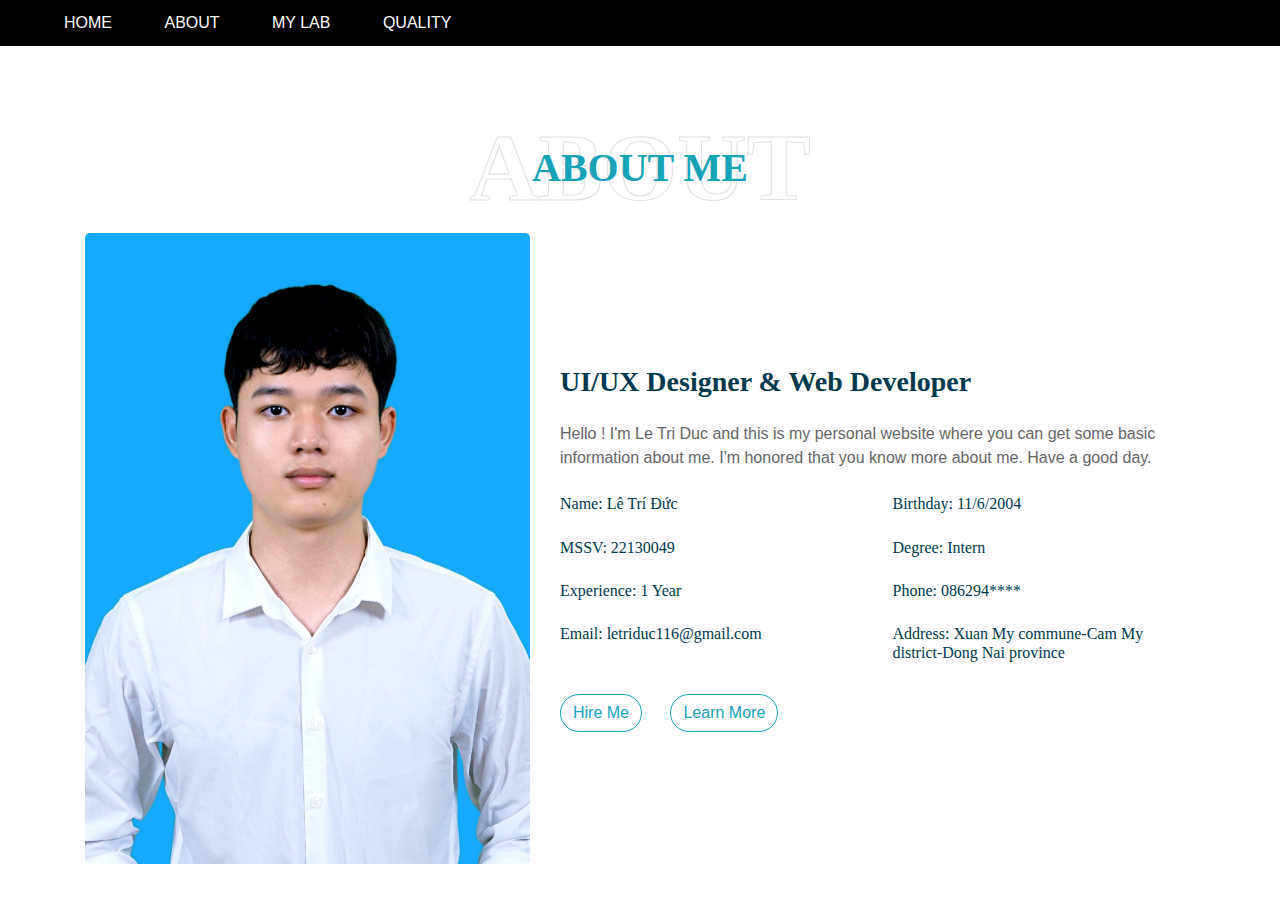
<file: about.html>
<!DOCTYPE html>
<html lang="en">

<head>
    <meta charset="utf-8">
    <title>Personal Profile</title>
    <meta content="width=device-width, initial-scale=1.0" name="viewport">
    <meta content="Free HTML Templates" name="keywords">
    <meta content="Free HTML Templates" name="description">

    <!-- Favicon -->
    <link href="img/favicon.ico" rel="icon">

    <!-- Google Web Fonts -->
    <link rel="preconnect" href="https://fonts.gstatic.com">
    <link href="https://fonts.googleapis.com/css2?family=Roboto:wght@300;400;500;700;900&display=swap" rel="stylesheet"> 

    <!-- Font Awesome -->
    <link href="https://cdnjs.cloudflare.com/ajax/libs/font-awesome/5.10.0/css/all.min.css" rel="stylesheet">

    <!-- Libraries Stylesheet -->
    <link href="lib/owlcarousel/assets/owl.carousel.min.css" rel="stylesheet">
    <link href="lib/lightbox/css/lightbox.min.css" rel="stylesheet">

    <!-- Customized Bootstrap Stylesheet -->
    <link href="css/style.css" rel="stylesheet">
</head>

<body >
    <!-- Navbar Start -->
    <div id="header">
        <!-- begin: nav -->
        <ul id="nav">
            <li><a href="index.html">Home</a></li>
            <li><a href="about.html">About</a></li>
            <li><a href="lab4.html">My Lab</a></li>
            <li><a href="#">Quality</a></li>
            <!-- <li><a href="#">More</a></li>
            <li><a href="#">More</a></li>
            <li><a href="#">More</a></li> -->
        </ul>
        <!-- end: nav -->
    
    <!-- Navbar End -->

    <!-- About Start -->
    <div class="container-fluid py-5" id="about">
        <div class="container">
            <div class="position-relative d-flex align-items-center justify-content-center">
                <h1 class="display-1 text-uppercase text-white" style="-webkit-text-stroke: 1px #dee2e6;">About</h1>
                <h1 class="position-absolute text-uppercase text-primary">About Me</h1>
            </div>
            <div class="row align-items-center">
                <div class="col-lg-5 pb-4 pb-lg-0">
                    <img class="img-fluid rounded w-100" src="img/hinh3x4.jpg" alt="#">
                </div>
                <div class="col-lg-7">
                    <h3 class="mb-4">UI/UX Designer & Web Developer</h3>
                    <p>Hello ! I'm Le Tri Duc and this is my personal website where you can get some basic information about me. I'm honored that you know more about me. Have a good day.</p>
                    <div class="row mb-3">
                        <div class="col-sm-6 py-2"><h6>Name: <span class="text-secondary">Lê Trí Đức</span></h6></div>
                        <div class="col-sm-6 py-2"><h6>Birthday: <span class="text-secondary">11/6/2004</span></h6></div>
                        <div class="col-sm-6 py-2"><h6>MSSV: <span class="text-secondary">22130049</span></h6></div>
                        <div class="col-sm-6 py-2"><h6>Degree: <span class="text-secondary">Intern</span></h6></div>
                        <div class="col-sm-6 py-2"><h6>Experience: <span class="text-secondary">1 Year</span></h6></div>
                        <div class="col-sm-6 py-2"><h6>Phone: <span class="text-secondary">086294****</span></h6></div>
                        <div class="col-sm-6 py-2"><h6>Email: <span class="text-secondary">letriduc116@gmail.com</span></h6></div>
                        <div class="col-sm-6 py-2"><h6>Address: <span class="text-secondary">Xuan My commune-Cam My district-Dong Nai province</span></h6></div>
                    </div>
                    <a href="" class="btn btn-outline-primary mr-4">Hire Me</a>
                    <a href="" class="btn btn-outline-primary">Learn More</a>
                </div>
            </div>
        </div>
    </div>
    <!-- About End -->


    <!-- Scroll to Bottom -->
    <i class="fa fa-2x fa-angle-down text-white scroll-to-bottom"></i>

    <!-- Back to Top -->
    <a href="#" class="btn btn-outline-dark px-0 back-to-top"><i class="fa fa-angle-double-up"></i></a>


    <!-- JavaScript Libraries -->
    <script src="https://code.jquery.com/jquery-3.4.1.min.js"></script>
    <script src="https://stackpath.bootstrapcdn.com/bootstrap/4.4.1/js/bootstrap.bundle.min.js"></script>
    <script src="lib/typed/typed.min.js"></script>
    <script src="lib/easing/easing.min.js"></script>
    <script src="lib/waypoints/waypoints.min.js"></script>
    <script src="lib/owlcarousel/owl.carousel.min.js"></script>
    <script src="lib/isotope/isotope.pkgd.min.js"></script>
    <script src="lib/lightbox/js/lightbox.min.js"></script>

    <!-- Contact Javascript File -->
    <script src="mail/jqBootstrapValidation.min.js"></script>
    <script src="mail/contact.js"></script>

    <!-- Template Javascript -->
    <script src="js/main.js"></script>
</body>

</html>
</file>
<file: themify-icons/demo-files/demo.css>
body {
	font: normal 1em/1.5em Arial, Helvetica, sans-serif;
	max-width: 90%;
	margin: 30px auto 0;
}
h1, h3 {
	font-weight: normal;
}
h3 {
	font-size: 1.4;
	text-transform: uppercase;
	letter-spacing: 1px;
}

.icon-section {
	margin: 0 0 3em;
	clear: both;
	overflow: hidden;
}
.icon-container {
	width: 240px; 
	padding: .7em 0;
	float: left; 
	position: relative;
	text-align: left;
}
.icon-container [class^="ti-"], 
.icon-container [class*=" ti-"] {
	color: #000;
	position: absolute;
	margin-top: 3px;
	transition: .3s;
}
.icon-container:hover [class^="ti-"],
.icon-container:hover [class*=" ti-"] {
	font-size: 2.2em;
	margin-top: -5px;
}
.icon-container:hover .icon-name {
	color: #000;
}
.icon-name {
	color: #aaa;
	margin-left: 35px;
	font-size: .8em;
	transition: .3s;
}
.icon-container:hover .icon-name {
	margin-left: 45px;
}
</file>
<file: themify-icons/themify-icons.css>
@font-face {
	font-family: 'themify';
	src:url('fonts/themify.eot?-fvbane');
	src:url('fonts/themify.eot?#iefix-fvbane') format('embedded-opentype'),
		url('fonts/themify.woff?-fvbane') format('woff'),
		url('fonts/themify.ttf?-fvbane') format('truetype'),
		url('fonts/themify.svg?-fvbane#themify') format('svg');
	font-weight: normal;
	font-style: normal;
}

[class^="ti-"], [class*=" ti-"] {
	font-family: 'themify';
	speak: none;
	font-style: normal;
	font-weight: normal;
	font-variant: normal;
	text-transform: none;
	line-height: 1;

	/* Better Font Rendering =========== */
	-webkit-font-smoothing: antialiased;
	-moz-osx-font-smoothing: grayscale;
}

.ti-wand:before {
	content: "\e600";
}
.ti-volume:before {
	content: "\e601";
}
.ti-user:before {
	content: "\e602";
}
.ti-unlock:before {
	content: "\e603";
}
.ti-unlink:before {
	content: "\e604";
}
.ti-trash:before {
	content: "\e605";
}
.ti-thought:before {
	content: "\e606";
}
.ti-target:before {
	content: "\e607";
}
.ti-tag:before {
	content: "\e608";
}
.ti-tablet:before {
	content: "\e609";
}
.ti-star:before {
	content: "\e60a";
}
.ti-spray:before {
	content: "\e60b";
}
.ti-signal:before {
	content: "\e60c";
}
.ti-shopping-cart:before {
	content: "\e60d";
}
.ti-shopping-cart-full:before {
	content: "\e60e";
}
.ti-settings:before {
	content: "\e60f";
}
.ti-search:before {
	content: "\e610";
}
.ti-zoom-in:before {
	content: "\e611";
}
.ti-zoom-out:before {
	content: "\e612";
}
.ti-cut:before {
	content: "\e613";
}
.ti-ruler:before {
	content: "\e614";
}
.ti-ruler-pencil:before {
	content: "\e615";
}
.ti-ruler-alt:before {
	content: "\e616";
}
.ti-bookmark:before {
	content: "\e617";
}
.ti-bookmark-alt:before {
	content: "\e618";
}
.ti-reload:before {
	content: "\e619";
}
.ti-plus:before {
	content: "\e61a";
}
.ti-pin:before {
	content: "\e61b";
}
.ti-pencil:before {
	content: "\e61c";
}
.ti-pencil-alt:before {
	content: "\e61d";
}
.ti-paint-roller:before {
	content: "\e61e";
}
.ti-paint-bucket:before {
	content: "\e61f";
}
.ti-na:before {
	content: "\e620";
}
.ti-mobile:before {
	content: "\e621";
}
.ti-minus:before {
	content: "\e622";
}
.ti-medall:before {
	content: "\e623";
}
.ti-medall-alt:before {
	content: "\e624";
}
.ti-marker:before {
	content: "\e625";
}
.ti-marker-alt:before {
	content: "\e626";
}
.ti-arrow-up:before {
	content: "\e627";
}
.ti-arrow-right:before {
	content: "\e628";
}
.ti-arrow-left:before {
	content: "\e629";
}
.ti-arrow-down:before {
	content: "\e62a";
}
.ti-lock:before {
	content: "\e62b";
}
.ti-location-arrow:before {
	content: "\e62c";
}
.ti-link:before {
	content: "\e62d";
}
.ti-layout:before {
	content: "\e62e";
}
.ti-layers:before {
	content: "\e62f";
}
.ti-layers-alt:before {
	content: "\e630";
}
.ti-key:before {
	content: "\e631";
}
.ti-import:before {
	content: "\e632";
}
.ti-image:before {
	content: "\e633";
}
.ti-heart:before {
	content: "\e634";
}
.ti-heart-broken:before {
	content: "\e635";
}
.ti-hand-stop:before {
	content: "\e636";
}
.ti-hand-open:before {
	content: "\e637";
}
.ti-hand-drag:before {
	content: "\e638";
}
.ti-folder:before {
	content: "\e639";
}
.ti-flag:before {
	content: "\e63a";
}
.ti-flag-alt:before {
	content: "\e63b";
}
.ti-flag-alt-2:before {
	content: "\e63c";
}
.ti-eye:before {
	content: "\e63d";
}
.ti-export:before {
	content: "\e63e";
}
.ti-exchange-vertical:before {
	content: "\e63f";
}
.ti-desktop:before {
	content: "\e640";
}
.ti-cup:before {
	content: "\e641";
}
.ti-crown:before {
	content: "\e642";
}
.ti-comments:before {
	content: "\e643";
}
.ti-comment:before {
	content: "\e644";
}
.ti-comment-alt:before {
	content: "\e645";
}
.ti-close:before {
	content: "\e646";
}
.ti-clip:before {
	content: "\e647";
}
.ti-angle-up:before {
	content: "\e648";
}
.ti-angle-right:before {
	content: "\e649";
}
.ti-angle-left:before {
	content: "\e64a";
}
.ti-angle-down:before {
	content: "\e64b";
}
.ti-check:before {
	content: "\e64c";
}
.ti-check-box:before {
	content: "\e64d";
}
.ti-camera:before {
	content: "\e64e";
}
.ti-announcement:before {
	content: "\e64f";
}
.ti-brush:before {
	content: "\e650";
}
.ti-briefcase:before {
	content: "\e651";
}
.ti-bolt:before {
	content: "\e652";
}
.ti-bolt-alt:before {
	content: "\e653";
}
.ti-blackboard:before {
	content: "\e654";
}
.ti-bag:before {
	content: "\e655";
}
.ti-move:before {
	content: "\e656";
}
.ti-arrows-vertical:before {
	content: "\e657";
}
.ti-arrows-horizontal:before {
	content: "\e658";
}
.ti-fullscreen:before {
	content: "\e659";
}
.ti-arrow-top-right:before {
	content: "\e65a";
}
.ti-arrow-top-left:before {
	content: "\e65b";
}
.ti-arrow-circle-up:before {
	content: "\e65c";
}
.ti-arrow-circle-right:before {
	content: "\e65d";
}
.ti-arrow-circle-left:before {
	content: "\e65e";
}
.ti-arrow-circle-down:before {
	content: "\e65f";
}
.ti-angle-double-up:before {
	content: "\e660";
}
.ti-angle-double-right:before {
	content: "\e661";
}
.ti-angle-double-left:before {
	content: "\e662";
}
.ti-angle-double-down:before {
	content: "\e663";
}
.ti-zip:before {
	content: "\e664";
}
.ti-world:before {
	content: "\e665";
}
.ti-wheelchair:before {
	content: "\e666";
}
.ti-view-list:before {
	content: "\e667";
}
.ti-view-list-alt:before {
	content: "\e668";
}
.ti-view-grid:before {
	content: "\e669";
}
.ti-uppercase:before {
	content: "\e66a";
}
.ti-upload:before {
	content: "\e66b";
}
.ti-underline:before {
	content: "\e66c";
}
.ti-truck:before {
	content: "\e66d";
}
.ti-timer:before {
	content: "\e66e";
}
.ti-ticket:before {
	content: "\e66f";
}
.ti-thumb-up:before {
	content: "\e670";
}
.ti-thumb-down:before {
	content: "\e671";
}
.ti-text:before {
	content: "\e672";
}
.ti-stats-up:before {
	content: "\e673";
}
.ti-stats-down:before {
	content: "\e674";
}
.ti-split-v:before {
	content: "\e675";
}
.ti-split-h:before {
	content: "\e676";
}
.ti-smallcap:before {
	content: "\e677";
}
.ti-shine:before {
	content: "\e678";
}
.ti-shift-right:before {
	content: "\e679";
}
.ti-shift-left:before {
	content: "\e67a";
}
.ti-shield:before {
	content: "\e67b";
}
.ti-notepad:before {
	content: "\e67c";
}
.ti-server:before {
	content: "\e67d";
}
.ti-quote-right:before {
	content: "\e67e";
}
.ti-quote-left:before {
	content: "\e67f";
}
.ti-pulse:before {
	content: "\e680";
}
.ti-printer:before {
	content: "\e681";
}
.ti-power-off:before {
	content: "\e682";
}
.ti-plug:before {
	content: "\e683";
}
.ti-pie-chart:before {
	content: "\e684";
}
.ti-paragraph:before {
	content: "\e685";
}
.ti-panel:before {
	content: "\e686";
}
.ti-package:before {
	content: "\e687";
}
.ti-music:before {
	content: "\e688";
}
.ti-music-alt:before {
	content: "\e689";
}
.ti-mouse:before {
	content: "\e68a";
}
.ti-mouse-alt:before {
	content: "\e68b";
}
.ti-money:before {
	content: "\e68c";
}
.ti-microphone:before {
	content: "\e68d";
}
.ti-menu:before {
	content: "\e68e";
}
.ti-menu-alt:before {
	content: "\e68f";
}
.ti-map:before {
	content: "\e690";
}
.ti-map-alt:before {
	content: "\e691";
}
.ti-loop:before {
	content: "\e692";
}
.ti-location-pin:before {
	content: "\e693";
}
.ti-list:before {
	content: "\e694";
}
.ti-light-bulb:before {
	content: "\e695";
}
.ti-Italic:before {
	content: "\e696";
}
.ti-info:before {
	content: "\e697";
}
.ti-infinite:before {
	content: "\e698";
}
.ti-id-badge:before {
	content: "\e699";
}
.ti-hummer:before {
	content: "\e69a";
}
.ti-home:before {
	content: "\e69b";
}
.ti-help:before {
	content: "\e69c";
}
.ti-headphone:before {
	content: "\e69d";
}
.ti-harddrives:before {
	content: "\e69e";
}
.ti-harddrive:before {
	content: "\e69f";
}
.ti-gift:before {
	content: "\e6a0";
}
.ti-game:before {
	content: "\e6a1";
}
.ti-filter:before {
	content: "\e6a2";
}
.ti-files:before {
	content: "\e6a3";
}
.ti-file:before {
	content: "\e6a4";
}
.ti-eraser:before {
	content: "\e6a5";
}
.ti-envelope:before {
	content: "\e6a6";
}
.ti-download:before {
	content: "\e6a7";
}
.ti-direction:before {
	content: "\e6a8";
}
.ti-direction-alt:before {
	content: "\e6a9";
}
.ti-dashboard:before {
	content: "\e6aa";
}
.ti-control-stop:before {
	content: "\e6ab";
}
.ti-control-shuffle:before {
	content: "\e6ac";
}
.ti-control-play:before {
	content: "\e6ad";
}
.ti-control-pause:before {
	content: "\e6ae";
}
.ti-control-forward:before {
	content: "\e6af";
}
.ti-control-backward:before {
	content: "\e6b0";
}
.ti-cloud:before {
	content: "\e6b1";
}
.ti-cloud-up:before {
	content: "\e6b2";
}
.ti-cloud-down:before {
	content: "\e6b3";
}
.ti-clipboard:before {
	content: "\e6b4";
}
.ti-car:before {
	content: "\e6b5";
}
.ti-calendar:before {
	content: "\e6b6";
}
.ti-book:before {
	content: "\e6b7";
}
.ti-bell:before {
	content: "\e6b8";
}
.ti-basketball:before {
	content: "\e6b9";
}
.ti-bar-chart:before {
	content: "\e6ba";
}
.ti-bar-chart-alt:before {
	content: "\e6bb";
}
.ti-back-right:before {
	content: "\e6bc";
}
.ti-back-left:before {
	content: "\e6bd";
}
.ti-arrows-corner:before {
	content: "\e6be";
}
.ti-archive:before {
	content: "\e6bf";
}
.ti-anchor:before {
	content: "\e6c0";
}
.ti-align-right:before {
	content: "\e6c1";
}
.ti-align-left:before {
	content: "\e6c2";
}
.ti-align-justify:before {
	content: "\e6c3";
}
.ti-align-center:before {
	content: "\e6c4";
}
.ti-alert:before {
	content: "\e6c5";
}
.ti-alarm-clock:before {
	content: "\e6c6";
}
.ti-agenda:before {
	content: "\e6c7";
}
.ti-write:before {
	content: "\e6c8";
}
.ti-window:before {
	content: "\e6c9";
}
.ti-widgetized:before {
	content: "\e6ca";
}
.ti-widget:before {
	content: "\e6cb";
}
.ti-widget-alt:before {
	content: "\e6cc";
}
.ti-wallet:before {
	content: "\e6cd";
}
.ti-video-clapper:before {
	content: "\e6ce";
}
.ti-video-camera:before {
	content: "\e6cf";
}
.ti-vector:before {
	content: "\e6d0";
}
.ti-themify-logo:before {
	content: "\e6d1";
}
.ti-themify-favicon:before {
	content: "\e6d2";
}
.ti-themify-favicon-alt:before {
	content: "\e6d3";
}
.ti-support:before {
	content: "\e6d4";
}
.ti-stamp:before {
	content: "\e6d5";
}
.ti-split-v-alt:before {
	content: "\e6d6";
}
.ti-slice:before {
	content: "\e6d7";
}
.ti-shortcode:before {
	content: "\e6d8";
}
.ti-shift-right-alt:before {
	content: "\e6d9";
}
.ti-shift-left-alt:before {
	content: "\e6da";
}
.ti-ruler-alt-2:before {
	content: "\e6db";
}
.ti-receipt:before {
	content: "\e6dc";
}
.ti-pin2:before {
	content: "\e6dd";
}
.ti-pin-alt:before {
	content: "\e6de";
}
.ti-pencil-alt2:before {
	content: "\e6df";
}
.ti-palette:before {
	content: "\e6e0";
}
.ti-more:before {
	content: "\e6e1";
}
.ti-more-alt:before {
	content: "\e6e2";
}
.ti-microphone-alt:before {
	content: "\e6e3";
}
.ti-magnet:before {
	content: "\e6e4";
}
.ti-line-double:before {
	content: "\e6e5";
}
.ti-line-dotted:before {
	content: "\e6e6";
}
.ti-line-dashed:before {
	content: "\e6e7";
}
.ti-layout-width-full:before {
	content: "\e6e8";
}
.ti-layout-width-default:before {
	content: "\e6e9";
}
.ti-layout-width-default-alt:before {
	content: "\e6ea";
}
.ti-layout-tab:before {
	content: "\e6eb";
}
.ti-layout-tab-window:before {
	content: "\e6ec";
}
.ti-layout-tab-v:before {
	content: "\e6ed";
}
.ti-layout-tab-min:before {
	content: "\e6ee";
}
.ti-layout-slider:before {
	content: "\e6ef";
}
.ti-layout-slider-alt:before {
	content: "\e6f0";
}
.ti-layout-sidebar-right:before {
	content: "\e6f1";
}
.ti-layout-sidebar-none:before {
	content: "\e6f2";
}
.ti-layout-sidebar-left:before {
	content: "\e6f3";
}
.ti-layout-placeholder:before {
	content: "\e6f4";
}
.ti-layout-menu:before {
	content: "\e6f5";
}
.ti-layout-menu-v:before {
	content: "\e6f6";
}
.ti-layout-menu-separated:before {
	content: "\e6f7";
}
.ti-layout-menu-full:before {
	content: "\e6f8";
}
.ti-layout-media-right-alt:before {
	content: "\e6f9";
}
.ti-layout-media-right:before {
	content: "\e6fa";
}
.ti-layout-media-overlay:before {
	content: "\e6fb";
}
.ti-layout-media-overlay-alt:before {
	content: "\e6fc";
}
.ti-layout-media-overlay-alt-2:before {
	content: "\e6fd";
}
.ti-layout-media-left-alt:before {
	content: "\e6fe";
}
.ti-layout-media-left:before {
	content: "\e6ff";
}
.ti-layout-media-center-alt:before {
	content: "\e700";
}
.ti-layout-media-center:before {
	content: "\e701";
}
.ti-layout-list-thumb:before {
	content: "\e702";
}
.ti-layout-list-thumb-alt:before {
	content: "\e703";
}
.ti-layout-list-post:before {
	content: "\e704";
}
.ti-layout-list-large-image:before {
	content: "\e705";
}
.ti-layout-line-solid:before {
	content: "\e706";
}
.ti-layout-grid4:before {
	content: "\e707";
}
.ti-layout-grid3:before {
	content: "\e708";
}
.ti-layout-grid2:before {
	content: "\e709";
}
.ti-layout-grid2-thumb:before {
	content: "\e70a";
}
.ti-layout-cta-right:before {
	content: "\e70b";
}
.ti-layout-cta-left:before {
	content: "\e70c";
}
.ti-layout-cta-center:before {
	content: "\e70d";
}
.ti-layout-cta-btn-right:before {
	content: "\e70e";
}
.ti-layout-cta-btn-left:before {
	content: "\e70f";
}
.ti-layout-column4:before {
	content: "\e710";
}
.ti-layout-column3:before {
	content: "\e711";
}
.ti-layout-column2:before {
	content: "\e712";
}
.ti-layout-accordion-separated:before {
	content: "\e713";
}
.ti-layout-accordion-merged:before {
	content: "\e714";
}
.ti-layout-accordion-list:before {
	content: "\e715";
}
.ti-ink-pen:before {
	content: "\e716";
}
.ti-info-alt:before {
	content: "\e717";
}
.ti-help-alt:before {
	content: "\e718";
}
.ti-headphone-alt:before {
	content: "\e719";
}
.ti-hand-point-up:before {
	content: "\e71a";
}
.ti-hand-point-right:before {
	content: "\e71b";
}
.ti-hand-point-left:before {
	content: "\e71c";
}
.ti-hand-point-down:before {
	content: "\e71d";
}
.ti-gallery:before {
	content: "\e71e";
}
.ti-face-smile:before {
	content: "\e71f";
}
.ti-face-sad:before {
	content: "\e720";
}
.ti-credit-card:before {
	content: "\e721";
}
.ti-control-skip-forward:before {
	content: "\e722";
}
.ti-control-skip-backward:before {
	content: "\e723";
}
.ti-control-record:before {
	content: "\e724";
}
.ti-control-eject:before {
	content: "\e725";
}
.ti-comments-smiley:before {
	content: "\e726";
}
.ti-brush-alt:before {
	content: "\e727";
}
.ti-youtube:before {
	content: "\e728";
}
.ti-vimeo:before {
	content: "\e729";
}
.ti-twitter:before {
	content: "\e72a";
}
.ti-time:before {
	content: "\e72b";
}
.ti-tumblr:before {
	content: "\e72c";
}
.ti-skype:before {
	content: "\e72d";
}
.ti-share:before {
	content: "\e72e";
}
.ti-share-alt:before {
	content: "\e72f";
}
.ti-rocket:before {
	content: "\e730";
}
.ti-pinterest:before {
	content: "\e731";
}
.ti-new-window:before {
	content: "\e732";
}
.ti-microsoft:before {
	content: "\e733";
}
.ti-list-ol:before {
	content: "\e734";
}
.ti-linkedin:before {
	content: "\e735";
}
.ti-layout-sidebar-2:before {
	content: "\e736";
}
.ti-layout-grid4-alt:before {
	content: "\e737";
}
.ti-layout-grid3-alt:before {
	content: "\e738";
}
.ti-layout-grid2-alt:before {
	content: "\e739";
}
.ti-layout-column4-alt:before {
	content: "\e73a";
}
.ti-layout-column3-alt:before {
	content: "\e73b";
}
.ti-layout-column2-alt:before {
	content: "\e73c";
}
.ti-instagram:before {
	content: "\e73d";
}
.ti-google:before {
	content: "\e73e";
}
.ti-github:before {
	content: "\e73f";
}
.ti-flickr:before {
	content: "\e740";
}
.ti-facebook:before {
	content: "\e741";
}
.ti-dropbox:before {
	content: "\e742";
}
.ti-dribbble:before {
	content: "\e743";
}
.ti-apple:before {
	content: "\e744";
}
.ti-android:before {
	content: "\e745";
}
.ti-save:before {
	content: "\e746";
}
.ti-save-alt:before {
	content: "\e747";
}
.ti-yahoo:before {
	content: "\e748";
}
.ti-wordpress:before {
	content: "\e749";
}
.ti-vimeo-alt:before {
	content: "\e74a";
}
.ti-twitter-alt:before {
	content: "\e74b";
}
.ti-tumblr-alt:before {
	content: "\e74c";
}
.ti-trello:before {
	content: "\e74d";
}
.ti-stack-overflow:before {
	content: "\e74e";
}
.ti-soundcloud:before {
	content: "\e74f";
}
.ti-sharethis:before {
	content: "\e750";
}
.ti-sharethis-alt:before {
	content: "\e751";
}
.ti-reddit:before {
	content: "\e752";
}
.ti-pinterest-alt:before {
	content: "\e753";
}
.ti-microsoft-alt:before {
	content: "\e754";
}
.ti-linux:before {
	content: "\e755";
}
.ti-jsfiddle:before {
	content: "\e756";
}
.ti-joomla:before {
	content: "\e757";
}
.ti-html5:before {
	content: "\e758";
}
.ti-flickr-alt:before {
	content: "\e759";
}
.ti-email:before {
	content: "\e75a";
}
.ti-drupal:before {
	content: "\e75b";
}
.ti-dropbox-alt:before {
	content: "\e75c";
}
.ti-css3:before {
	content: "\e75d";
}
.ti-rss:before {
	content: "\e75e";
}
.ti-rss-alt:before {
	content: "\e75f";
}
</file>
<file: themify-icons/ie7/ie7.css>
.ti-wand {
	*zoom: expression(this.runtimeStyle['zoom'] = '1', this.innerHTML = '&#xe600;');
}
.ti-volume {
	*zoom: expression(this.runtimeStyle['zoom'] = '1', this.innerHTML = '&#xe601;');
}
.ti-user {
	*zoom: expression(this.runtimeStyle['zoom'] = '1', this.innerHTML = '&#xe602;');
}
.ti-unlock {
	*zoom: expression(this.runtimeStyle['zoom'] = '1', this.innerHTML = '&#xe603;');
}
.ti-unlink {
	*zoom: expression(this.runtimeStyle['zoom'] = '1', this.innerHTML = '&#xe604;');
}
.ti-trash {
	*zoom: expression(this.runtimeStyle['zoom'] = '1', this.innerHTML = '&#xe605;');
}
.ti-thought {
	*zoom: expression(this.runtimeStyle['zoom'] = '1', this.innerHTML = '&#xe606;');
}
.ti-target {
	*zoom: expression(this.runtimeStyle['zoom'] = '1', this.innerHTML = '&#xe607;');
}
.ti-tag {
	*zoom: expression(this.runtimeStyle['zoom'] = '1', this.innerHTML = '&#xe608;');
}
.ti-tablet {
	*zoom: expression(this.runtimeStyle['zoom'] = '1', this.innerHTML = '&#xe609;');
}
.ti-star {
	*zoom: expression(this.runtimeStyle['zoom'] = '1', this.innerHTML = '&#xe60a;');
}
.ti-spray {
	*zoom: expression(this.runtimeStyle['zoom'] = '1', this.innerHTML = '&#xe60b;');
}
.ti-signal {
	*zoom: expression(this.runtimeStyle['zoom'] = '1', this.innerHTML = '&#xe60c;');
}
.ti-shopping-cart {
	*zoom: expression(this.runtimeStyle['zoom'] = '1', this.innerHTML = '&#xe60d;');
}
.ti-shopping-cart-full {
	*zoom: expression(this.runtimeStyle['zoom'] = '1', this.innerHTML = '&#xe60e;');
}
.ti-settings {
	*zoom: expression(this.runtimeStyle['zoom'] = '1', this.innerHTML = '&#xe60f;');
}
.ti-search {
	*zoom: expression(this.runtimeStyle['zoom'] = '1', this.innerHTML = '&#xe610;');
}
.ti-zoom-in {
	*zoom: expression(this.runtimeStyle['zoom'] = '1', this.innerHTML = '&#xe611;');
}
.ti-zoom-out {
	*zoom: expression(this.runtimeStyle['zoom'] = '1', this.innerHTML = '&#xe612;');
}
.ti-cut {
	*zoom: expression(this.runtimeStyle['zoom'] = '1', this.innerHTML = '&#xe613;');
}
.ti-ruler {
	*zoom: expression(this.runtimeStyle['zoom'] = '1', this.innerHTML = '&#xe614;');
}
.ti-ruler-pencil {
	*zoom: expression(this.runtimeStyle['zoom'] = '1', this.innerHTML = '&#xe615;');
}
.ti-ruler-alt {
	*zoom: expression(this.runtimeStyle['zoom'] = '1', this.innerHTML = '&#xe616;');
}
.ti-bookmark {
	*zoom: expression(this.runtimeStyle['zoom'] = '1', this.innerHTML = '&#xe617;');
}
.ti-bookmark-alt {
	*zoom: expression(this.runtimeStyle['zoom'] = '1', this.innerHTML = '&#xe618;');
}
.ti-reload {
	*zoom: expression(this.runtimeStyle['zoom'] = '1', this.innerHTML = '&#xe619;');
}
.ti-plus {
	*zoom: expression(this.runtimeStyle['zoom'] = '1', this.innerHTML = '&#xe61a;');
}
.ti-pin {
	*zoom: expression(this.runtimeStyle['zoom'] = '1', this.innerHTML = '&#xe61b;');
}
.ti-pencil {
	*zoom: expression(this.runtimeStyle['zoom'] = '1', this.innerHTML = '&#xe61c;');
}
.ti-pencil-alt {
	*zoom: expression(this.runtimeStyle['zoom'] = '1', this.innerHTML = '&#xe61d;');
}
.ti-paint-roller {
	*zoom: expression(this.runtimeStyle['zoom'] = '1', this.innerHTML = '&#xe61e;');
}
.ti-paint-bucket {
	*zoom: expression(this.runtimeStyle['zoom'] = '1', this.innerHTML = '&#xe61f;');
}
.ti-na {
	*zoom: expression(this.runtimeStyle['zoom'] = '1', this.innerHTML = '&#xe620;');
}
.ti-mobile {
	*zoom: expression(this.runtimeStyle['zoom'] = '1', this.innerHTML = '&#xe621;');
}
.ti-minus {
	*zoom: expression(this.runtimeStyle['zoom'] = '1', this.innerHTML = '&#xe622;');
}
.ti-medall {
	*zoom: expression(this.runtimeStyle['zoom'] = '1', this.innerHTML = '&#xe623;');
}
.ti-medall-alt {
	*zoom: expression(this.runtimeStyle['zoom'] = '1', this.innerHTML = '&#xe624;');
}
.ti-marker {
	*zoom: expression(this.runtimeStyle['zoom'] = '1', this.innerHTML = '&#xe625;');
}
.ti-marker-alt {
	*zoom: expression(this.runtimeStyle['zoom'] = '1', this.innerHTML = '&#xe626;');
}
.ti-arrow-up {
	*zoom: expression(this.runtimeStyle['zoom'] = '1', this.innerHTML = '&#xe627;');
}
.ti-arrow-right {
	*zoom: expression(this.runtimeStyle['zoom'] = '1', this.innerHTML = '&#xe628;');
}
.ti-arrow-left {
	*zoom: expression(this.runtimeStyle['zoom'] = '1', this.innerHTML = '&#xe629;');
}
.ti-arrow-down {
	*zoom: expression(this.runtimeStyle['zoom'] = '1', this.innerHTML = '&#xe62a;');
}
.ti-lock {
	*zoom: expression(this.runtimeStyle['zoom'] = '1', this.innerHTML = '&#xe62b;');
}
.ti-location-arrow {
	*zoom: expression(this.runtimeStyle['zoom'] = '1', this.innerHTML = '&#xe62c;');
}
.ti-link {
	*zoom: expression(this.runtimeStyle['zoom'] = '1', this.innerHTML = '&#xe62d;');
}
.ti-layout {
	*zoom: expression(this.runtimeStyle['zoom'] = '1', this.innerHTML = '&#xe62e;');
}
.ti-layers {
	*zoom: expression(this.runtimeStyle['zoom'] = '1', this.innerHTML = '&#xe62f;');
}
.ti-layers-alt {
	*zoom: expression(this.runtimeStyle['zoom'] = '1', this.innerHTML = '&#xe630;');
}
.ti-key {
	*zoom: expression(this.runtimeStyle['zoom'] = '1', this.innerHTML = '&#xe631;');
}
.ti-import {
	*zoom: expression(this.runtimeStyle['zoom'] = '1', this.innerHTML = '&#xe632;');
}
.ti-image {
	*zoom: expression(this.runtimeStyle['zoom'] = '1', this.innerHTML = '&#xe633;');
}
.ti-heart {
	*zoom: expression(this.runtimeStyle['zoom'] = '1', this.innerHTML = '&#xe634;');
}
.ti-heart-broken {
	*zoom: expression(this.runtimeStyle['zoom'] = '1', this.innerHTML = '&#xe635;');
}
.ti-hand-stop {
	*zoom: expression(this.runtimeStyle['zoom'] = '1', this.innerHTML = '&#xe636;');
}
.ti-hand-open {
	*zoom: expression(this.runtimeStyle['zoom'] = '1', this.innerHTML = '&#xe637;');
}
.ti-hand-drag {
	*zoom: expression(this.runtimeStyle['zoom'] = '1', this.innerHTML = '&#xe638;');
}
.ti-folder {
	*zoom: expression(this.runtimeStyle['zoom'] = '1', this.innerHTML = '&#xe639;');
}
.ti-flag {
	*zoom: expression(this.runtimeStyle['zoom'] = '1', this.innerHTML = '&#xe63a;');
}
.ti-flag-alt {
	*zoom: expression(this.runtimeStyle['zoom'] = '1', this.innerHTML = '&#xe63b;');
}
.ti-flag-alt-2 {
	*zoom: expression(this.runtimeStyle['zoom'] = '1', this.innerHTML = '&#xe63c;');
}
.ti-eye {
	*zoom: expression(this.runtimeStyle['zoom'] = '1', this.innerHTML = '&#xe63d;');
}
.ti-export {
	*zoom: expression(this.runtimeStyle['zoom'] = '1', this.innerHTML = '&#xe63e;');
}
.ti-exchange-vertical {
	*zoom: expression(this.runtimeStyle['zoom'] = '1', this.innerHTML = '&#xe63f;');
}
.ti-desktop {
	*zoom: expression(this.runtimeStyle['zoom'] = '1', this.innerHTML = '&#xe640;');
}
.ti-cup {
	*zoom: expression(this.runtimeStyle['zoom'] = '1', this.innerHTML = '&#xe641;');
}
.ti-crown {
	*zoom: expression(this.runtimeStyle['zoom'] = '1', this.innerHTML = '&#xe642;');
}
.ti-comments {
	*zoom: expression(this.runtimeStyle['zoom'] = '1', this.innerHTML = '&#xe643;');
}
.ti-comment {
	*zoom: expression(this.runtimeStyle['zoom'] = '1', this.innerHTML = '&#xe644;');
}
.ti-comment-alt {
	*zoom: expression(this.runtimeStyle['zoom'] = '1', this.innerHTML = '&#xe645;');
}
.ti-close {
	*zoom: expression(this.runtimeStyle['zoom'] = '1', this.innerHTML = '&#xe646;');
}
.ti-clip {
	*zoom: expression(this.runtimeStyle['zoom'] = '1', this.innerHTML = '&#xe647;');
}
.ti-angle-up {
	*zoom: expression(this.runtimeStyle['zoom'] = '1', this.innerHTML = '&#xe648;');
}
.ti-angle-right {
	*zoom: expression(this.runtimeStyle['zoom'] = '1', this.innerHTML = '&#xe649;');
}
.ti-angle-left {
	*zoom: expression(this.runtimeStyle['zoom'] = '1', this.innerHTML = '&#xe64a;');
}
.ti-angle-down {
	*zoom: expression(this.runtimeStyle['zoom'] = '1', this.innerHTML = '&#xe64b;');
}
.ti-check {
	*zoom: expression(this.runtimeStyle['zoom'] = '1', this.innerHTML = '&#xe64c;');
}
.ti-check-box {
	*zoom: expression(this.runtimeStyle['zoom'] = '1', this.innerHTML = '&#xe64d;');
}
.ti-camera {
	*zoom: expression(this.runtimeStyle['zoom'] = '1', this.innerHTML = '&#xe64e;');
}
.ti-announcement {
	*zoom: expression(this.runtimeStyle['zoom'] = '1', this.innerHTML = '&#xe64f;');
}
.ti-brush {
	*zoom: expression(this.runtimeStyle['zoom'] = '1', this.innerHTML = '&#xe650;');
}
.ti-briefcase {
	*zoom: expression(this.runtimeStyle['zoom'] = '1', this.innerHTML = '&#xe651;');
}
.ti-bolt {
	*zoom: expression(this.runtimeStyle['zoom'] = '1', this.innerHTML = '&#xe652;');
}
.ti-bolt-alt {
	*zoom: expression(this.runtimeStyle['zoom'] = '1', this.innerHTML = '&#xe653;');
}
.ti-blackboard {
	*zoom: expression(this.runtimeStyle['zoom'] = '1', this.innerHTML = '&#xe654;');
}
.ti-bag {
	*zoom: expression(this.runtimeStyle['zoom'] = '1', this.innerHTML = '&#xe655;');
}
.ti-move {
	*zoom: expression(this.runtimeStyle['zoom'] = '1', this.innerHTML = '&#xe656;');
}
.ti-arrows-vertical {
	*zoom: expression(this.runtimeStyle['zoom'] = '1', this.innerHTML = '&#xe657;');
}
.ti-arrows-horizontal {
	*zoom: expression(this.runtimeStyle['zoom'] = '1', this.innerHTML = '&#xe658;');
}
.ti-fullscreen {
	*zoom: expression(this.runtimeStyle['zoom'] = '1', this.innerHTML = '&#xe659;');
}
.ti-arrow-top-right {
	*zoom: expression(this.runtimeStyle['zoom'] = '1', this.innerHTML = '&#xe65a;');
}
.ti-arrow-top-left {
	*zoom: expression(this.runtimeStyle['zoom'] = '1', this.innerHTML = '&#xe65b;');
}
.ti-arrow-circle-up {
	*zoom: expression(this.runtimeStyle['zoom'] = '1', this.innerHTML = '&#xe65c;');
}
.ti-arrow-circle-right {
	*zoom: expression(this.runtimeStyle['zoom'] = '1', this.innerHTML = '&#xe65d;');
}
.ti-arrow-circle-left {
	*zoom: expression(this.runtimeStyle['zoom'] = '1', this.innerHTML = '&#xe65e;');
}
.ti-arrow-circle-down {
	*zoom: expression(this.runtimeStyle['zoom'] = '1', this.innerHTML = '&#xe65f;');
}
.ti-angle-double-up {
	*zoom: expression(this.runtimeStyle['zoom'] = '1', this.innerHTML = '&#xe660;');
}
.ti-angle-double-right {
	*zoom: expression(this.runtimeStyle['zoom'] = '1', this.innerHTML = '&#xe661;');
}
.ti-angle-double-left {
	*zoom: expression(this.runtimeStyle['zoom'] = '1', this.innerHTML = '&#xe662;');
}
.ti-angle-double-down {
	*zoom: expression(this.runtimeStyle['zoom'] = '1', this.innerHTML = '&#xe663;');
}
.ti-zip {
	*zoom: expression(this.runtimeStyle['zoom'] = '1', this.innerHTML = '&#xe664;');
}
.ti-world {
	*zoom: expression(this.runtimeStyle['zoom'] = '1', this.innerHTML = '&#xe665;');
}
.ti-wheelchair {
	*zoom: expression(this.runtimeStyle['zoom'] = '1', this.innerHTML = '&#xe666;');
}
.ti-view-list {
	*zoom: expression(this.runtimeStyle['zoom'] = '1', this.innerHTML = '&#xe667;');
}
.ti-view-list-alt {
	*zoom: expression(this.runtimeStyle['zoom'] = '1', this.innerHTML = '&#xe668;');
}
.ti-view-grid {
	*zoom: expression(this.runtimeStyle['zoom'] = '1', this.innerHTML = '&#xe669;');
}
.ti-uppercase {
	*zoom: expression(this.runtimeStyle['zoom'] = '1', this.innerHTML = '&#xe66a;');
}
.ti-upload {
	*zoom: expression(this.runtimeStyle['zoom'] = '1', this.innerHTML = '&#xe66b;');
}
.ti-underline {
	*zoom: expression(this.runtimeStyle['zoom'] = '1', this.innerHTML = '&#xe66c;');
}
.ti-truck {
	*zoom: expression(this.runtimeStyle['zoom'] = '1', this.innerHTML = '&#xe66d;');
}
.ti-timer {
	*zoom: expression(this.runtimeStyle['zoom'] = '1', this.innerHTML = '&#xe66e;');
}
.ti-ticket {
	*zoom: expression(this.runtimeStyle['zoom'] = '1', this.innerHTML = '&#xe66f;');
}
.ti-thumb-up {
	*zoom: expression(this.runtimeStyle['zoom'] = '1', this.innerHTML = '&#xe670;');
}
.ti-thumb-down {
	*zoom: expression(this.runtimeStyle['zoom'] = '1', this.innerHTML = '&#xe671;');
}
.ti-text {
	*zoom: expression(this.runtimeStyle['zoom'] = '1', this.innerHTML = '&#xe672;');
}
.ti-stats-up {
	*zoom: expression(this.runtimeStyle['zoom'] = '1', this.innerHTML = '&#xe673;');
}
.ti-stats-down {
	*zoom: expression(this.runtimeStyle['zoom'] = '1', this.innerHTML = '&#xe674;');
}
.ti-split-v {
	*zoom: expression(this.runtimeStyle['zoom'] = '1', this.innerHTML = '&#xe675;');
}
.ti-split-h {
	*zoom: expression(this.runtimeStyle['zoom'] = '1', this.innerHTML = '&#xe676;');
}
.ti-smallcap {
	*zoom: expression(this.runtimeStyle['zoom'] = '1', this.innerHTML = '&#xe677;');
}
.ti-shine {
	*zoom: expression(this.runtimeStyle['zoom'] = '1', this.innerHTML = '&#xe678;');
}
.ti-shift-right {
	*zoom: expression(this.runtimeStyle['zoom'] = '1', this.innerHTML = '&#xe679;');
}
.ti-shift-left {
	*zoom: expression(this.runtimeStyle['zoom'] = '1', this.innerHTML = '&#xe67a;');
}
.ti-shield {
	*zoom: expression(this.runtimeStyle['zoom'] = '1', this.innerHTML = '&#xe67b;');
}
.ti-notepad {
	*zoom: expression(this.runtimeStyle['zoom'] = '1', this.innerHTML = '&#xe67c;');
}
.ti-server {
	*zoom: expression(this.runtimeStyle['zoom'] = '1', this.innerHTML = '&#xe67d;');
}
.ti-quote-right {
	*zoom: expression(this.runtimeStyle['zoom'] = '1', this.innerHTML = '&#xe67e;');
}
.ti-quote-left {
	*zoom: expression(this.runtimeStyle['zoom'] = '1', this.innerHTML = '&#xe67f;');
}
.ti-pulse {
	*zoom: expression(this.runtimeStyle['zoom'] = '1', this.innerHTML = '&#xe680;');
}
.ti-printer {
	*zoom: expression(this.runtimeStyle['zoom'] = '1', this.innerHTML = '&#xe681;');
}
.ti-power-off {
	*zoom: expression(this.runtimeStyle['zoom'] = '1', this.innerHTML = '&#xe682;');
}
.ti-plug {
	*zoom: expression(this.runtimeStyle['zoom'] = '1', this.innerHTML = '&#xe683;');
}
.ti-pie-chart {
	*zoom: expression(this.runtimeStyle['zoom'] = '1', this.innerHTML = '&#xe684;');
}
.ti-paragraph {
	*zoom: expression(this.runtimeStyle['zoom'] = '1', this.innerHTML = '&#xe685;');
}
.ti-panel {
	*zoom: expression(this.runtimeStyle['zoom'] = '1', this.innerHTML = '&#xe686;');
}
.ti-package {
	*zoom: expression(this.runtimeStyle['zoom'] = '1', this.innerHTML = '&#xe687;');
}
.ti-music {
	*zoom: expression(this.runtimeStyle['zoom'] = '1', this.innerHTML = '&#xe688;');
}
.ti-music-alt {
	*zoom: expression(this.runtimeStyle['zoom'] = '1', this.innerHTML = '&#xe689;');
}
.ti-mouse {
	*zoom: expression(this.runtimeStyle['zoom'] = '1', this.innerHTML = '&#xe68a;');
}
.ti-mouse-alt {
	*zoom: expression(this.runtimeStyle['zoom'] = '1', this.innerHTML = '&#xe68b;');
}
.ti-money {
	*zoom: expression(this.runtimeStyle['zoom'] = '1', this.innerHTML = '&#xe68c;');
}
.ti-microphone {
	*zoom: expression(this.runtimeStyle['zoom'] = '1', this.innerHTML = '&#xe68d;');
}
.ti-menu {
	*zoom: expression(this.runtimeStyle['zoom'] = '1', this.innerHTML = '&#xe68e;');
}
.ti-menu-alt {
	*zoom: expression(this.runtimeStyle['zoom'] = '1', this.innerHTML = '&#xe68f;');
}
.ti-map {
	*zoom: expression(this.runtimeStyle['zoom'] = '1', this.innerHTML = '&#xe690;');
}
.ti-map-alt {
	*zoom: expression(this.runtimeStyle['zoom'] = '1', this.innerHTML = '&#xe691;');
}
.ti-loop {
	*zoom: expression(this.runtimeStyle['zoom'] = '1', this.innerHTML = '&#xe692;');
}
.ti-location-pin {
	*zoom: expression(this.runtimeStyle['zoom'] = '1', this.innerHTML = '&#xe693;');
}
.ti-list {
	*zoom: expression(this.runtimeStyle['zoom'] = '1', this.innerHTML = '&#xe694;');
}
.ti-light-bulb {
	*zoom: expression(this.runtimeStyle['zoom'] = '1', this.innerHTML = '&#xe695;');
}
.ti-Italic {
	*zoom: expression(this.runtimeStyle['zoom'] = '1', this.innerHTML = '&#xe696;');
}
.ti-info {
	*zoom: expression(this.runtimeStyle['zoom'] = '1', this.innerHTML = '&#xe697;');
}
.ti-infinite {
	*zoom: expression(this.runtimeStyle['zoom'] = '1', this.innerHTML = '&#xe698;');
}
.ti-id-badge {
	*zoom: expression(this.runtimeStyle['zoom'] = '1', this.innerHTML = '&#xe699;');
}
.ti-hummer {
	*zoom: expression(this.runtimeStyle['zoom'] = '1', this.innerHTML = '&#xe69a;');
}
.ti-home {
	*zoom: expression(this.runtimeStyle['zoom'] = '1', this.innerHTML = '&#xe69b;');
}
.ti-help {
	*zoom: expression(this.runtimeStyle['zoom'] = '1', this.innerHTML = '&#xe69c;');
}
.ti-headphone {
	*zoom: expression(this.runtimeStyle['zoom'] = '1', this.innerHTML = '&#xe69d;');
}
.ti-harddrives {
	*zoom: expression(this.runtimeStyle['zoom'] = '1', this.innerHTML = '&#xe69e;');
}
.ti-harddrive {
	*zoom: expression(this.runtimeStyle['zoom'] = '1', this.innerHTML = '&#xe69f;');
}
.ti-gift {
	*zoom: expression(this.runtimeStyle['zoom'] = '1', this.innerHTML = '&#xe6a0;');
}
.ti-game {
	*zoom: expression(this.runtimeStyle['zoom'] = '1', this.innerHTML = '&#xe6a1;');
}
.ti-filter {
	*zoom: expression(this.runtimeStyle['zoom'] = '1', this.innerHTML = '&#xe6a2;');
}
.ti-files {
	*zoom: expression(this.runtimeStyle['zoom'] = '1', this.innerHTML = '&#xe6a3;');
}
.ti-file {
	*zoom: expression(this.runtimeStyle['zoom'] = '1', this.innerHTML = '&#xe6a4;');
}
.ti-eraser {
	*zoom: expression(this.runtimeStyle['zoom'] = '1', this.innerHTML = '&#xe6a5;');
}
.ti-envelope {
	*zoom: expression(this.runtimeStyle['zoom'] = '1', this.innerHTML = '&#xe6a6;');
}
.ti-download {
	*zoom: expression(this.runtimeStyle['zoom'] = '1', this.innerHTML = '&#xe6a7;');
}
.ti-direction {
	*zoom: expression(this.runtimeStyle['zoom'] = '1', this.innerHTML = '&#xe6a8;');
}
.ti-direction-alt {
	*zoom: expression(this.runtimeStyle['zoom'] = '1', this.innerHTML = '&#xe6a9;');
}
.ti-dashboard {
	*zoom: expression(this.runtimeStyle['zoom'] = '1', this.innerHTML = '&#xe6aa;');
}
.ti-control-stop {
	*zoom: expression(this.runtimeStyle['zoom'] = '1', this.innerHTML = '&#xe6ab;');
}
.ti-control-shuffle {
	*zoom: expression(this.runtimeStyle['zoom'] = '1', this.innerHTML = '&#xe6ac;');
}
.ti-control-play {
	*zoom: expression(this.runtimeStyle['zoom'] = '1', this.innerHTML = '&#xe6ad;');
}
.ti-control-pause {
	*zoom: expression(this.runtimeStyle['zoom'] = '1', this.innerHTML = '&#xe6ae;');
}
.ti-control-forward {
	*zoom: expression(this.runtimeStyle['zoom'] = '1', this.innerHTML = '&#xe6af;');
}
.ti-control-backward {
	*zoom: expression(this.runtimeStyle['zoom'] = '1', this.innerHTML = '&#xe6b0;');
}
.ti-cloud {
	*zoom: expression(this.runtimeStyle['zoom'] = '1', this.innerHTML = '&#xe6b1;');
}
.ti-cloud-up {
	*zoom: expression(this.runtimeStyle['zoom'] = '1', this.innerHTML = '&#xe6b2;');
}
.ti-cloud-down {
	*zoom: expression(this.runtimeStyle['zoom'] = '1', this.innerHTML = '&#xe6b3;');
}
.ti-clipboard {
	*zoom: expression(this.runtimeStyle['zoom'] = '1', this.innerHTML = '&#xe6b4;');
}
.ti-car {
	*zoom: expression(this.runtimeStyle['zoom'] = '1', this.innerHTML = '&#xe6b5;');
}
.ti-calendar {
	*zoom: expression(this.runtimeStyle['zoom'] = '1', this.innerHTML = '&#xe6b6;');
}
.ti-book {
	*zoom: expression(this.runtimeStyle['zoom'] = '1', this.innerHTML = '&#xe6b7;');
}
.ti-bell {
	*zoom: expression(this.runtimeStyle['zoom'] = '1', this.innerHTML = '&#xe6b8;');
}
.ti-basketball {
	*zoom: expression(this.runtimeStyle['zoom'] = '1', this.innerHTML = '&#xe6b9;');
}
.ti-bar-chart {
	*zoom: expression(this.runtimeStyle['zoom'] = '1', this.innerHTML = '&#xe6ba;');
}
.ti-bar-chart-alt {
	*zoom: expression(this.runtimeStyle['zoom'] = '1', this.innerHTML = '&#xe6bb;');
}
.ti-back-right {
	*zoom: expression(this.runtimeStyle['zoom'] = '1', this.innerHTML = '&#xe6bc;');
}
.ti-back-left {
	*zoom: expression(this.runtimeStyle['zoom'] = '1', this.innerHTML = '&#xe6bd;');
}
.ti-arrows-corner {
	*zoom: expression(this.runtimeStyle['zoom'] = '1', this.innerHTML = '&#xe6be;');
}
.ti-archive {
	*zoom: expression(this.runtimeStyle['zoom'] = '1', this.innerHTML = '&#xe6bf;');
}
.ti-anchor {
	*zoom: expression(this.runtimeStyle['zoom'] = '1', this.innerHTML = '&#xe6c0;');
}
.ti-align-right {
	*zoom: expression(this.runtimeStyle['zoom'] = '1', this.innerHTML = '&#xe6c1;');
}
.ti-align-left {
	*zoom: expression(this.runtimeStyle['zoom'] = '1', this.innerHTML = '&#xe6c2;');
}
.ti-align-justify {
	*zoom: expression(this.runtimeStyle['zoom'] = '1', this.innerHTML = '&#xe6c3;');
}
.ti-align-center {
	*zoom: expression(this.runtimeStyle['zoom'] = '1', this.innerHTML = '&#xe6c4;');
}
.ti-alert {
	*zoom: expression(this.runtimeStyle['zoom'] = '1', this.innerHTML = '&#xe6c5;');
}
.ti-alarm-clock {
	*zoom: expression(this.runtimeStyle['zoom'] = '1', this.innerHTML = '&#xe6c6;');
}
.ti-agenda {
	*zoom: expression(this.runtimeStyle['zoom'] = '1', this.innerHTML = '&#xe6c7;');
}
.ti-write {
	*zoom: expression(this.runtimeStyle['zoom'] = '1', this.innerHTML = '&#xe6c8;');
}
.ti-window {
	*zoom: expression(this.runtimeStyle['zoom'] = '1', this.innerHTML = '&#xe6c9;');
}
.ti-widgetized {
	*zoom: expression(this.runtimeStyle['zoom'] = '1', this.innerHTML = '&#xe6ca;');
}
.ti-widget {
	*zoom: expression(this.runtimeStyle['zoom'] = '1', this.innerHTML = '&#xe6cb;');
}
.ti-widget-alt {
	*zoom: expression(this.runtimeStyle['zoom'] = '1', this.innerHTML = '&#xe6cc;');
}
.ti-wallet {
	*zoom: expression(this.runtimeStyle['zoom'] = '1', this.innerHTML = '&#xe6cd;');
}
.ti-video-clapper {
	*zoom: expression(this.runtimeStyle['zoom'] = '1', this.innerHTML = '&#xe6ce;');
}
.ti-video-camera {
	*zoom: expression(this.runtimeStyle['zoom'] = '1', this.innerHTML = '&#xe6cf;');
}
.ti-vector {
	*zoom: expression(this.runtimeStyle['zoom'] = '1', this.innerHTML = '&#xe6d0;');
}
.ti-themify-logo {
	*zoom: expression(this.runtimeStyle['zoom'] = '1', this.innerHTML = '&#xe6d1;');
}
.ti-themify-favicon {
	*zoom: expression(this.runtimeStyle['zoom'] = '1', this.innerHTML = '&#xe6d2;');
}
.ti-themify-favicon-alt {
	*zoom: expression(this.runtimeStyle['zoom'] = '1', this.innerHTML = '&#xe6d3;');
}
.ti-support {
	*zoom: expression(this.runtimeStyle['zoom'] = '1', this.innerHTML = '&#xe6d4;');
}
.ti-stamp {
	*zoom: expression(this.runtimeStyle['zoom'] = '1', this.innerHTML = '&#xe6d5;');
}
.ti-split-v-alt {
	*zoom: expression(this.runtimeStyle['zoom'] = '1', this.innerHTML = '&#xe6d6;');
}
.ti-slice {
	*zoom: expression(this.runtimeStyle['zoom'] = '1', this.innerHTML = '&#xe6d7;');
}
.ti-shortcode {
	*zoom: expression(this.runtimeStyle['zoom'] = '1', this.innerHTML = '&#xe6d8;');
}
.ti-shift-right-alt {
	*zoom: expression(this.runtimeStyle['zoom'] = '1', this.innerHTML = '&#xe6d9;');
}
.ti-shift-left-alt {
	*zoom: expression(this.runtimeStyle['zoom'] = '1', this.innerHTML = '&#xe6da;');
}
.ti-ruler-alt-2 {
	*zoom: expression(this.runtimeStyle['zoom'] = '1', this.innerHTML = '&#xe6db;');
}
.ti-receipt {
	*zoom: expression(this.runtimeStyle['zoom'] = '1', this.innerHTML = '&#xe6dc;');
}
.ti-pin2 {
	*zoom: expression(this.runtimeStyle['zoom'] = '1', this.innerHTML = '&#xe6dd;');
}
.ti-pin-alt {
	*zoom: expression(this.runtimeStyle['zoom'] = '1', this.innerHTML = '&#xe6de;');
}
.ti-pencil-alt2 {
	*zoom: expression(this.runtimeStyle['zoom'] = '1', this.innerHTML = '&#xe6df;');
}
.ti-palette {
	*zoom: expression(this.runtimeStyle['zoom'] = '1', this.innerHTML = '&#xe6e0;');
}
.ti-more {
	*zoom: expression(this.runtimeStyle['zoom'] = '1', this.innerHTML = '&#xe6e1;');
}
.ti-more-alt {
	*zoom: expression(this.runtimeStyle['zoom'] = '1', this.innerHTML = '&#xe6e2;');
}
.ti-microphone-alt {
	*zoom: expression(this.runtimeStyle['zoom'] = '1', this.innerHTML = '&#xe6e3;');
}
.ti-magnet {
	*zoom: expression(this.runtimeStyle['zoom'] = '1', this.innerHTML = '&#xe6e4;');
}
.ti-line-double {
	*zoom: expression(this.runtimeStyle['zoom'] = '1', this.innerHTML = '&#xe6e5;');
}
.ti-line-dotted {
	*zoom: expression(this.runtimeStyle['zoom'] = '1', this.innerHTML = '&#xe6e6;');
}
.ti-line-dashed {
	*zoom: expression(this.runtimeStyle['zoom'] = '1', this.innerHTML = '&#xe6e7;');
}
.ti-layout-width-full {
	*zoom: expression(this.runtimeStyle['zoom'] = '1', this.innerHTML = '&#xe6e8;');
}
.ti-layout-width-default {
	*zoom: expression(this.runtimeStyle['zoom'] = '1', this.innerHTML = '&#xe6e9;');
}
.ti-layout-width-default-alt {
	*zoom: expression(this.runtimeStyle['zoom'] = '1', this.innerHTML = '&#xe6ea;');
}
.ti-layout-tab {
	*zoom: expression(this.runtimeStyle['zoom'] = '1', this.innerHTML = '&#xe6eb;');
}
.ti-layout-tab-window {
	*zoom: expression(this.runtimeStyle['zoom'] = '1', this.innerHTML = '&#xe6ec;');
}
.ti-layout-tab-v {
	*zoom: expression(this.runtimeStyle['zoom'] = '1', this.innerHTML = '&#xe6ed;');
}
.ti-layout-tab-min {
	*zoom: expression(this.runtimeStyle['zoom'] = '1', this.innerHTML = '&#xe6ee;');
}
.ti-layout-slider {
	*zoom: expression(this.runtimeStyle['zoom'] = '1', this.innerHTML = '&#xe6ef;');
}
.ti-layout-slider-alt {
	*zoom: expression(this.runtimeStyle['zoom'] = '1', this.innerHTML = '&#xe6f0;');
}
.ti-layout-sidebar-right {
	*zoom: expression(this.runtimeStyle['zoom'] = '1', this.innerHTML = '&#xe6f1;');
}
.ti-layout-sidebar-none {
	*zoom: expression(this.runtimeStyle['zoom'] = '1', this.innerHTML = '&#xe6f2;');
}
.ti-layout-sidebar-left {
	*zoom: expression(this.runtimeStyle['zoom'] = '1', this.innerHTML = '&#xe6f3;');
}
.ti-layout-placeholder {
	*zoom: expression(this.runtimeStyle['zoom'] = '1', this.innerHTML = '&#xe6f4;');
}
.ti-layout-menu {
	*zoom: expression(this.runtimeStyle['zoom'] = '1', this.innerHTML = '&#xe6f5;');
}
.ti-layout-menu-v {
	*zoom: expression(this.runtimeStyle['zoom'] = '1', this.innerHTML = '&#xe6f6;');
}
.ti-layout-menu-separated {
	*zoom: expression(this.runtimeStyle['zoom'] = '1', this.innerHTML = '&#xe6f7;');
}
.ti-layout-menu-full {
	*zoom: expression(this.runtimeStyle['zoom'] = '1', this.innerHTML = '&#xe6f8;');
}
.ti-layout-media-right-alt {
	*zoom: expression(this.runtimeStyle['zoom'] = '1', this.innerHTML = '&#xe6f9;');
}
.ti-layout-media-right {
	*zoom: expression(this.runtimeStyle['zoom'] = '1', this.innerHTML = '&#xe6fa;');
}
.ti-layout-media-overlay {
	*zoom: expression(this.runtimeStyle['zoom'] = '1', this.innerHTML = '&#xe6fb;');
}
.ti-layout-media-overlay-alt {
	*zoom: expression(this.runtimeStyle['zoom'] = '1', this.innerHTML = '&#xe6fc;');
}
.ti-layout-media-overlay-alt-2 {
	*zoom: expression(this.runtimeStyle['zoom'] = '1', this.innerHTML = '&#xe6fd;');
}
.ti-layout-media-left-alt {
	*zoom: expression(this.runtimeStyle['zoom'] = '1', this.innerHTML = '&#xe6fe;');
}
.ti-layout-media-left {
	*zoom: expression(this.runtimeStyle['zoom'] = '1', this.innerHTML = '&#xe6ff;');
}
.ti-layout-media-center-alt {
	*zoom: expression(this.runtimeStyle['zoom'] = '1', this.innerHTML = '&#xe700;');
}
.ti-layout-media-center {
	*zoom: expression(this.runtimeStyle['zoom'] = '1', this.innerHTML = '&#xe701;');
}
.ti-layout-list-thumb {
	*zoom: expression(this.runtimeStyle['zoom'] = '1', this.innerHTML = '&#xe702;');
}
.ti-layout-list-thumb-alt {
	*zoom: expression(this.runtimeStyle['zoom'] = '1', this.innerHTML = '&#xe703;');
}
.ti-layout-list-post {
	*zoom: expression(this.runtimeStyle['zoom'] = '1', this.innerHTML = '&#xe704;');
}
.ti-layout-list-large-image {
	*zoom: expression(this.runtimeStyle['zoom'] = '1', this.innerHTML = '&#xe705;');
}
.ti-layout-line-solid {
	*zoom: expression(this.runtimeStyle['zoom'] = '1', this.innerHTML = '&#xe706;');
}
.ti-layout-grid4 {
	*zoom: expression(this.runtimeStyle['zoom'] = '1', this.innerHTML = '&#xe707;');
}
.ti-layout-grid3 {
	*zoom: expression(this.runtimeStyle['zoom'] = '1', this.innerHTML = '&#xe708;');
}
.ti-layout-grid2 {
	*zoom: expression(this.runtimeStyle['zoom'] = '1', this.innerHTML = '&#xe709;');
}
.ti-layout-grid2-thumb {
	*zoom: expression(this.runtimeStyle['zoom'] = '1', this.innerHTML = '&#xe70a;');
}
.ti-layout-cta-right {
	*zoom: expression(this.runtimeStyle['zoom'] = '1', this.innerHTML = '&#xe70b;');
}
.ti-layout-cta-left {
	*zoom: expression(this.runtimeStyle['zoom'] = '1', this.innerHTML = '&#xe70c;');
}
.ti-layout-cta-center {
	*zoom: expression(this.runtimeStyle['zoom'] = '1', this.innerHTML = '&#xe70d;');
}
.ti-layout-cta-btn-right {
	*zoom: expression(this.runtimeStyle['zoom'] = '1', this.innerHTML = '&#xe70e;');
}
.ti-layout-cta-btn-left {
	*zoom: expression(this.runtimeStyle['zoom'] = '1', this.innerHTML = '&#xe70f;');
}
.ti-layout-column4 {
	*zoom: expression(this.runtimeStyle['zoom'] = '1', this.innerHTML = '&#xe710;');
}
.ti-layout-column3 {
	*zoom: expression(this.runtimeStyle['zoom'] = '1', this.innerHTML = '&#xe711;');
}
.ti-layout-column2 {
	*zoom: expression(this.runtimeStyle['zoom'] = '1', this.innerHTML = '&#xe712;');
}
.ti-layout-accordion-separated {
	*zoom: expression(this.runtimeStyle['zoom'] = '1', this.innerHTML = '&#xe713;');
}
.ti-layout-accordion-merged {
	*zoom: expression(this.runtimeStyle['zoom'] = '1', this.innerHTML = '&#xe714;');
}
.ti-layout-accordion-list {
	*zoom: expression(this.runtimeStyle['zoom'] = '1', this.innerHTML = '&#xe715;');
}
.ti-ink-pen {
	*zoom: expression(this.runtimeStyle['zoom'] = '1', this.innerHTML = '&#xe716;');
}
.ti-info-alt {
	*zoom: expression(this.runtimeStyle['zoom'] = '1', this.innerHTML = '&#xe717;');
}
.ti-help-alt {
	*zoom: expression(this.runtimeStyle['zoom'] = '1', this.innerHTML = '&#xe718;');
}
.ti-headphone-alt {
	*zoom: expression(this.runtimeStyle['zoom'] = '1', this.innerHTML = '&#xe719;');
}
.ti-hand-point-up {
	*zoom: expression(this.runtimeStyle['zoom'] = '1', this.innerHTML = '&#xe71a;');
}
.ti-hand-point-right {
	*zoom: expression(this.runtimeStyle['zoom'] = '1', this.innerHTML = '&#xe71b;');
}
.ti-hand-point-left {
	*zoom: expression(this.runtimeStyle['zoom'] = '1', this.innerHTML = '&#xe71c;');
}
.ti-hand-point-down {
	*zoom: expression(this.runtimeStyle['zoom'] = '1', this.innerHTML = '&#xe71d;');
}
.ti-gallery {
	*zoom: expression(this.runtimeStyle['zoom'] = '1', this.innerHTML = '&#xe71e;');
}
.ti-face-smile {
	*zoom: expression(this.runtimeStyle['zoom'] = '1', this.innerHTML = '&#xe71f;');
}
.ti-face-sad {
	*zoom: expression(this.runtimeStyle['zoom'] = '1', this.innerHTML = '&#xe720;');
}
.ti-credit-card {
	*zoom: expression(this.runtimeStyle['zoom'] = '1', this.innerHTML = '&#xe721;');
}
.ti-control-skip-forward {
	*zoom: expression(this.runtimeStyle['zoom'] = '1', this.innerHTML = '&#xe722;');
}
.ti-control-skip-backward {
	*zoom: expression(this.runtimeStyle['zoom'] = '1', this.innerHTML = '&#xe723;');
}
.ti-control-record {
	*zoom: expression(this.runtimeStyle['zoom'] = '1', this.innerHTML = '&#xe724;');
}
.ti-control-eject {
	*zoom: expression(this.runtimeStyle['zoom'] = '1', this.innerHTML = '&#xe725;');
}
.ti-comments-smiley {
	*zoom: expression(this.runtimeStyle['zoom'] = '1', this.innerHTML = '&#xe726;');
}
.ti-brush-alt {
	*zoom: expression(this.runtimeStyle['zoom'] = '1', this.innerHTML = '&#xe727;');
}
.ti-youtube {
	*zoom: expression(this.runtimeStyle['zoom'] = '1', this.innerHTML = '&#xe728;');
}
.ti-vimeo {
	*zoom: expression(this.runtimeStyle['zoom'] = '1', this.innerHTML = '&#xe729;');
}
.ti-twitter {
	*zoom: expression(this.runtimeStyle['zoom'] = '1', this.innerHTML = '&#xe72a;');
}
.ti-time {
	*zoom: expression(this.runtimeStyle['zoom'] = '1', this.innerHTML = '&#xe72b;');
}
.ti-tumblr {
	*zoom: expression(this.runtimeStyle['zoom'] = '1', this.innerHTML = '&#xe72c;');
}
.ti-skype {
	*zoom: expression(this.runtimeStyle['zoom'] = '1', this.innerHTML = '&#xe72d;');
}
.ti-share {
	*zoom: expression(this.runtimeStyle['zoom'] = '1', this.innerHTML = '&#xe72e;');
}
.ti-share-alt {
	*zoom: expression(this.runtimeStyle['zoom'] = '1', this.innerHTML = '&#xe72f;');
}
.ti-rocket {
	*zoom: expression(this.runtimeStyle['zoom'] = '1', this.innerHTML = '&#xe730;');
}
.ti-pinterest {
	*zoom: expression(this.runtimeStyle['zoom'] = '1', this.innerHTML = '&#xe731;');
}
.ti-new-window {
	*zoom: expression(this.runtimeStyle['zoom'] = '1', this.innerHTML = '&#xe732;');
}
.ti-microsoft {
	*zoom: expression(this.runtimeStyle['zoom'] = '1', this.innerHTML = '&#xe733;');
}
.ti-list-ol {
	*zoom: expression(this.runtimeStyle['zoom'] = '1', this.innerHTML = '&#xe734;');
}
.ti-linkedin {
	*zoom: expression(this.runtimeStyle['zoom'] = '1', this.innerHTML = '&#xe735;');
}
.ti-layout-sidebar-2 {
	*zoom: expression(this.runtimeStyle['zoom'] = '1', this.innerHTML = '&#xe736;');
}
.ti-layout-grid4-alt {
	*zoom: expression(this.runtimeStyle['zoom'] = '1', this.innerHTML = '&#xe737;');
}
.ti-layout-grid3-alt {
	*zoom: expression(this.runtimeStyle['zoom'] = '1', this.innerHTML = '&#xe738;');
}
.ti-layout-grid2-alt {
	*zoom: expression(this.runtimeStyle['zoom'] = '1', this.innerHTML = '&#xe739;');
}
.ti-layout-column4-alt {
	*zoom: expression(this.runtimeStyle['zoom'] = '1', this.innerHTML = '&#xe73a;');
}
.ti-layout-column3-alt {
	*zoom: expression(this.runtimeStyle['zoom'] = '1', this.innerHTML = '&#xe73b;');
}
.ti-layout-column2-alt {
	*zoom: expression(this.runtimeStyle['zoom'] = '1', this.innerHTML = '&#xe73c;');
}
.ti-instagram {
	*zoom: expression(this.runtimeStyle['zoom'] = '1', this.innerHTML = '&#xe73d;');
}
.ti-google {
	*zoom: expression(this.runtimeStyle['zoom'] = '1', this.innerHTML = '&#xe73e;');
}
.ti-github {
	*zoom: expression(this.runtimeStyle['zoom'] = '1', this.innerHTML = '&#xe73f;');
}
.ti-flickr {
	*zoom: expression(this.runtimeStyle['zoom'] = '1', this.innerHTML = '&#xe740;');
}
.ti-facebook {
	*zoom: expression(this.runtimeStyle['zoom'] = '1', this.innerHTML = '&#xe741;');
}
.ti-dropbox {
	*zoom: expression(this.runtimeStyle['zoom'] = '1', this.innerHTML = '&#xe742;');
}
.ti-dribbble {
	*zoom: expression(this.runtimeStyle['zoom'] = '1', this.innerHTML = '&#xe743;');
}
.ti-apple {
	*zoom: expression(this.runtimeStyle['zoom'] = '1', this.innerHTML = '&#xe744;');
}
.ti-android {
	*zoom: expression(this.runtimeStyle['zoom'] = '1', this.innerHTML = '&#xe745;');
}
.ti-save {
	*zoom: expression(this.runtimeStyle['zoom'] = '1', this.innerHTML = '&#xe746;');
}
.ti-save-alt {
	*zoom: expression(this.runtimeStyle['zoom'] = '1', this.innerHTML = '&#xe747;');
}
.ti-yahoo {
	*zoom: expression(this.runtimeStyle['zoom'] = '1', this.innerHTML = '&#xe748;');
}
.ti-wordpress {
	*zoom: expression(this.runtimeStyle['zoom'] = '1', this.innerHTML = '&#xe749;');
}
.ti-vimeo-alt {
	*zoom: expression(this.runtimeStyle['zoom'] = '1', this.innerHTML = '&#xe74a;');
}
.ti-twitter-alt {
	*zoom: expression(this.runtimeStyle['zoom'] = '1', this.innerHTML = '&#xe74b;');
}
.ti-tumblr-alt {
	*zoom: expression(this.runtimeStyle['zoom'] = '1', this.innerHTML = '&#xe74c;');
}
.ti-trello {
	*zoom: expression(this.runtimeStyle['zoom'] = '1', this.innerHTML = '&#xe74d;');
}
.ti-stack-overflow {
	*zoom: expression(this.runtimeStyle['zoom'] = '1', this.innerHTML = '&#xe74e;');
}
.ti-soundcloud {
	*zoom: expression(this.runtimeStyle['zoom'] = '1', this.innerHTML = '&#xe74f;');
}
.ti-sharethis {
	*zoom: expression(this.runtimeStyle['zoom'] = '1', this.innerHTML = '&#xe750;');
}
.ti-sharethis-alt {
	*zoom: expression(this.runtimeStyle['zoom'] = '1', this.innerHTML = '&#xe751;');
}
.ti-reddit {
	*zoom: expression(this.runtimeStyle['zoom'] = '1', this.innerHTML = '&#xe752;');
}
.ti-pinterest-alt {
	*zoom: expression(this.runtimeStyle['zoom'] = '1', this.innerHTML = '&#xe753;');
}
.ti-microsoft-alt {
	*zoom: expression(this.runtimeStyle['zoom'] = '1', this.innerHTML = '&#xe754;');
}
.ti-linux {
	*zoom: expression(this.runtimeStyle['zoom'] = '1', this.innerHTML = '&#xe755;');
}
.ti-jsfiddle {
	*zoom: expression(this.runtimeStyle['zoom'] = '1', this.innerHTML = '&#xe756;');
}
.ti-joomla {
	*zoom: expression(this.runtimeStyle['zoom'] = '1', this.innerHTML = '&#xe757;');
}
.ti-html5 {
	*zoom: expression(this.runtimeStyle['zoom'] = '1', this.innerHTML = '&#xe758;');
}
.ti-flickr-alt {
	*zoom: expression(this.runtimeStyle['zoom'] = '1', this.innerHTML = '&#xe759;');
}
.ti-email {
	*zoom: expression(this.runtimeStyle['zoom'] = '1', this.innerHTML = '&#xe75a;');
}
.ti-drupal {
	*zoom: expression(this.runtimeStyle['zoom'] = '1', this.innerHTML = '&#xe75b;');
}
.ti-dropbox-alt {
	*zoom: expression(this.runtimeStyle['zoom'] = '1', this.innerHTML = '&#xe75c;');
}
.ti-css3 {
	*zoom: expression(this.runtimeStyle['zoom'] = '1', this.innerHTML = '&#xe75d;');
}
.ti-rss {
	*zoom: expression(this.runtimeStyle['zoom'] = '1', this.innerHTML = '&#xe75e;');
}
.ti-rss-alt {
	*zoom: expression(this.runtimeStyle['zoom'] = '1', this.innerHTML = '&#xe75f;');
}
</file>
